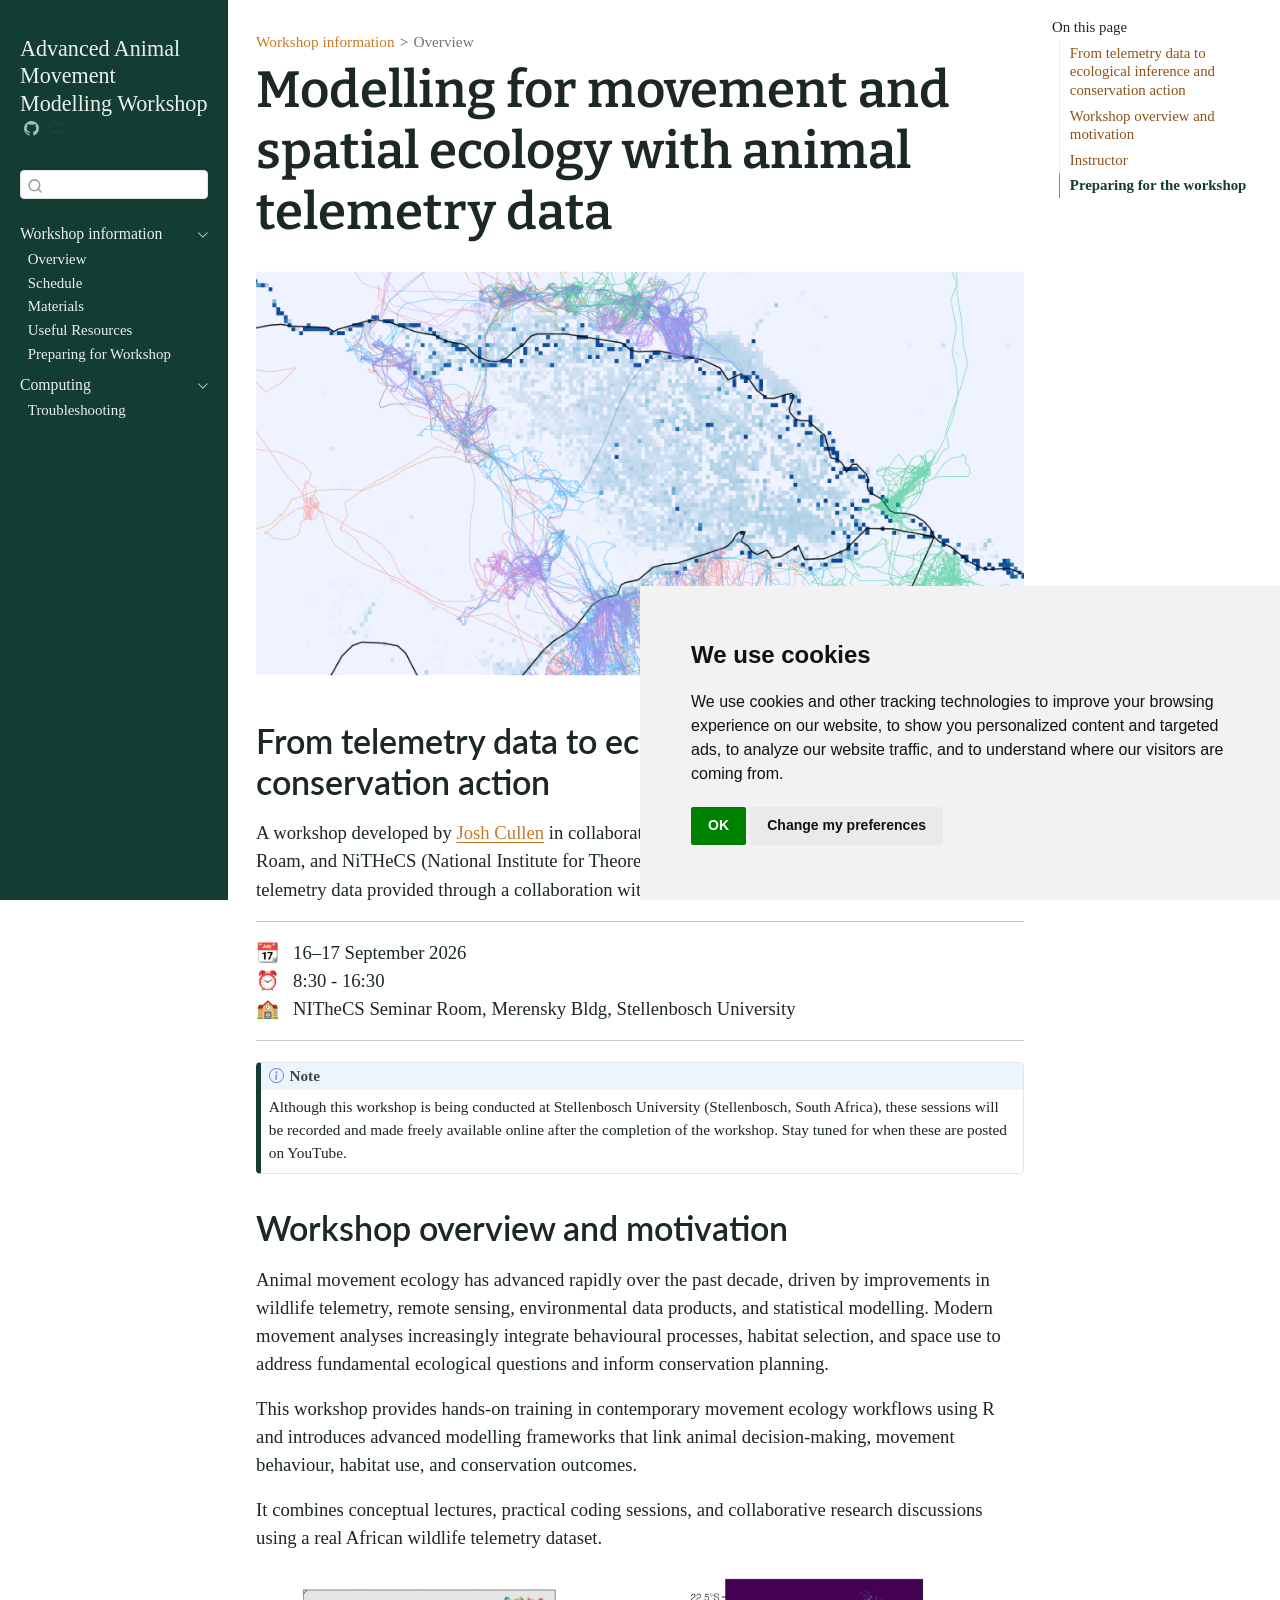
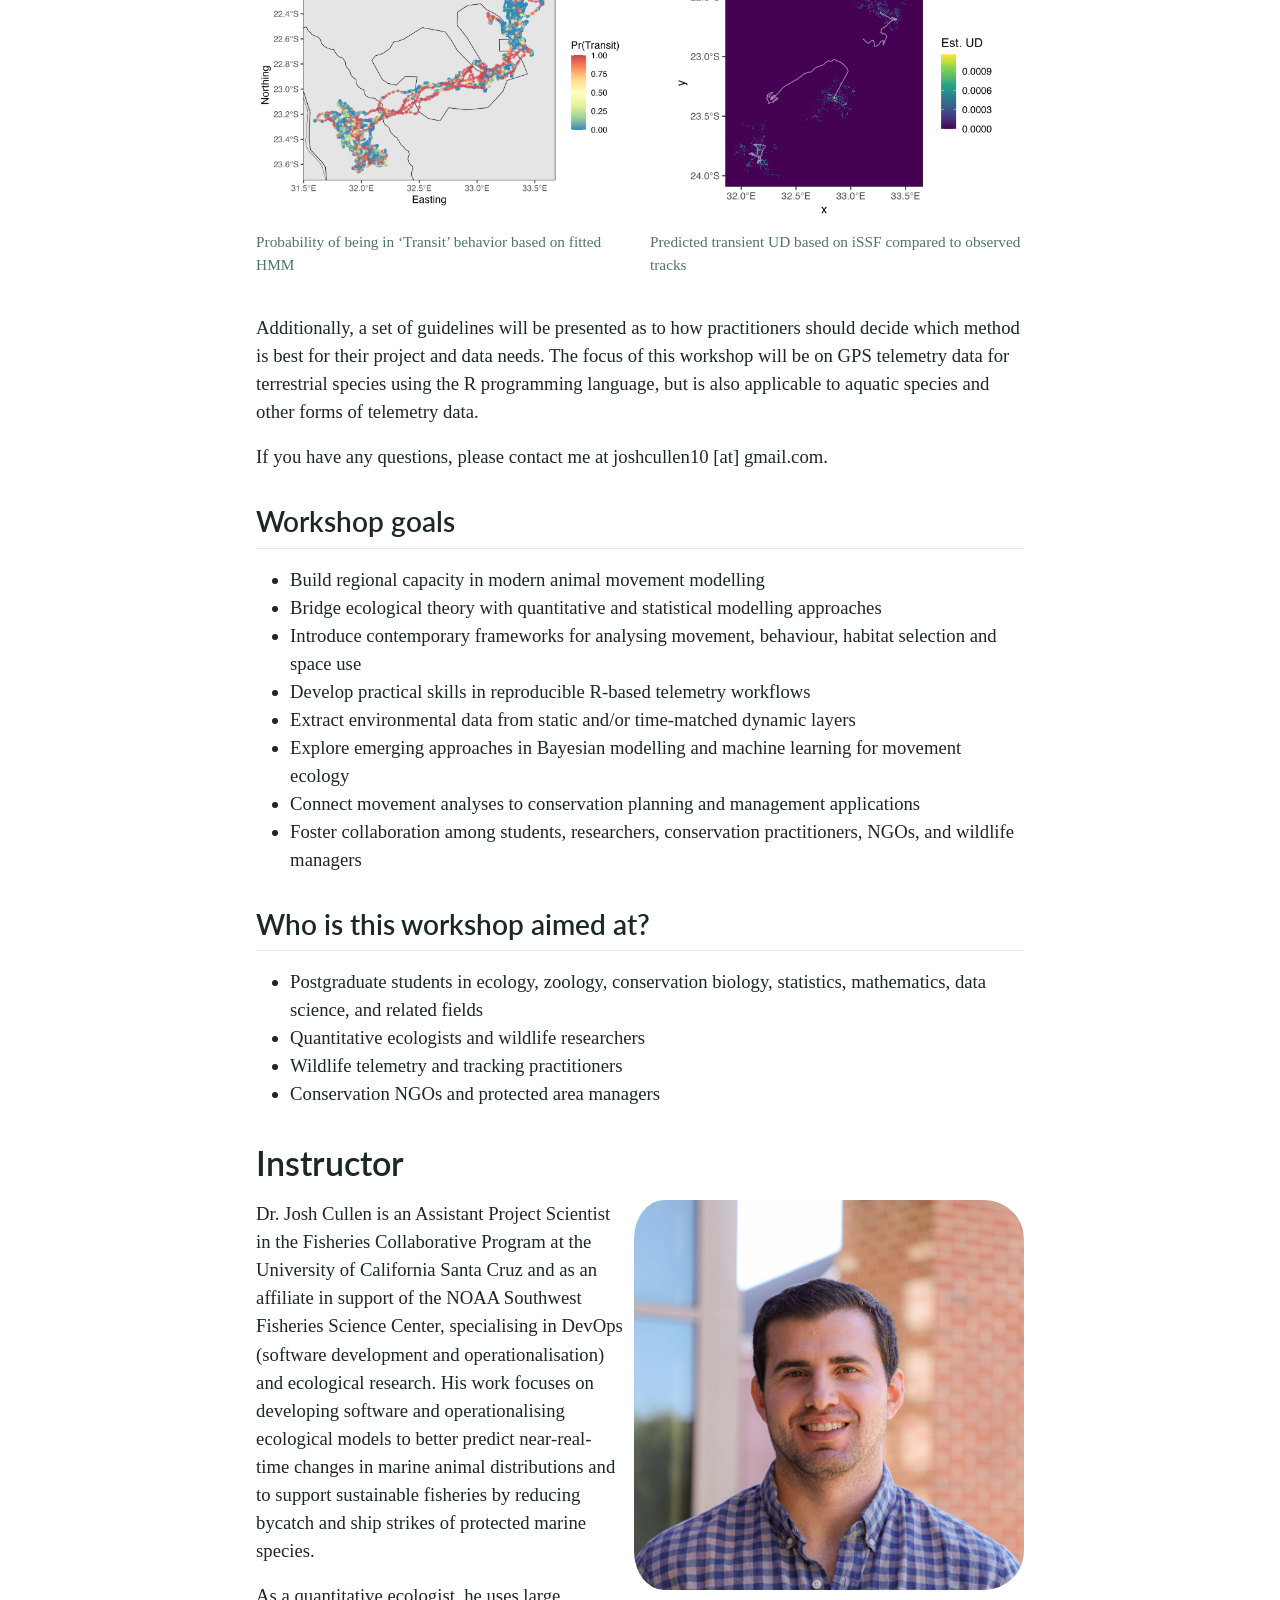
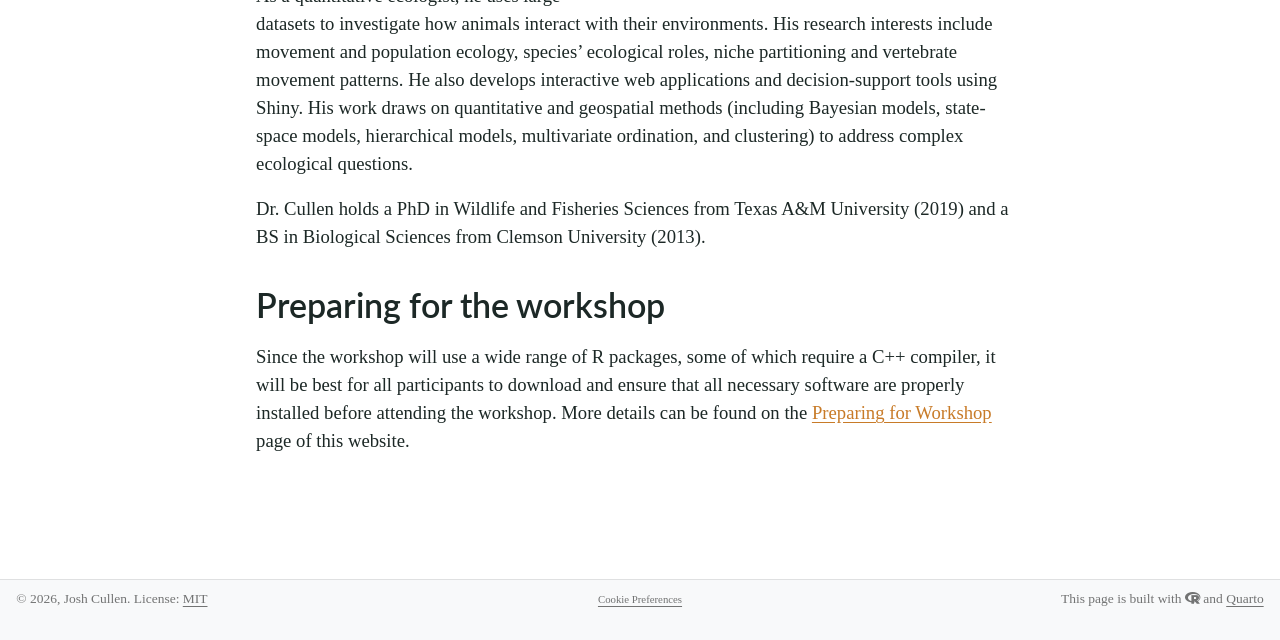
<file: index.html>
<!DOCTYPE html>
<html xmlns="http://www.w3.org/1999/xhtml" lang="en" xml:lang="en"><head>

<meta charset="utf-8">
<meta name="generator" content="quarto-1.9.37">

<meta name="viewport" content="width=device-width, initial-scale=1.0, user-scalable=yes">


<title>Modelling for movement and spatial ecology with animal telemetry data – Advanced Animal Movement Modelling Workshop</title>
<style>
/* Default styles provided by pandoc.
** See https://pandoc.org/MANUAL.html#variables-for-html for config info.
*/
code{white-space: pre-wrap;}
span.smallcaps{font-variant: small-caps;}
div.columns{display: flex; gap: min(4vw, 1.5em);}
div.column{flex: auto; overflow-x: auto;}
div.hanging-indent{margin-left: 1.5em; text-indent: -1.5em;}
ul.task-list{list-style: none;}
ul.task-list li input[type="checkbox"] {
  width: 0.8em;
  margin: 0 0.8em 0.2em -1em; /* quarto-specific, see https://github.com/quarto-dev/quarto-cli/issues/4556 */ 
  vertical-align: middle;
}
</style>


<script src="site_libs/quarto-nav/quarto-nav.js"></script>
<script src="site_libs/clipboard/clipboard.min.js"></script>
<script src="site_libs/quarto-search/autocomplete.umd.js"></script>
<script src="site_libs/quarto-search/fuse.min.js"></script>
<script src="site_libs/quarto-search/quarto-search.js"></script>
<meta name="quarto:offset" content="./">
<script src="site_libs/cookie-consent/cookie-consent.js"></script>
<link href="site_libs/cookie-consent/cookie-consent.css" rel="stylesheet">
<script src="site_libs/quarto-html/quarto.js" type="module"></script>
<script src="site_libs/quarto-html/tabsets/tabsets.js" type="module"></script>
<script src="site_libs/quarto-html/popper.min.js"></script>
<script src="site_libs/quarto-html/tippy.umd.min.js"></script>
<script src="site_libs/quarto-html/anchor.min.js"></script>
<link href="site_libs/quarto-html/tippy.css" rel="stylesheet">
<link href="site_libs/quarto-html/quarto-syntax-highlighting-7f8f88aac4f3542376d5c11b86a4c14d.css" rel="stylesheet" class="quarto-color-scheme" id="quarto-text-highlighting-styles">
<link href="site_libs/quarto-html/quarto-syntax-highlighting-dark-d0ae9245876894da5ac7e18953ecc5cc.css" rel="stylesheet" class="quarto-color-scheme quarto-color-alternate" id="quarto-text-highlighting-styles">
<link href="site_libs/quarto-html/quarto-syntax-highlighting-7f8f88aac4f3542376d5c11b86a4c14d.css" rel="stylesheet" class="quarto-color-scheme-extra" id="quarto-text-highlighting-styles">
<script src="site_libs/bootstrap/bootstrap.min.js"></script>
<link href="site_libs/bootstrap/bootstrap-icons.css" rel="stylesheet">
<link href="site_libs/bootstrap/bootstrap-4c6b800c0b29365fd100e1885ad86c78.min.css" rel="stylesheet" append-hash="true" class="quarto-color-scheme" id="quarto-bootstrap" data-mode="light">
<link href="site_libs/bootstrap/bootstrap-dark-bb8eefaf9987653784a242d0db694de2.min.css" rel="stylesheet" append-hash="true" class="quarto-color-scheme quarto-color-alternate" id="quarto-bootstrap" data-mode="dark">
<link href="site_libs/bootstrap/bootstrap-4c6b800c0b29365fd100e1885ad86c78.min.css" rel="stylesheet" append-hash="true" class="quarto-color-scheme-extra" id="quarto-bootstrap" data-mode="light">
<link href="site_libs/quarto-contrib/fontawesome6-6.7.2/all.min.css" rel="stylesheet">
<link href="site_libs/quarto-contrib/fontawesome6-6.7.2/latex-fontsize.css" rel="stylesheet">
<script id="quarto-search-options" type="application/json">{
  "location": "sidebar",
  "copy-button": false,
  "collapse-after": 3,
  "panel-placement": "start",
  "type": "textbox",
  "limit": 50,
  "keyboard-shortcut": [
    "f",
    "/",
    "s"
  ],
  "show-item-context": false,
  "language": {
    "search-no-results-text": "No results",
    "search-matching-documents-text": "matching documents",
    "search-copy-link-title": "Copy link to search",
    "search-hide-matches-text": "Hide additional matches",
    "search-more-match-text": "more match in this document",
    "search-more-matches-text": "more matches in this document",
    "search-clear-button-title": "Clear",
    "search-text-placeholder": "",
    "search-detached-cancel-button-title": "Cancel",
    "search-submit-button-title": "Submit",
    "search-label": "Search"
  }
}</script>
<script async="" src="https://www.googletagmanager.com/gtag/js?id=G-0DERJBQRLR"></script>

<script type="text/plain" cookie-consent="tracking">

window.dataLayer = window.dataLayer || [];
function gtag(){dataLayer.push(arguments);}
gtag('js', new Date());
gtag('config', 'G-0DERJBQRLR', { 'anonymize_ip': true});
</script>

<script type="text/javascript" charset="UTF-8">
document.addEventListener('DOMContentLoaded', function () {
cookieconsent.run({
  "notice_banner_type":"simple",
  "consent_type":"implied",
  "palette":"light",
  "language":"en",
  "page_load_consent_levels":["strictly-necessary","functionality","tracking","targeting"],
  "notice_banner_reject_button_hide":false,
  "preferences_center_close_button_hide":false,
  "website_name":""
  ,
"language":"en"
  });
});
</script> 
  


</head>

<body class="nav-sidebar docked quarto-light"><script id="quarto-html-before-body" type="application/javascript">
    const toggleBodyColorMode = (bsSheetEl) => {
      const mode = bsSheetEl.getAttribute("data-mode");
      const bodyEl = window.document.querySelector("body");
      if (mode === "dark") {
        bodyEl.classList.add("quarto-dark");
        bodyEl.classList.remove("quarto-light");
      } else {
        bodyEl.classList.add("quarto-light");
        bodyEl.classList.remove("quarto-dark");
      }
    }
    const toggleBodyColorPrimary = () => {
      const bsSheetEl = window.document.querySelector("link#quarto-bootstrap:not([rel=disabled-stylesheet])");
      if (bsSheetEl) {
        toggleBodyColorMode(bsSheetEl);
      }
    }
    const setColorSchemeToggle = (alternate) => {
      const toggles = window.document.querySelectorAll('.quarto-color-scheme-toggle');
      for (let i=0; i < toggles.length; i++) {
        const toggle = toggles[i];
        if (toggle) {
          if (alternate) {
            toggle.classList.add("alternate");
          } else {
            toggle.classList.remove("alternate");
          }
        }
      }
    };
    const toggleColorMode = (alternate) => {
      // Switch the stylesheets
      const primaryStylesheets = window.document.querySelectorAll('link.quarto-color-scheme:not(.quarto-color-alternate)');
      const alternateStylesheets = window.document.querySelectorAll('link.quarto-color-scheme.quarto-color-alternate');
      manageTransitions('#quarto-margin-sidebar .nav-link', false);
      if (alternate) {
        // note: dark is layered on light, we don't disable primary!
        enableStylesheet(alternateStylesheets);
        for (const sheetNode of alternateStylesheets) {
          if (sheetNode.id === "quarto-bootstrap") {
            toggleBodyColorMode(sheetNode);
          }
        }
      } else {
        disableStylesheet(alternateStylesheets);
        enableStylesheet(primaryStylesheets)
        toggleBodyColorPrimary();
      }
      manageTransitions('#quarto-margin-sidebar .nav-link', true);
      // Switch the toggles
      setColorSchemeToggle(alternate)
      // Hack to workaround the fact that safari doesn't
      // properly recolor the scrollbar when toggling (#1455)
      if (navigator.userAgent.indexOf('Safari') > 0 && navigator.userAgent.indexOf('Chrome') == -1) {
        manageTransitions("body", false);
        window.scrollTo(0, 1);
        setTimeout(() => {
          window.scrollTo(0, 0);
          manageTransitions("body", true);
        }, 40);
      }
    }
    const disableStylesheet = (stylesheets) => {
      for (let i=0; i < stylesheets.length; i++) {
        const stylesheet = stylesheets[i];
        stylesheet.rel = 'disabled-stylesheet';
      }
    }
    const enableStylesheet = (stylesheets) => {
      for (let i=0; i < stylesheets.length; i++) {
        const stylesheet = stylesheets[i];
        if(stylesheet.rel !== 'stylesheet') { // for Chrome, which will still FOUC without this check
          stylesheet.rel = 'stylesheet';
        }
      }
    }
    const manageTransitions = (selector, allowTransitions) => {
      const els = window.document.querySelectorAll(selector);
      for (let i=0; i < els.length; i++) {
        const el = els[i];
        if (allowTransitions) {
          el.classList.remove('notransition');
        } else {
          el.classList.add('notransition');
        }
      }
    }
    const isFileUrl = () => {
      return window.location.protocol === 'file:';
    }
    const hasAlternateSentinel = () => {
      let styleSentinel = getColorSchemeSentinel();
      if (styleSentinel !== null) {
        return styleSentinel === "alternate";
      } else {
        return false;
      }
    }
    const setStyleSentinel = (alternate) => {
      const value = alternate ? "alternate" : "default";
      if (!isFileUrl()) {
        window.localStorage.setItem("quarto-color-scheme", value);
      } else {
        localAlternateSentinel = value;
      }
    }
    const getColorSchemeSentinel = () => {
      if (!isFileUrl()) {
        const storageValue = window.localStorage.getItem("quarto-color-scheme");
        return storageValue != null ? storageValue : localAlternateSentinel;
      } else {
        return localAlternateSentinel;
      }
    }
    const toggleGiscusIfUsed = (isAlternate, darkModeDefault) => {
      const baseTheme = document.querySelector('#giscus-base-theme')?.value ?? 'light';
      const alternateTheme = document.querySelector('#giscus-alt-theme')?.value ?? 'dark';
      let newTheme = '';
      if(authorPrefersDark) {
        newTheme = isAlternate ? baseTheme : alternateTheme;
      } else {
        newTheme = isAlternate ? alternateTheme : baseTheme;
      }
      const changeGiscusTheme = () => {
        // From: https://github.com/giscus/giscus/issues/336
        const sendMessage = (message) => {
          const iframe = document.querySelector('iframe.giscus-frame');
          if (!iframe) return;
          iframe.contentWindow.postMessage({ giscus: message }, 'https://giscus.app');
        }
        sendMessage({
          setConfig: {
            theme: newTheme
          }
        });
      }
      const isGiscussLoaded = window.document.querySelector('iframe.giscus-frame') !== null;
      if (isGiscussLoaded) {
        changeGiscusTheme();
      }
    };
    const authorPrefersDark = false;
    const darkModeDefault = authorPrefersDark;
      document.querySelector('link#quarto-text-highlighting-styles.quarto-color-scheme-extra').rel = 'disabled-stylesheet';
      document.querySelector('link#quarto-bootstrap.quarto-color-scheme-extra').rel = 'disabled-stylesheet';
    let localAlternateSentinel = darkModeDefault ? 'alternate' : 'default';
    // Dark / light mode switch
    window.quartoToggleColorScheme = () => {
      // Read the current dark / light value
      let toAlternate = !hasAlternateSentinel();
      toggleColorMode(toAlternate);
      setStyleSentinel(toAlternate);
      toggleGiscusIfUsed(toAlternate, darkModeDefault);
      window.dispatchEvent(new Event('resize'));
    };
    // Switch to dark mode if need be
    if (hasAlternateSentinel()) {
      toggleColorMode(true);
    } else {
      toggleColorMode(false);
    }
  </script>

<div id="quarto-search-results"></div>
  <header id="quarto-header" class="headroom fixed-top">
  <nav class="quarto-secondary-nav">
    <div class="container-fluid d-flex">
      <button type="button" class="quarto-btn-toggle btn" data-bs-toggle="collapse" role="button" data-bs-target=".quarto-sidebar-collapse-item" aria-controls="quarto-sidebar" aria-expanded="false" aria-label="Toggle sidebar navigation" onclick="if (window.quartoToggleHeadroom) { window.quartoToggleHeadroom(); }">
        <i class="bi bi-layout-text-sidebar-reverse"></i>
      </button>
        <nav class="quarto-page-breadcrumbs" aria-label="breadcrumb"><ol class="breadcrumb"><li class="breadcrumb-item"><a href="./index.html">Workshop information</a></li><li class="breadcrumb-item"><a href="./index.html">Overview</a></li></ol></nav>
        <a class="flex-grow-1" role="navigation" data-bs-toggle="collapse" data-bs-target=".quarto-sidebar-collapse-item" aria-controls="quarto-sidebar" aria-expanded="false" aria-label="Toggle sidebar navigation" onclick="if (window.quartoToggleHeadroom) { window.quartoToggleHeadroom(); }">      
        </a>
      <button type="button" class="btn quarto-search-button" aria-label="Search" onclick="window.quartoOpenSearch();">
        <i class="bi bi-search"></i>
      </button>
    </div>
  </nav>
</header>
<!-- content -->
<div id="quarto-content" class="quarto-container page-columns page-rows-contents page-layout-article">
<!-- sidebar -->
  <nav id="quarto-sidebar" class="sidebar collapse collapse-horizontal quarto-sidebar-collapse-item sidebar-navigation docked overflow-auto">
    <div class="pt-lg-2 mt-2 text-left sidebar-header">
    <div class="sidebar-title mb-0 py-0">
      <a href="./">Advanced Animal Movement Modelling Workshop</a> 
        <div class="sidebar-tools-main">
    <a href="https://github.com/joshcullen/advanced_animal_movement_workshop" title="GitHub Repo" class="quarto-navigation-tool px-1" aria-label="GitHub Repo"><i class="bi bi-github"></i></a>
  <a href="" class="quarto-color-scheme-toggle quarto-navigation-tool  px-1" onclick="window.quartoToggleColorScheme(); return false;" title="Toggle dark mode"><i class="bi"></i></a>
</div>
    </div>
      </div>
        <div class="mt-2 flex-shrink-0 align-items-center">
        <div class="sidebar-search">
        <div id="quarto-search" class="" title="Search"></div>
        </div>
        </div>
    <div class="sidebar-menu-container"> 
    <ul class="list-unstyled mt-1">
        <li class="sidebar-item sidebar-item-section">
      <div class="sidebar-item-container"> 
            <a class="sidebar-item-text sidebar-link text-start" data-bs-toggle="collapse" data-bs-target="#quarto-sidebar-section-1" role="navigation" aria-expanded="true">
 <span class="menu-text">Workshop information</span></a>
          <a class="sidebar-item-toggle text-start" data-bs-toggle="collapse" data-bs-target="#quarto-sidebar-section-1" role="navigation" aria-expanded="true" aria-label="Toggle section">
            <i class="bi bi-chevron-right ms-2"></i>
          </a> 
      </div>
      <ul id="quarto-sidebar-section-1" class="collapse list-unstyled sidebar-section depth1 show">  
          <li class="sidebar-item">
  <div class="sidebar-item-container"> 
  <a href="./index.html" class="sidebar-item-text sidebar-link active">
 <span class="menu-text">Overview</span></a>
  </div>
</li>
          <li class="sidebar-item">
  <div class="sidebar-item-container"> 
  <a href="./workshop-schedule.html" class="sidebar-item-text sidebar-link">
 <span class="menu-text">Schedule</span></a>
  </div>
</li>
          <li class="sidebar-item">
  <div class="sidebar-item-container"> 
  <a href="./workshop-materials.html" class="sidebar-item-text sidebar-link">
 <span class="menu-text">Materials</span></a>
  </div>
</li>
          <li class="sidebar-item">
  <div class="sidebar-item-container"> 
  <a href="./workshop-resources.html" class="sidebar-item-text sidebar-link">
 <span class="menu-text">Useful Resources</span></a>
  </div>
</li>
          <li class="sidebar-item">
  <div class="sidebar-item-container"> 
  <a href="./workshop-prep.html" class="sidebar-item-text sidebar-link">
 <span class="menu-text">Preparing for Workshop</span></a>
  </div>
</li>
      </ul>
  </li>
        <li class="sidebar-item sidebar-item-section">
      <div class="sidebar-item-container"> 
            <a class="sidebar-item-text sidebar-link text-start" data-bs-toggle="collapse" data-bs-target="#quarto-sidebar-section-2" role="navigation" aria-expanded="true">
 <span class="menu-text">Computing</span></a>
          <a class="sidebar-item-toggle text-start" data-bs-toggle="collapse" data-bs-target="#quarto-sidebar-section-2" role="navigation" aria-expanded="true" aria-label="Toggle section">
            <i class="bi bi-chevron-right ms-2"></i>
          </a> 
      </div>
      <ul id="quarto-sidebar-section-2" class="collapse list-unstyled sidebar-section depth1 show">  
          <li class="sidebar-item">
  <div class="sidebar-item-container"> 
  <a href="./computing-troubleshooting.html" class="sidebar-item-text sidebar-link">
 <span class="menu-text">Troubleshooting</span></a>
  </div>
</li>
      </ul>
  </li>
    </ul>
    </div>
</nav>
<div id="quarto-sidebar-glass" class="quarto-sidebar-collapse-item" data-bs-toggle="collapse" data-bs-target=".quarto-sidebar-collapse-item"></div>
<!-- margin-sidebar -->
    <div id="quarto-margin-sidebar" class="sidebar margin-sidebar">
        <nav id="TOC" role="doc-toc" class="toc-active">
    <h2 id="toc-title">On this page</h2>
   
  <ul>
  <li><a href="#from-telemetry-data-to-ecological-inference-and-conservation-action" id="toc-from-telemetry-data-to-ecological-inference-and-conservation-action" class="nav-link active" data-scroll-target="#from-telemetry-data-to-ecological-inference-and-conservation-action">From telemetry data to ecological inference and conservation action</a></li>
  <li><a href="#workshop-overview-and-motivation" id="toc-workshop-overview-and-motivation" class="nav-link" data-scroll-target="#workshop-overview-and-motivation">Workshop overview and motivation</a>
  <ul class="collapse">
  <li><a href="#workshop-goals" id="toc-workshop-goals" class="nav-link" data-scroll-target="#workshop-goals">Workshop goals</a></li>
  <li><a href="#who-is-this-workshop-aimed-at" id="toc-who-is-this-workshop-aimed-at" class="nav-link" data-scroll-target="#who-is-this-workshop-aimed-at">Who is this workshop aimed at?</a></li>
  </ul></li>
  <li><a href="#instructor" id="toc-instructor" class="nav-link" data-scroll-target="#instructor">Instructor</a></li>
  <li><a href="#preparing-for-the-workshop" id="toc-preparing-for-the-workshop" class="nav-link" data-scroll-target="#preparing-for-the-workshop">Preparing for the workshop</a></li>
  </ul>
</nav>
    </div>
<!-- main -->
<main class="content" id="quarto-document-content">


<header id="title-block-header" class="quarto-title-block default"><nav class="quarto-page-breadcrumbs quarto-title-breadcrumbs d-none d-lg-block" aria-label="breadcrumb"><ol class="breadcrumb"><li class="breadcrumb-item"><a href="./index.html">Workshop information</a></li><li class="breadcrumb-item"><a href="./index.html">Overview</a></li></ol></nav>
<div class="quarto-title">
<h1 class="title">Modelling for movement and spatial ecology with animal telemetry data</h1>
</div>



<div class="quarto-title-meta">

    
  
    
  </div>
  


</header>


<p><img src="images/workshop_hero_img.png" class="img-fluid"></p>
<section id="from-telemetry-data-to-ecological-inference-and-conservation-action" class="level1">
<h1>From telemetry data to ecological inference and conservation action</h1>
<p>A workshop developed by <a href="https://joshcullen.github.io">Josh Cullen</a> in collaboration with Stellenbosch University, Wildlife Free to Roam, and NiTHeCS (National Institute for Theoretical and Computational Sciences). Elephant telemetry data provided through a collaboration with Peace Parks Foundation.</p>
<hr>
<p><span class="code">📆  16–17 September 2026</span><br>
<span class="code">⏰  8:30 - 16:30</span><br>
<span class="code">🏫  NITheCS Seminar Room, Merensky Bldg, Stellenbosch University</span><br>
</p>
<hr>
<div class="callout callout-style-default callout-note callout-titled">
<div class="callout-header d-flex align-content-center">
<div class="callout-icon-container">
<i class="callout-icon"></i>
</div>
<div class="callout-title-container flex-fill">
<span class="screen-reader-only">Note</span>Note
</div>
</div>
<div class="callout-body-container callout-body">
<p>Although this workshop is being conducted at Stellenbosch University (Stellenbosch, South Africa), these sessions will be recorded and made freely available online after the completion of the workshop. Stay tuned for when these are posted on YouTube.</p>
</div>
</div>
</section>
<section id="workshop-overview-and-motivation" class="level1">
<h1>Workshop overview and motivation</h1>
<p>Animal movement ecology has advanced rapidly over the past decade, driven by improvements in wildlife telemetry, remote sensing, environmental data products, and statistical modelling. Modern movement analyses increasingly integrate behavioural processes, habitat selection, and space use to address fundamental ecological questions and inform conservation planning.</p>
<p>This workshop provides hands-on training in contemporary movement ecology workflows using R and introduces advanced modelling frameworks that link animal decision-making, movement behaviour, habitat use, and conservation outcomes.</p>
<p>It combines conceptual lectures, practical coding sessions, and collaborative research discussions using a real African wildlife telemetry dataset.</p>
<div class="quarto-layout-panel" data-layout-ncol="2">
<div class="quarto-layout-row">
<div class="quarto-layout-cell" style="flex-basis: 50.0%;justify-content: flex-start;">
<div class="quarto-figure quarto-figure-center">
<figure class="figure">
<p><img src="images/HMM_6469_PrTransit_promo.png" class="img-fluid figure-img"></p>
<figcaption>Probability of being in ‘Transit’ behavior based on fitted HMM</figcaption>
</figure>
</div>
</div>
<div class="quarto-layout-cell" style="flex-basis: 50.0%;justify-content: flex-start;">
<div class="quarto-figure quarto-figure-center">
<figure class="figure">
<p><img src="images/iSSF_pred_UD.png" class="img-fluid figure-img"></p>
<figcaption>Predicted transient UD based on iSSF compared to observed tracks</figcaption>
</figure>
</div>
</div>
</div>
</div>
<p>Additionally, a set of guidelines will be presented as to how practitioners should decide which method is best for their project and data needs. The focus of this workshop will be on GPS telemetry data for terrestrial species using the R programming language, but is also applicable to aquatic species and other forms of telemetry data.</p>
<p>If you have any questions, please contact me at joshcullen10 [at] gmail.com.</p>
<section id="workshop-goals" class="level2">
<h2 class="anchored" data-anchor-id="workshop-goals">Workshop goals</h2>
<ul>
<li>Build regional capacity in modern animal movement modelling</li>
<li>Bridge ecological theory with quantitative and statistical modelling approaches</li>
<li>Introduce contemporary frameworks for analysing movement, behaviour, habitat selection and space use</li>
<li>Develop practical skills in reproducible R-based telemetry workflows</li>
<li>Extract environmental data from static and/or time-matched dynamic layers</li>
<li>Explore emerging approaches in Bayesian modelling and machine learning for movement ecology</li>
<li>Connect movement analyses to conservation planning and management applications</li>
<li>Foster collaboration among students, researchers, conservation practitioners, NGOs, and wildlife managers</li>
</ul>
</section>
<section id="who-is-this-workshop-aimed-at" class="level2">
<h2 class="anchored" data-anchor-id="who-is-this-workshop-aimed-at">Who is this workshop aimed at?</h2>
<ul>
<li>Postgraduate students in ecology, zoology, conservation biology, statistics, mathematics, data science, and related fields</li>
<li>Quantitative ecologists and wildlife researchers</li>
<li>Wildlife telemetry and tracking practitioners</li>
<li>Conservation NGOs and protected area managers</li>
</ul>
</section>
</section>
<section id="instructor" class="level1">
<h1>Instructor</h1>
<p><img src="images/Cullen_photo.jpeg" class="img-fluid" style="float:right;padding: 0 0 0 10px;border-radius: 10%;" alt="Headshot of Dr. Josh Cullen" width="400"></p>
<p>Dr.&nbsp;Josh Cullen is an Assistant Project Scientist in the Fisheries Collaborative Program at the University of California Santa Cruz and as an affiliate in support of the NOAA Southwest Fisheries Science Center, specialising in DevOps (software development and operationalisation) and ecological research. His work focuses on developing software and operationalising ecological models to better predict near-real-time changes in marine animal distributions and to support sustainable fisheries by reducing bycatch and ship strikes of protected marine species.</p>
<p>As a quantitative ecologist, he uses large datasets to investigate how animals interact with their environments. His research interests include movement and population ecology, species’ ecological roles, niche partitioning and vertebrate movement patterns. He also develops interactive web applications and decision-support tools using Shiny. His work draws on quantitative and geospatial methods (including Bayesian models, state-space models, hierarchical models, multivariate ordination, and clustering) to address complex ecological questions.</p>
<p>Dr.&nbsp;Cullen holds a PhD in Wildlife and Fisheries Sciences from Texas A&amp;M University (2019) and a BS in Biological Sciences from Clemson University (2013).</p>
</section>
<section id="preparing-for-the-workshop" class="level1">
<h1>Preparing for the workshop</h1>
<p>Since the workshop will use a wide range of R packages, some of which require a C++ compiler, it will be best for all participants to download and ensure that all necessary software are properly installed before attending the workshop. More details can be found on the <a href="./workshop-prep.html">Preparing for Workshop</a> page of this website. <br> <br></p>


</section>

</main> <!-- /main -->
<script id="quarto-html-after-body" type="application/javascript">
  window.document.addEventListener("DOMContentLoaded", function (event) {
    // Ensure there is a toggle, if there isn't float one in the top right
    if (window.document.querySelector('.quarto-color-scheme-toggle') === null) {
      const a = window.document.createElement('a');
      a.classList.add('top-right');
      a.classList.add('quarto-color-scheme-toggle');
      a.href = "";
      a.onclick = function() { try { window.quartoToggleColorScheme(); } catch {} return false; };
      const i = window.document.createElement("i");
      i.classList.add('bi');
      a.appendChild(i);
      window.document.body.appendChild(a);
    }
    setColorSchemeToggle(hasAlternateSentinel())
    const icon = "";
    const anchorJS = new window.AnchorJS();
    anchorJS.options = {
      placement: 'right',
      icon: icon
    };
    anchorJS.add('.anchored');
    const isCodeAnnotation = (el) => {
      for (const clz of el.classList) {
        if (clz.startsWith('code-annotation-')) {                     
          return true;
        }
      }
      return false;
    }
    const onCopySuccess = function(e) {
      // button target
      const button = e.trigger;
      // don't keep focus
      button.blur();
      // flash "checked"
      button.classList.add('code-copy-button-checked');
      var currentTitle = button.getAttribute("title");
      button.setAttribute("title", "Copied!");
      let tooltip;
      if (window.bootstrap) {
        button.setAttribute("data-bs-toggle", "tooltip");
        button.setAttribute("data-bs-placement", "left");
        button.setAttribute("data-bs-title", "Copied!");
        tooltip = new bootstrap.Tooltip(button, 
          { trigger: "manual", 
            customClass: "code-copy-button-tooltip",
            offset: [0, -8]});
        tooltip.show();    
      }
      setTimeout(function() {
        if (tooltip) {
          tooltip.hide();
          button.removeAttribute("data-bs-title");
          button.removeAttribute("data-bs-toggle");
          button.removeAttribute("data-bs-placement");
        }
        button.setAttribute("title", currentTitle);
        button.classList.remove('code-copy-button-checked');
      }, 1000);
      // clear code selection
      e.clearSelection();
    }
    const getTextToCopy = function(trigger) {
      const outerScaffold = trigger.parentElement.cloneNode(true);
      const codeEl = outerScaffold.querySelector('code');
      for (const childEl of codeEl.children) {
        if (isCodeAnnotation(childEl)) {
          childEl.remove();
        }
      }
      return codeEl.innerText;
    }
    const clipboard = new window.ClipboardJS('.code-copy-button:not([data-in-quarto-modal])', {
      text: getTextToCopy
    });
    clipboard.on('success', onCopySuccess);
    if (window.document.getElementById('quarto-embedded-source-code-modal')) {
      const clipboardModal = new window.ClipboardJS('.code-copy-button[data-in-quarto-modal]', {
        text: getTextToCopy,
        container: window.document.getElementById('quarto-embedded-source-code-modal')
      });
      clipboardModal.on('success', onCopySuccess);
    }
      var localhostRegex = new RegExp(/^(?:http|https):\/\/localhost\:?[0-9]*\//);
      var mailtoRegex = new RegExp(/^mailto:/);
        var filterRegex = new RegExp("https:\/\/joshcullen\.github\.io\/advanced_animal_movement_workshop\/");
      var isInternal = (href) => {
          return filterRegex.test(href) || localhostRegex.test(href) || mailtoRegex.test(href);
      }
      // Inspect non-navigation links and adorn them if external
     var links = window.document.querySelectorAll('a[href]:not(.nav-link):not(.navbar-brand):not(.toc-action):not(.sidebar-link):not(.sidebar-item-toggle):not(.pagination-link):not(.no-external):not([aria-hidden]):not(.dropdown-item):not(.quarto-navigation-tool):not(.about-link)');
      for (var i=0; i<links.length; i++) {
        const link = links[i];
        if (!isInternal(link.href)) {
          // undo the damage that might have been done by quarto-nav.js in the case of
          // links that we want to consider external
          if (link.dataset.originalHref !== undefined) {
            link.href = link.dataset.originalHref;
          }
        }
      }
    function tippyHover(el, contentFn, onTriggerFn, onUntriggerFn) {
      const config = {
        allowHTML: true,
        maxWidth: 500,
        delay: 100,
        arrow: false,
        appendTo: function(el) {
            return el.parentElement;
        },
        interactive: true,
        interactiveBorder: 10,
        theme: 'quarto',
        placement: 'bottom-start',
      };
      if (contentFn) {
        config.content = contentFn;
      }
      if (onTriggerFn) {
        config.onTrigger = onTriggerFn;
      }
      if (onUntriggerFn) {
        config.onUntrigger = onUntriggerFn;
      }
      window.tippy(el, config); 
    }
    const noterefs = window.document.querySelectorAll('a[role="doc-noteref"]');
    for (var i=0; i<noterefs.length; i++) {
      const ref = noterefs[i];
      tippyHover(ref, function() {
        // use id or data attribute instead here
        let href = ref.getAttribute('data-footnote-href') || ref.getAttribute('href');
        try { href = new URL(href).hash; } catch {}
        const id = href.replace(/^#\/?/, "");
        const note = window.document.getElementById(id);
        if (note) {
          return note.innerHTML;
        } else {
          return "";
        }
      });
    }
    const xrefs = window.document.querySelectorAll('a.quarto-xref');
    const processXRef = (id, note) => {
      // Strip column container classes
      const stripColumnClz = (el) => {
        el.classList.remove("page-full", "page-columns");
        if (el.children) {
          for (const child of el.children) {
            stripColumnClz(child);
          }
        }
      }
      stripColumnClz(note)
      if (id === null || id.startsWith('sec-')) {
        // Special case sections, only their first couple elements
        const container = document.createElement("div");
        if (note.children && note.children.length > 2) {
          container.appendChild(note.children[0].cloneNode(true));
          for (let i = 1; i < note.children.length; i++) {
            const child = note.children[i];
            if (child.tagName === "P" && child.innerText === "") {
              continue;
            } else {
              container.appendChild(child.cloneNode(true));
              break;
            }
          }
          if (window.Quarto?.typesetMath) {
            window.Quarto.typesetMath(container);
          }
          return container.innerHTML
        } else {
          if (window.Quarto?.typesetMath) {
            window.Quarto.typesetMath(note);
          }
          return note.innerHTML;
        }
      } else {
        // Remove any anchor links if they are present
        const anchorLink = note.querySelector('a.anchorjs-link');
        if (anchorLink) {
          anchorLink.remove();
        }
        if (window.Quarto?.typesetMath) {
          window.Quarto.typesetMath(note);
        }
        if (note.classList.contains("callout")) {
          return note.outerHTML;
        } else {
          return note.innerHTML;
        }
      }
    }
    for (var i=0; i<xrefs.length; i++) {
      const xref = xrefs[i];
      tippyHover(xref, undefined, function(instance) {
        instance.disable();
        let url = xref.getAttribute('href');
        let hash = undefined; 
        if (url.startsWith('#')) {
          hash = url;
        } else {
          try { hash = new URL(url).hash; } catch {}
        }
        if (hash) {
          const id = hash.replace(/^#\/?/, "");
          const note = window.document.getElementById(id);
          if (note !== null) {
            try {
              const html = processXRef(id, note.cloneNode(true));
              instance.setContent(html);
            } finally {
              instance.enable();
              instance.show();
            }
          } else {
            // See if we can fetch this
            fetch(url.split('#')[0])
            .then(res => res.text())
            .then(html => {
              const parser = new DOMParser();
              const htmlDoc = parser.parseFromString(html, "text/html");
              const note = htmlDoc.getElementById(id);
              if (note !== null) {
                const html = processXRef(id, note);
                instance.setContent(html);
              } 
            }).finally(() => {
              instance.enable();
              instance.show();
            });
          }
        } else {
          // See if we can fetch a full url (with no hash to target)
          // This is a special case and we should probably do some content thinning / targeting
          fetch(url)
          .then(res => res.text())
          .then(html => {
            const parser = new DOMParser();
            const htmlDoc = parser.parseFromString(html, "text/html");
            const note = htmlDoc.querySelector('main.content');
            if (note !== null) {
              // This should only happen for chapter cross references
              // (since there is no id in the URL)
              // remove the first header
              if (note.children.length > 0 && note.children[0].tagName === "HEADER") {
                note.children[0].remove();
              }
              const html = processXRef(null, note);
              instance.setContent(html);
            } 
          }).finally(() => {
            instance.enable();
            instance.show();
          });
        }
      }, function(instance) {
      });
    }
        let selectedAnnoteEl;
        const selectorForAnnotation = ( cell, annotation) => {
          let cellAttr = 'data-code-cell="' + cell + '"';
          let lineAttr = 'data-code-annotation="' +  annotation + '"';
          const selector = 'span[' + cellAttr + '][' + lineAttr + ']';
          return selector;
        }
        const selectCodeLines = (annoteEl) => {
          const doc = window.document;
          const targetCell = annoteEl.getAttribute("data-target-cell");
          const targetAnnotation = annoteEl.getAttribute("data-target-annotation");
          const annoteSpan = window.document.querySelector(selectorForAnnotation(targetCell, targetAnnotation));
          const lines = annoteSpan.getAttribute("data-code-lines").split(",");
          const lineIds = lines.map((line) => {
            return targetCell + "-" + line;
          })
          let top = null;
          let height = null;
          let parent = null;
          if (lineIds.length > 0) {
              //compute the position of the single el (top and bottom and make a div)
              const el = window.document.getElementById(lineIds[0]);
              top = el.offsetTop;
              height = el.offsetHeight;
              parent = el.parentElement.parentElement;
            if (lineIds.length > 1) {
              const lastEl = window.document.getElementById(lineIds[lineIds.length - 1]);
              const bottom = lastEl.offsetTop + lastEl.offsetHeight;
              height = bottom - top;
            }
            if (top !== null && height !== null && parent !== null) {
              // cook up a div (if necessary) and position it 
              let div = window.document.getElementById("code-annotation-line-highlight");
              if (div === null) {
                div = window.document.createElement("div");
                div.setAttribute("id", "code-annotation-line-highlight");
                div.style.position = 'absolute';
                parent.appendChild(div);
              }
              div.style.top = top - 2 + "px";
              div.style.height = height + 4 + "px";
              div.style.left = 0;
              let gutterDiv = window.document.getElementById("code-annotation-line-highlight-gutter");
              if (gutterDiv === null) {
                gutterDiv = window.document.createElement("div");
                gutterDiv.setAttribute("id", "code-annotation-line-highlight-gutter");
                gutterDiv.style.position = 'absolute';
                const codeCell = window.document.getElementById(targetCell);
                const gutter = codeCell.querySelector('.code-annotation-gutter');
                gutter.appendChild(gutterDiv);
              }
              gutterDiv.style.top = top - 2 + "px";
              gutterDiv.style.height = height + 4 + "px";
            }
            selectedAnnoteEl = annoteEl;
          }
        };
        const unselectCodeLines = () => {
          const elementsIds = ["code-annotation-line-highlight", "code-annotation-line-highlight-gutter"];
          elementsIds.forEach((elId) => {
            const div = window.document.getElementById(elId);
            if (div) {
              div.remove();
            }
          });
          selectedAnnoteEl = undefined;
        };
          // Handle positioning of the toggle
      window.addEventListener(
        "resize",
        throttle(() => {
          elRect = undefined;
          if (selectedAnnoteEl) {
            selectCodeLines(selectedAnnoteEl);
          }
        }, 10)
      );
      function throttle(fn, ms) {
      let throttle = false;
      let timer;
        return (...args) => {
          if(!throttle) { // first call gets through
              fn.apply(this, args);
              throttle = true;
          } else { // all the others get throttled
              if(timer) clearTimeout(timer); // cancel #2
              timer = setTimeout(() => {
                fn.apply(this, args);
                timer = throttle = false;
              }, ms);
          }
        };
      }
        // Attach click handler to the DT
        const annoteDls = window.document.querySelectorAll('dt[data-target-cell]');
        for (const annoteDlNode of annoteDls) {
          annoteDlNode.addEventListener('click', (event) => {
            const clickedEl = event.target;
            if (clickedEl !== selectedAnnoteEl) {
              unselectCodeLines();
              const activeEl = window.document.querySelector('dt[data-target-cell].code-annotation-active');
              if (activeEl) {
                activeEl.classList.remove('code-annotation-active');
              }
              selectCodeLines(clickedEl);
              clickedEl.classList.add('code-annotation-active');
            } else {
              // Unselect the line
              unselectCodeLines();
              clickedEl.classList.remove('code-annotation-active');
            }
          });
        }
    const findCites = (el) => {
      const parentEl = el.parentElement;
      if (parentEl) {
        const cites = parentEl.dataset.cites;
        if (cites) {
          return {
            el,
            cites: cites.split(' ')
          };
        } else {
          return findCites(el.parentElement)
        }
      } else {
        return undefined;
      }
    };
    var bibliorefs = window.document.querySelectorAll('a[role="doc-biblioref"]');
    for (var i=0; i<bibliorefs.length; i++) {
      const ref = bibliorefs[i];
      const citeInfo = findCites(ref);
      if (citeInfo) {
        tippyHover(citeInfo.el, function() {
          var popup = window.document.createElement('div');
          citeInfo.cites.forEach(function(cite) {
            var citeDiv = window.document.createElement('div');
            citeDiv.classList.add('hanging-indent');
            citeDiv.classList.add('csl-entry');
            var biblioDiv = window.document.getElementById('ref-' + cite);
            if (biblioDiv) {
              citeDiv.innerHTML = biblioDiv.innerHTML;
            }
            popup.appendChild(citeDiv);
          });
          return popup.innerHTML;
        });
      }
    }
  });
  </script>
</div> <!-- /content -->
<footer class="footer">
  <div class="nav-footer">
    <div class="nav-footer-left">
<p>© 2026, Josh Cullen. License: <a href="https://github.com/joshcullen/advanced_animal_movement_workshop/blob/main/LICENSE">MIT</a></p>
</div>   
    <div class="nav-footer-center">

<div class="cookie-consent-footer"><a href="#" id="open_preferences_center">Cookie Preferences</a></div></div>
    <div class="nav-footer-right">
<p>This page is built with <i class="fa-brands fa-r-project" aria-label="r-project"></i> and <a href="https://quarto.org/">Quarto</a></p>
</div>
  </div>
</footer>




</body></html>
</file>
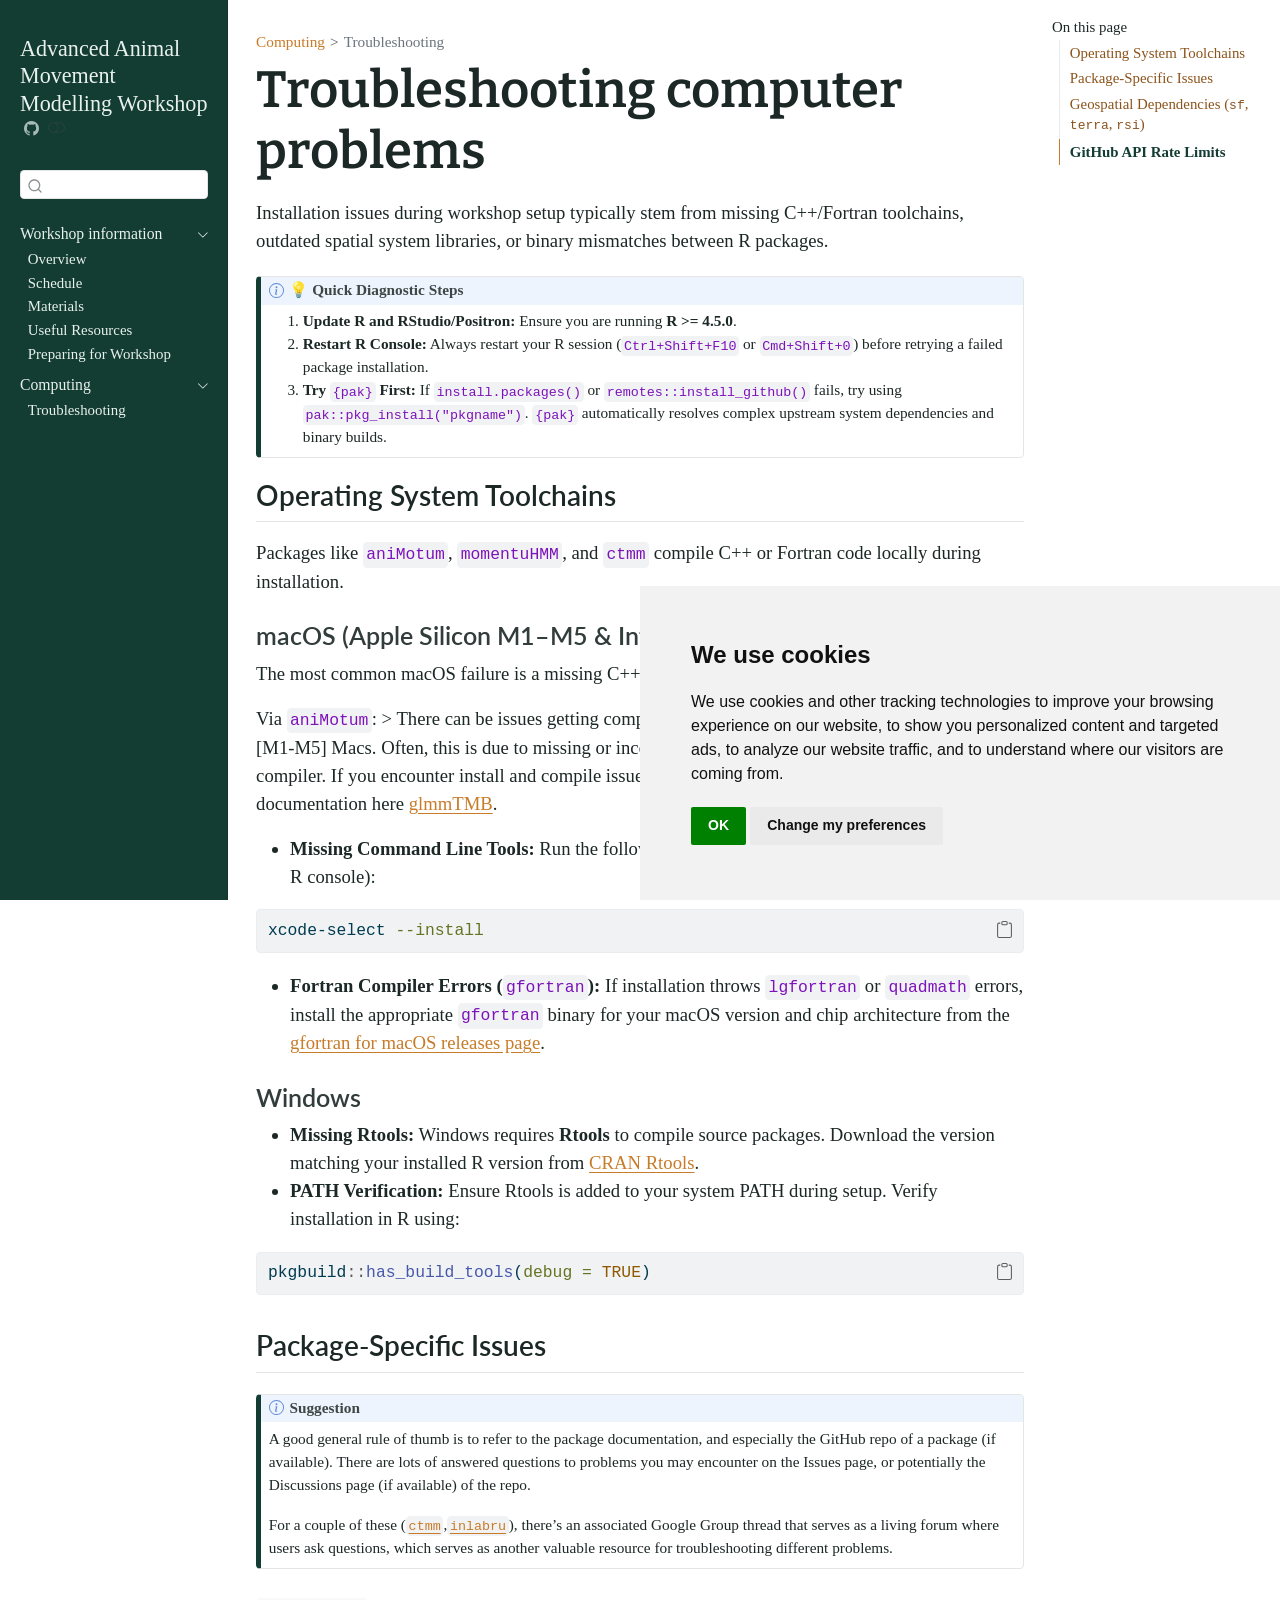
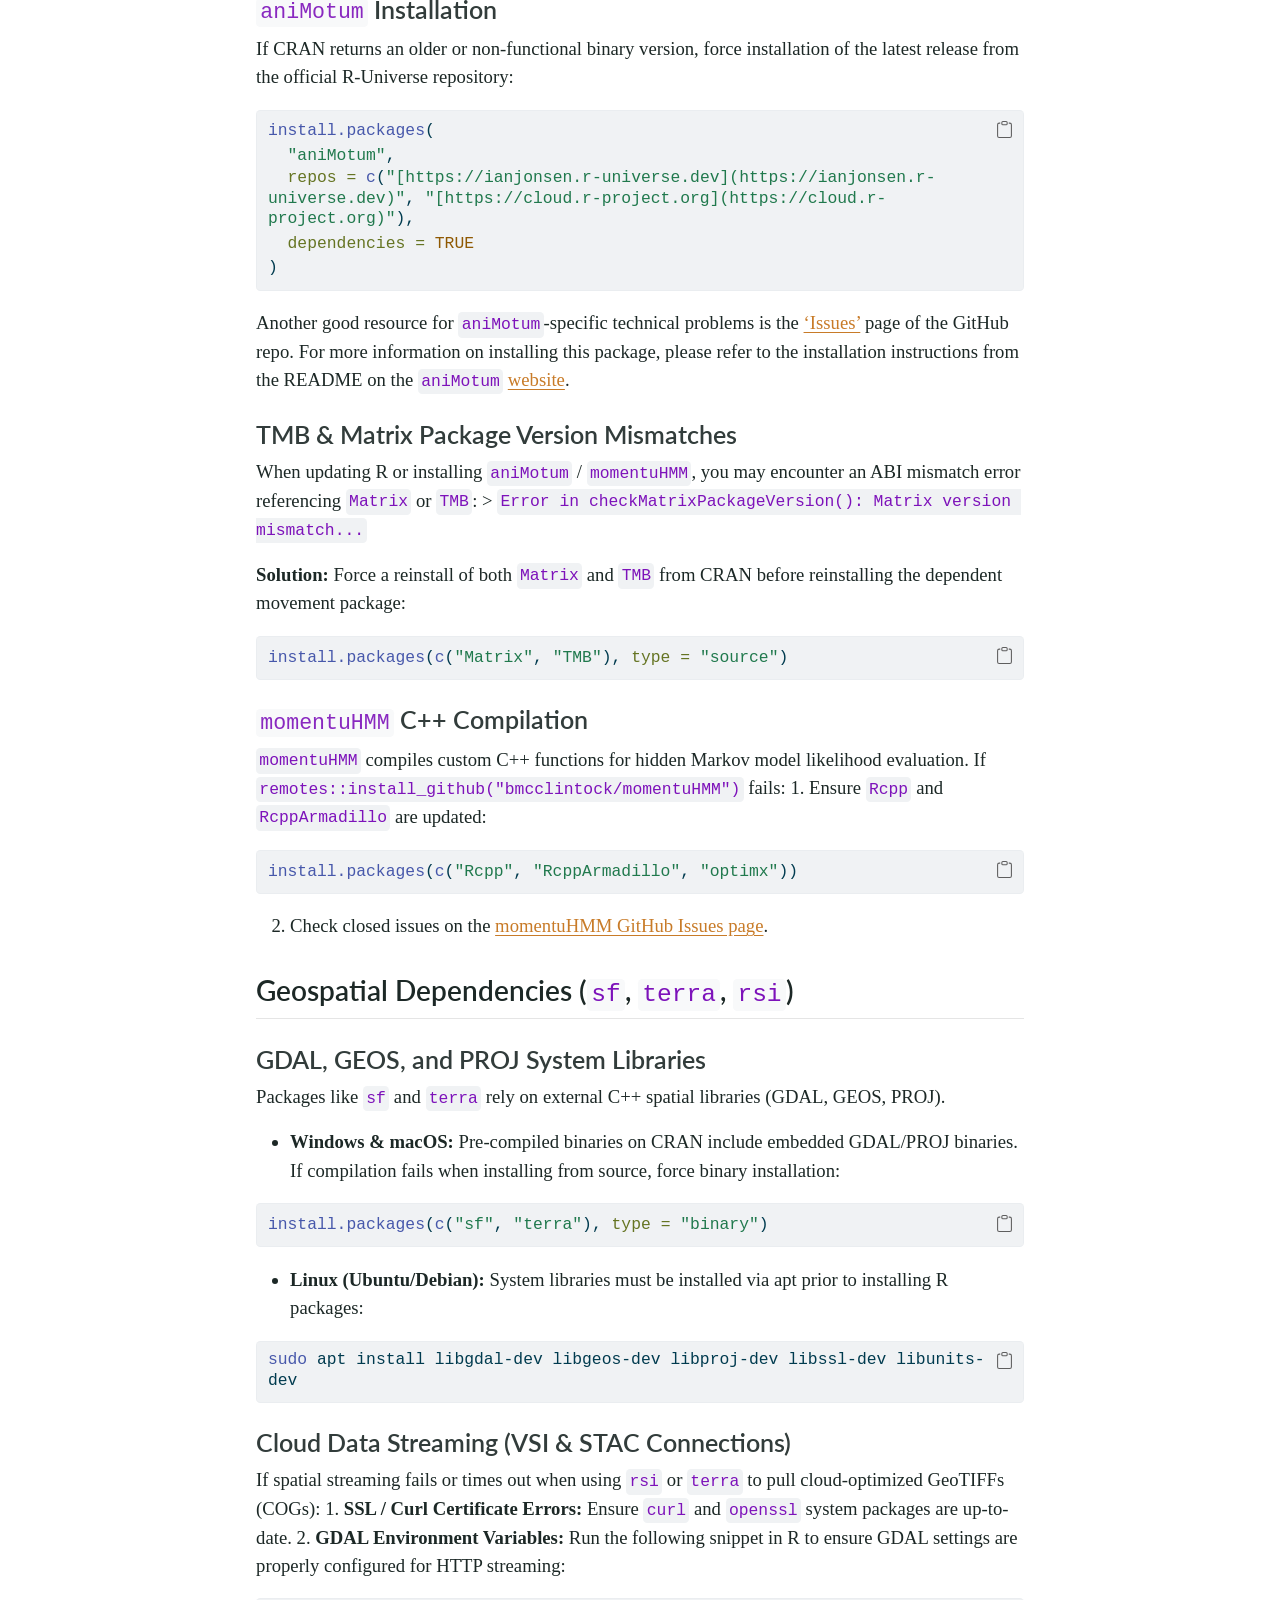
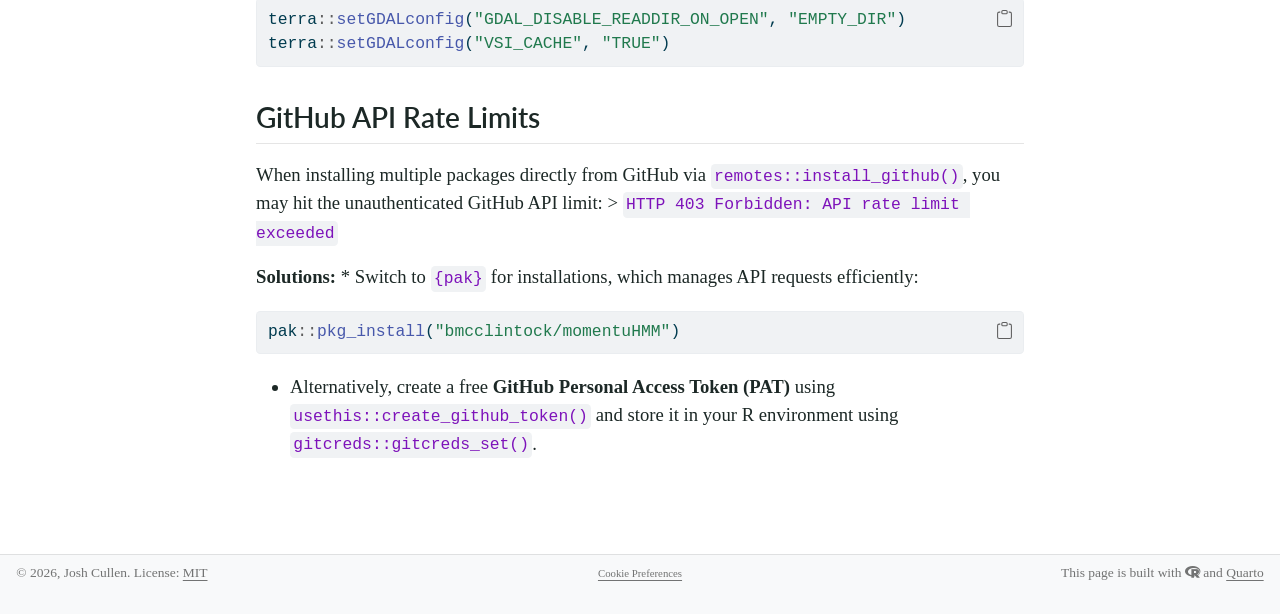
<file: computing-troubleshooting.html>
<!DOCTYPE html>
<html xmlns="http://www.w3.org/1999/xhtml" lang="en" xml:lang="en"><head>

<meta charset="utf-8">
<meta name="generator" content="quarto-1.9.37">

<meta name="viewport" content="width=device-width, initial-scale=1.0, user-scalable=yes">


<title>Troubleshooting computer problems – Advanced Animal Movement Modelling Workshop</title>
<style>
/* Default styles provided by pandoc.
** See https://pandoc.org/MANUAL.html#variables-for-html for config info.
*/
code{white-space: pre-wrap;}
span.smallcaps{font-variant: small-caps;}
div.columns{display: flex; gap: min(4vw, 1.5em);}
div.column{flex: auto; overflow-x: auto;}
div.hanging-indent{margin-left: 1.5em; text-indent: -1.5em;}
ul.task-list{list-style: none;}
ul.task-list li input[type="checkbox"] {
  width: 0.8em;
  margin: 0 0.8em 0.2em -1em; /* quarto-specific, see https://github.com/quarto-dev/quarto-cli/issues/4556 */ 
  vertical-align: middle;
}
/* CSS for syntax highlighting */
html { -webkit-text-size-adjust: 100%; }
pre > code.sourceCode { white-space: pre; position: relative; }
pre > code.sourceCode > span { display: inline-block; line-height: 1.25; }
pre > code.sourceCode > span:empty { height: 1.2em; }
.sourceCode { overflow: visible; }
code.sourceCode > span { color: inherit; text-decoration: inherit; }
div.sourceCode { margin: 1em 0; }
pre.sourceCode { margin: 0; }
@media screen {
div.sourceCode { overflow: auto; }
}
@media print {
pre > code.sourceCode { white-space: pre-wrap; }
pre > code.sourceCode > span { text-indent: -5em; padding-left: 5em; }
}
pre.numberSource code
  { counter-reset: source-line 0; }
pre.numberSource code > span
  { position: relative; left: -4em; counter-increment: source-line; }
pre.numberSource code > span > a:first-child::before
  { content: counter(source-line);
    position: relative; left: -1em; text-align: right; vertical-align: baseline;
    border: none; display: inline-block;
    -webkit-touch-callout: none; -webkit-user-select: none;
    -khtml-user-select: none; -moz-user-select: none;
    -ms-user-select: none; user-select: none;
    padding: 0 4px; width: 4em;
  }
pre.numberSource { margin-left: 3em;  padding-left: 4px; }
div.sourceCode
  {   }
@media screen {
pre > code.sourceCode > span > a:first-child::before { text-decoration: underline; }
}
</style>


<script src="site_libs/quarto-nav/quarto-nav.js"></script>
<script src="site_libs/clipboard/clipboard.min.js"></script>
<script src="site_libs/quarto-search/autocomplete.umd.js"></script>
<script src="site_libs/quarto-search/fuse.min.js"></script>
<script src="site_libs/quarto-search/quarto-search.js"></script>
<meta name="quarto:offset" content="./">
<script src="site_libs/cookie-consent/cookie-consent.js"></script>
<link href="site_libs/cookie-consent/cookie-consent.css" rel="stylesheet">
<script src="site_libs/quarto-html/quarto.js" type="module"></script>
<script src="site_libs/quarto-html/tabsets/tabsets.js" type="module"></script>
<script src="site_libs/quarto-html/popper.min.js"></script>
<script src="site_libs/quarto-html/tippy.umd.min.js"></script>
<script src="site_libs/quarto-html/anchor.min.js"></script>
<link href="site_libs/quarto-html/tippy.css" rel="stylesheet">
<link href="site_libs/quarto-html/quarto-syntax-highlighting-7f8f88aac4f3542376d5c11b86a4c14d.css" rel="stylesheet" class="quarto-color-scheme" id="quarto-text-highlighting-styles">
<link href="site_libs/quarto-html/quarto-syntax-highlighting-dark-d0ae9245876894da5ac7e18953ecc5cc.css" rel="stylesheet" class="quarto-color-scheme quarto-color-alternate" id="quarto-text-highlighting-styles">
<link href="site_libs/quarto-html/quarto-syntax-highlighting-7f8f88aac4f3542376d5c11b86a4c14d.css" rel="stylesheet" class="quarto-color-scheme-extra" id="quarto-text-highlighting-styles">
<script src="site_libs/bootstrap/bootstrap.min.js"></script>
<link href="site_libs/bootstrap/bootstrap-icons.css" rel="stylesheet">
<link href="site_libs/bootstrap/bootstrap-4c6b800c0b29365fd100e1885ad86c78.min.css" rel="stylesheet" append-hash="true" class="quarto-color-scheme" id="quarto-bootstrap" data-mode="light">
<link href="site_libs/bootstrap/bootstrap-dark-bb8eefaf9987653784a242d0db694de2.min.css" rel="stylesheet" append-hash="true" class="quarto-color-scheme quarto-color-alternate" id="quarto-bootstrap" data-mode="dark">
<link href="site_libs/bootstrap/bootstrap-4c6b800c0b29365fd100e1885ad86c78.min.css" rel="stylesheet" append-hash="true" class="quarto-color-scheme-extra" id="quarto-bootstrap" data-mode="light">
<link href="site_libs/quarto-contrib/fontawesome6-6.7.2/all.min.css" rel="stylesheet">
<link href="site_libs/quarto-contrib/fontawesome6-6.7.2/latex-fontsize.css" rel="stylesheet">
<script id="quarto-search-options" type="application/json">{
  "location": "sidebar",
  "copy-button": false,
  "collapse-after": 3,
  "panel-placement": "start",
  "type": "textbox",
  "limit": 50,
  "keyboard-shortcut": [
    "f",
    "/",
    "s"
  ],
  "show-item-context": false,
  "language": {
    "search-no-results-text": "No results",
    "search-matching-documents-text": "matching documents",
    "search-copy-link-title": "Copy link to search",
    "search-hide-matches-text": "Hide additional matches",
    "search-more-match-text": "more match in this document",
    "search-more-matches-text": "more matches in this document",
    "search-clear-button-title": "Clear",
    "search-text-placeholder": "",
    "search-detached-cancel-button-title": "Cancel",
    "search-submit-button-title": "Submit",
    "search-label": "Search"
  }
}</script>
<script async="" src="https://www.googletagmanager.com/gtag/js?id=G-0DERJBQRLR"></script>

<script type="text/plain" cookie-consent="tracking">

window.dataLayer = window.dataLayer || [];
function gtag(){dataLayer.push(arguments);}
gtag('js', new Date());
gtag('config', 'G-0DERJBQRLR', { 'anonymize_ip': true});
</script>

<script type="text/javascript" charset="UTF-8">
document.addEventListener('DOMContentLoaded', function () {
cookieconsent.run({
  "notice_banner_type":"simple",
  "consent_type":"implied",
  "palette":"light",
  "language":"en",
  "page_load_consent_levels":["strictly-necessary","functionality","tracking","targeting"],
  "notice_banner_reject_button_hide":false,
  "preferences_center_close_button_hide":false,
  "website_name":""
  ,
"language":"en"
  });
});
</script> 
  


</head>

<body class="nav-sidebar docked quarto-light"><script id="quarto-html-before-body" type="application/javascript">
    const toggleBodyColorMode = (bsSheetEl) => {
      const mode = bsSheetEl.getAttribute("data-mode");
      const bodyEl = window.document.querySelector("body");
      if (mode === "dark") {
        bodyEl.classList.add("quarto-dark");
        bodyEl.classList.remove("quarto-light");
      } else {
        bodyEl.classList.add("quarto-light");
        bodyEl.classList.remove("quarto-dark");
      }
    }
    const toggleBodyColorPrimary = () => {
      const bsSheetEl = window.document.querySelector("link#quarto-bootstrap:not([rel=disabled-stylesheet])");
      if (bsSheetEl) {
        toggleBodyColorMode(bsSheetEl);
      }
    }
    const setColorSchemeToggle = (alternate) => {
      const toggles = window.document.querySelectorAll('.quarto-color-scheme-toggle');
      for (let i=0; i < toggles.length; i++) {
        const toggle = toggles[i];
        if (toggle) {
          if (alternate) {
            toggle.classList.add("alternate");
          } else {
            toggle.classList.remove("alternate");
          }
        }
      }
    };
    const toggleColorMode = (alternate) => {
      // Switch the stylesheets
      const primaryStylesheets = window.document.querySelectorAll('link.quarto-color-scheme:not(.quarto-color-alternate)');
      const alternateStylesheets = window.document.querySelectorAll('link.quarto-color-scheme.quarto-color-alternate');
      manageTransitions('#quarto-margin-sidebar .nav-link', false);
      if (alternate) {
        // note: dark is layered on light, we don't disable primary!
        enableStylesheet(alternateStylesheets);
        for (const sheetNode of alternateStylesheets) {
          if (sheetNode.id === "quarto-bootstrap") {
            toggleBodyColorMode(sheetNode);
          }
        }
      } else {
        disableStylesheet(alternateStylesheets);
        enableStylesheet(primaryStylesheets)
        toggleBodyColorPrimary();
      }
      manageTransitions('#quarto-margin-sidebar .nav-link', true);
      // Switch the toggles
      setColorSchemeToggle(alternate)
      // Hack to workaround the fact that safari doesn't
      // properly recolor the scrollbar when toggling (#1455)
      if (navigator.userAgent.indexOf('Safari') > 0 && navigator.userAgent.indexOf('Chrome') == -1) {
        manageTransitions("body", false);
        window.scrollTo(0, 1);
        setTimeout(() => {
          window.scrollTo(0, 0);
          manageTransitions("body", true);
        }, 40);
      }
    }
    const disableStylesheet = (stylesheets) => {
      for (let i=0; i < stylesheets.length; i++) {
        const stylesheet = stylesheets[i];
        stylesheet.rel = 'disabled-stylesheet';
      }
    }
    const enableStylesheet = (stylesheets) => {
      for (let i=0; i < stylesheets.length; i++) {
        const stylesheet = stylesheets[i];
        if(stylesheet.rel !== 'stylesheet') { // for Chrome, which will still FOUC without this check
          stylesheet.rel = 'stylesheet';
        }
      }
    }
    const manageTransitions = (selector, allowTransitions) => {
      const els = window.document.querySelectorAll(selector);
      for (let i=0; i < els.length; i++) {
        const el = els[i];
        if (allowTransitions) {
          el.classList.remove('notransition');
        } else {
          el.classList.add('notransition');
        }
      }
    }
    const isFileUrl = () => {
      return window.location.protocol === 'file:';
    }
    const hasAlternateSentinel = () => {
      let styleSentinel = getColorSchemeSentinel();
      if (styleSentinel !== null) {
        return styleSentinel === "alternate";
      } else {
        return false;
      }
    }
    const setStyleSentinel = (alternate) => {
      const value = alternate ? "alternate" : "default";
      if (!isFileUrl()) {
        window.localStorage.setItem("quarto-color-scheme", value);
      } else {
        localAlternateSentinel = value;
      }
    }
    const getColorSchemeSentinel = () => {
      if (!isFileUrl()) {
        const storageValue = window.localStorage.getItem("quarto-color-scheme");
        return storageValue != null ? storageValue : localAlternateSentinel;
      } else {
        return localAlternateSentinel;
      }
    }
    const toggleGiscusIfUsed = (isAlternate, darkModeDefault) => {
      const baseTheme = document.querySelector('#giscus-base-theme')?.value ?? 'light';
      const alternateTheme = document.querySelector('#giscus-alt-theme')?.value ?? 'dark';
      let newTheme = '';
      if(authorPrefersDark) {
        newTheme = isAlternate ? baseTheme : alternateTheme;
      } else {
        newTheme = isAlternate ? alternateTheme : baseTheme;
      }
      const changeGiscusTheme = () => {
        // From: https://github.com/giscus/giscus/issues/336
        const sendMessage = (message) => {
          const iframe = document.querySelector('iframe.giscus-frame');
          if (!iframe) return;
          iframe.contentWindow.postMessage({ giscus: message }, 'https://giscus.app');
        }
        sendMessage({
          setConfig: {
            theme: newTheme
          }
        });
      }
      const isGiscussLoaded = window.document.querySelector('iframe.giscus-frame') !== null;
      if (isGiscussLoaded) {
        changeGiscusTheme();
      }
    };
    const authorPrefersDark = false;
    const darkModeDefault = authorPrefersDark;
      document.querySelector('link#quarto-text-highlighting-styles.quarto-color-scheme-extra').rel = 'disabled-stylesheet';
      document.querySelector('link#quarto-bootstrap.quarto-color-scheme-extra').rel = 'disabled-stylesheet';
    let localAlternateSentinel = darkModeDefault ? 'alternate' : 'default';
    // Dark / light mode switch
    window.quartoToggleColorScheme = () => {
      // Read the current dark / light value
      let toAlternate = !hasAlternateSentinel();
      toggleColorMode(toAlternate);
      setStyleSentinel(toAlternate);
      toggleGiscusIfUsed(toAlternate, darkModeDefault);
      window.dispatchEvent(new Event('resize'));
    };
    // Switch to dark mode if need be
    if (hasAlternateSentinel()) {
      toggleColorMode(true);
    } else {
      toggleColorMode(false);
    }
  </script>

<div id="quarto-search-results"></div>
  <header id="quarto-header" class="headroom fixed-top">
  <nav class="quarto-secondary-nav">
    <div class="container-fluid d-flex">
      <button type="button" class="quarto-btn-toggle btn" data-bs-toggle="collapse" role="button" data-bs-target=".quarto-sidebar-collapse-item" aria-controls="quarto-sidebar" aria-expanded="false" aria-label="Toggle sidebar navigation" onclick="if (window.quartoToggleHeadroom) { window.quartoToggleHeadroom(); }">
        <i class="bi bi-layout-text-sidebar-reverse"></i>
      </button>
        <nav class="quarto-page-breadcrumbs" aria-label="breadcrumb"><ol class="breadcrumb"><li class="breadcrumb-item"><a href="./computing-troubleshooting.html">Computing</a></li><li class="breadcrumb-item"><a href="./computing-troubleshooting.html">Troubleshooting</a></li></ol></nav>
        <a class="flex-grow-1" role="navigation" data-bs-toggle="collapse" data-bs-target=".quarto-sidebar-collapse-item" aria-controls="quarto-sidebar" aria-expanded="false" aria-label="Toggle sidebar navigation" onclick="if (window.quartoToggleHeadroom) { window.quartoToggleHeadroom(); }">      
        </a>
      <button type="button" class="btn quarto-search-button" aria-label="Search" onclick="window.quartoOpenSearch();">
        <i class="bi bi-search"></i>
      </button>
    </div>
  </nav>
</header>
<!-- content -->
<div id="quarto-content" class="quarto-container page-columns page-rows-contents page-layout-article">
<!-- sidebar -->
  <nav id="quarto-sidebar" class="sidebar collapse collapse-horizontal quarto-sidebar-collapse-item sidebar-navigation docked overflow-auto">
    <div class="pt-lg-2 mt-2 text-left sidebar-header">
    <div class="sidebar-title mb-0 py-0">
      <a href="./">Advanced Animal Movement Modelling Workshop</a> 
        <div class="sidebar-tools-main">
    <a href="https://github.com/joshcullen/advanced_animal_movement_workshop" title="GitHub Repo" class="quarto-navigation-tool px-1" aria-label="GitHub Repo"><i class="bi bi-github"></i></a>
  <a href="" class="quarto-color-scheme-toggle quarto-navigation-tool  px-1" onclick="window.quartoToggleColorScheme(); return false;" title="Toggle dark mode"><i class="bi"></i></a>
</div>
    </div>
      </div>
        <div class="mt-2 flex-shrink-0 align-items-center">
        <div class="sidebar-search">
        <div id="quarto-search" class="" title="Search"></div>
        </div>
        </div>
    <div class="sidebar-menu-container"> 
    <ul class="list-unstyled mt-1">
        <li class="sidebar-item sidebar-item-section">
      <div class="sidebar-item-container"> 
            <a class="sidebar-item-text sidebar-link text-start" data-bs-toggle="collapse" data-bs-target="#quarto-sidebar-section-1" role="navigation" aria-expanded="true">
 <span class="menu-text">Workshop information</span></a>
          <a class="sidebar-item-toggle text-start" data-bs-toggle="collapse" data-bs-target="#quarto-sidebar-section-1" role="navigation" aria-expanded="true" aria-label="Toggle section">
            <i class="bi bi-chevron-right ms-2"></i>
          </a> 
      </div>
      <ul id="quarto-sidebar-section-1" class="collapse list-unstyled sidebar-section depth1 show">  
          <li class="sidebar-item">
  <div class="sidebar-item-container"> 
  <a href="./index.html" class="sidebar-item-text sidebar-link">
 <span class="menu-text">Overview</span></a>
  </div>
</li>
          <li class="sidebar-item">
  <div class="sidebar-item-container"> 
  <a href="./workshop-schedule.html" class="sidebar-item-text sidebar-link">
 <span class="menu-text">Schedule</span></a>
  </div>
</li>
          <li class="sidebar-item">
  <div class="sidebar-item-container"> 
  <a href="./workshop-materials.html" class="sidebar-item-text sidebar-link">
 <span class="menu-text">Materials</span></a>
  </div>
</li>
          <li class="sidebar-item">
  <div class="sidebar-item-container"> 
  <a href="./workshop-resources.html" class="sidebar-item-text sidebar-link">
 <span class="menu-text">Useful Resources</span></a>
  </div>
</li>
          <li class="sidebar-item">
  <div class="sidebar-item-container"> 
  <a href="./workshop-prep.html" class="sidebar-item-text sidebar-link">
 <span class="menu-text">Preparing for Workshop</span></a>
  </div>
</li>
      </ul>
  </li>
        <li class="sidebar-item sidebar-item-section">
      <div class="sidebar-item-container"> 
            <a class="sidebar-item-text sidebar-link text-start" data-bs-toggle="collapse" data-bs-target="#quarto-sidebar-section-2" role="navigation" aria-expanded="true">
 <span class="menu-text">Computing</span></a>
          <a class="sidebar-item-toggle text-start" data-bs-toggle="collapse" data-bs-target="#quarto-sidebar-section-2" role="navigation" aria-expanded="true" aria-label="Toggle section">
            <i class="bi bi-chevron-right ms-2"></i>
          </a> 
      </div>
      <ul id="quarto-sidebar-section-2" class="collapse list-unstyled sidebar-section depth1 show">  
          <li class="sidebar-item">
  <div class="sidebar-item-container"> 
  <a href="./computing-troubleshooting.html" class="sidebar-item-text sidebar-link active">
 <span class="menu-text">Troubleshooting</span></a>
  </div>
</li>
      </ul>
  </li>
    </ul>
    </div>
</nav>
<div id="quarto-sidebar-glass" class="quarto-sidebar-collapse-item" data-bs-toggle="collapse" data-bs-target=".quarto-sidebar-collapse-item"></div>
<!-- margin-sidebar -->
    <div id="quarto-margin-sidebar" class="sidebar margin-sidebar">
        <nav id="TOC" role="doc-toc" class="toc-active">
    <h2 id="toc-title">On this page</h2>
   
  <ul>
  <li><a href="#operating-system-toolchains" id="toc-operating-system-toolchains" class="nav-link active" data-scroll-target="#operating-system-toolchains">Operating System Toolchains</a>
  <ul class="collapse">
  <li><a href="#macos-apple-silicon-m1m5-intel" id="toc-macos-apple-silicon-m1m5-intel" class="nav-link" data-scroll-target="#macos-apple-silicon-m1m5-intel">macOS (Apple Silicon M1–M5 &amp; Intel)</a></li>
  <li><a href="#windows" id="toc-windows" class="nav-link" data-scroll-target="#windows">Windows</a></li>
  </ul></li>
  <li><a href="#package-specific-issues" id="toc-package-specific-issues" class="nav-link" data-scroll-target="#package-specific-issues">Package-Specific Issues</a>
  <ul class="collapse">
  <li><a href="#animotum-installation" id="toc-animotum-installation" class="nav-link" data-scroll-target="#animotum-installation"><code>aniMotum</code> Installation</a></li>
  <li><a href="#tmb-matrix-package-version-mismatches" id="toc-tmb-matrix-package-version-mismatches" class="nav-link" data-scroll-target="#tmb-matrix-package-version-mismatches">TMB &amp; Matrix Package Version Mismatches</a></li>
  <li><a href="#momentuhmm-c-compilation" id="toc-momentuhmm-c-compilation" class="nav-link" data-scroll-target="#momentuhmm-c-compilation"><code>momentuHMM</code> C++ Compilation</a></li>
  </ul></li>
  <li><a href="#geospatial-dependencies-sf-terra-rsi" id="toc-geospatial-dependencies-sf-terra-rsi" class="nav-link" data-scroll-target="#geospatial-dependencies-sf-terra-rsi">Geospatial Dependencies (<code>sf</code>, <code>terra</code>, <code>rsi</code>)</a>
  <ul class="collapse">
  <li><a href="#gdal-geos-and-proj-system-libraries" id="toc-gdal-geos-and-proj-system-libraries" class="nav-link" data-scroll-target="#gdal-geos-and-proj-system-libraries">GDAL, GEOS, and PROJ System Libraries</a></li>
  <li><a href="#cloud-data-streaming-vsi-stac-connections" id="toc-cloud-data-streaming-vsi-stac-connections" class="nav-link" data-scroll-target="#cloud-data-streaming-vsi-stac-connections">Cloud Data Streaming (VSI &amp; STAC Connections)</a></li>
  </ul></li>
  <li><a href="#github-api-rate-limits" id="toc-github-api-rate-limits" class="nav-link" data-scroll-target="#github-api-rate-limits">GitHub API Rate Limits</a></li>
  </ul>
</nav>
    </div>
<!-- main -->
<main class="content" id="quarto-document-content">


<header id="title-block-header" class="quarto-title-block default"><nav class="quarto-page-breadcrumbs quarto-title-breadcrumbs d-none d-lg-block" aria-label="breadcrumb"><ol class="breadcrumb"><li class="breadcrumb-item"><a href="./computing-troubleshooting.html">Computing</a></li><li class="breadcrumb-item"><a href="./computing-troubleshooting.html">Troubleshooting</a></li></ol></nav>
<div class="quarto-title">
<h1 class="title">Troubleshooting computer problems</h1>
</div>



<div class="quarto-title-meta">

    
  
    
  </div>
  


</header>


<p>Installation issues during workshop setup typically stem from missing C++/Fortran toolchains, outdated spatial system libraries, or binary mismatches between R packages.</p>
<div class="callout callout-style-default callout-note callout-titled">
<div class="callout-header d-flex align-content-center">
<div class="callout-icon-container">
<i class="callout-icon"></i>
</div>
<div class="callout-title-container flex-fill">
<span class="screen-reader-only">Note</span>💡 Quick Diagnostic Steps
</div>
</div>
<div class="callout-body-container callout-body">
<ol type="1">
<li><strong>Update R and RStudio/Positron:</strong> Ensure you are running <strong>R &gt;= 4.5.0</strong>.</li>
<li><strong>Restart R Console:</strong> Always restart your R session (<code>Ctrl+Shift+F10</code> or <code>Cmd+Shift+0</code>) before retrying a failed package installation.</li>
<li><strong>Try <code>{pak}</code> First:</strong> If <code>install.packages()</code> or <code>remotes::install_github()</code> fails, try using <code>pak::pkg_install("pkgname")</code>. <code>{pak}</code> automatically resolves complex upstream system dependencies and binary builds.</li>
</ol>
</div>
</div>
<section id="operating-system-toolchains" class="level2">
<h2 class="anchored" data-anchor-id="operating-system-toolchains">Operating System Toolchains</h2>
<p>Packages like <code>aniMotum</code>, <code>momentuHMM</code>, and <code>ctmm</code> compile C++ or Fortran code locally during installation.</p>
<section id="macos-apple-silicon-m1m5-intel" class="level3">
<h3 class="anchored" data-anchor-id="macos-apple-silicon-m1m5-intel">macOS (Apple Silicon M1–M5 &amp; Intel)</h3>
<p>The most common macOS failure is a missing C++/Fortran compiler required by <code>TMB</code> or <code>Rcpp</code>.</p>
<p>Via <code>aniMotum</code>: &gt; There can be issues getting compilers to work properly, especially on silicon chip [M1-M5] Macs. Often, this is due to missing or incorrect Xcode Command Line Tools and/or Fortran compiler. If you encounter install and compile issues, you may find a solution in the excellent documentation here <a href="https://github.com/glmmTMB/glmmTMB/wiki/macOS-Troubleshooting">glmmTMB</a>.</p>
<ul>
<li><strong>Missing Command Line Tools:</strong> Run the following command in your macOS <strong>Terminal</strong> (not the R console):</li>
</ul>
<div class="code-copy-outer-scaffold"><div class="sourceCode" id="cb1"><pre class="sourceCode bash code-with-copy"><code class="sourceCode bash"><span id="cb1-1"><a href="#cb1-1" aria-hidden="true" tabindex="-1"></a><span class="ex">xcode-select</span> <span class="at">--install</span></span></code></pre></div><button title="Copy to Clipboard" class="code-copy-button"><i class="bi"></i></button></div>
<ul>
<li><strong>Fortran Compiler Errors (<code>gfortran</code>):</strong> If installation throws <code>lgfortran</code> or <code>quadmath</code> errors, install the appropriate <code>gfortran</code> binary for your macOS version and chip architecture from the <a href="https://github.com/fxcoudert/gfortran-for-macOS/releases">gfortran for macOS releases page</a>.</li>
</ul>
</section>
<section id="windows" class="level3">
<h3 class="anchored" data-anchor-id="windows">Windows</h3>
<ul>
<li><strong>Missing Rtools:</strong> Windows requires <strong>Rtools</strong> to compile source packages. Download the version matching your installed R version from <a href="https://cran.r-project.org/bin/windows/Rtools/">CRAN Rtools</a>.</li>
<li><strong>PATH Verification:</strong> Ensure Rtools is added to your system PATH during setup. Verify installation in R using:</li>
</ul>
<div class="code-copy-outer-scaffold"><div class="sourceCode" id="cb2"><pre class="sourceCode r code-with-copy"><code class="sourceCode r"><span id="cb2-1"><a href="#cb2-1" aria-hidden="true" tabindex="-1"></a>pkgbuild<span class="sc">::</span><span class="fu">has_build_tools</span>(<span class="at">debug =</span> <span class="cn">TRUE</span>)</span></code></pre></div><button title="Copy to Clipboard" class="code-copy-button"><i class="bi"></i></button></div>
</section>
</section>
<section id="package-specific-issues" class="level2">
<h2 class="anchored" data-anchor-id="package-specific-issues">Package-Specific Issues</h2>
<div class="callout callout-style-default callout-note callout-titled">
<div class="callout-header d-flex align-content-center">
<div class="callout-icon-container">
<i class="callout-icon"></i>
</div>
<div class="callout-title-container flex-fill">
<span class="screen-reader-only">Note</span>Suggestion
</div>
</div>
<div class="callout-body-container callout-body">
<p>A good general rule of thumb is to refer to the package documentation, and especially the GitHub repo of a package (if available). There are lots of answered questions to problems you may encounter on the Issues page, or potentially the Discussions page (if available) of the repo.</p>
<p>For a couple of these (<a href="https://groups.google.com/g/ctmm-user"><code>ctmm</code></a>,<a href="https://groups.google.com/g/r-inla-discussion-group?pli=1"><code>inlabru</code></a>), there’s an associated Google Group thread that serves as a living forum where users ask questions, which serves as another valuable resource for troubleshooting different problems.</p>
</div>
</div>
<section id="animotum-installation" class="level3">
<h3 class="anchored" data-anchor-id="animotum-installation"><code>aniMotum</code> Installation</h3>
<p>If CRAN returns an older or non-functional binary version, force installation of the latest release from the official R-Universe repository:</p>
<div class="code-copy-outer-scaffold"><div class="sourceCode" id="cb3"><pre class="sourceCode r code-with-copy"><code class="sourceCode r"><span id="cb3-1"><a href="#cb3-1" aria-hidden="true" tabindex="-1"></a><span class="fu">install.packages</span>(</span>
<span id="cb3-2"><a href="#cb3-2" aria-hidden="true" tabindex="-1"></a>  <span class="st">"aniMotum"</span>, </span>
<span id="cb3-3"><a href="#cb3-3" aria-hidden="true" tabindex="-1"></a>  <span class="at">repos =</span> <span class="fu">c</span>(<span class="st">"[https://ianjonsen.r-universe.dev](https://ianjonsen.r-universe.dev)"</span>, <span class="st">"[https://cloud.r-project.org](https://cloud.r-project.org)"</span>),</span>
<span id="cb3-4"><a href="#cb3-4" aria-hidden="true" tabindex="-1"></a>  <span class="at">dependencies =</span> <span class="cn">TRUE</span></span>
<span id="cb3-5"><a href="#cb3-5" aria-hidden="true" tabindex="-1"></a>)</span></code></pre></div><button title="Copy to Clipboard" class="code-copy-button"><i class="bi"></i></button></div>
<p>Another good resource for <code>aniMotum</code>-specific technical problems is the <a href="https://github.com/ianjonsen/aniMotum/issues?q=is%3Aissue+is%3Aclosed">‘Issues’</a> page of the GitHub repo. For more information on installing this package, please refer to the installation instructions from the README on the <code>aniMotum</code> <a href="https://ianjonsen.github.io/aniMotum/">website</a>.</p>
</section>
<section id="tmb-matrix-package-version-mismatches" class="level3">
<h3 class="anchored" data-anchor-id="tmb-matrix-package-version-mismatches">TMB &amp; Matrix Package Version Mismatches</h3>
<p>When updating R or installing <code>aniMotum</code> / <code>momentuHMM</code>, you may encounter an ABI mismatch error referencing <code>Matrix</code> or <code>TMB</code>: &gt; <code>Error in checkMatrixPackageVersion(): Matrix version mismatch...</code></p>
<p><strong>Solution:</strong> Force a reinstall of both <code>Matrix</code> and <code>TMB</code> from CRAN before reinstalling the dependent movement package:</p>
<div class="code-copy-outer-scaffold"><div class="sourceCode" id="cb4"><pre class="sourceCode r code-with-copy"><code class="sourceCode r"><span id="cb4-1"><a href="#cb4-1" aria-hidden="true" tabindex="-1"></a><span class="fu">install.packages</span>(<span class="fu">c</span>(<span class="st">"Matrix"</span>, <span class="st">"TMB"</span>), <span class="at">type =</span> <span class="st">"source"</span>)</span></code></pre></div><button title="Copy to Clipboard" class="code-copy-button"><i class="bi"></i></button></div>
</section>
<section id="momentuhmm-c-compilation" class="level3">
<h3 class="anchored" data-anchor-id="momentuhmm-c-compilation"><code>momentuHMM</code> C++ Compilation</h3>
<p><code>momentuHMM</code> compiles custom C++ functions for hidden Markov model likelihood evaluation. If <code>remotes::install_github("bmcclintock/momentuHMM")</code> fails: 1. Ensure <code>Rcpp</code> and <code>RcppArmadillo</code> are updated:</p>
<div class="code-copy-outer-scaffold"><div class="sourceCode" id="cb5"><pre class="sourceCode r code-with-copy"><code class="sourceCode r"><span id="cb5-1"><a href="#cb5-1" aria-hidden="true" tabindex="-1"></a><span class="fu">install.packages</span>(<span class="fu">c</span>(<span class="st">"Rcpp"</span>, <span class="st">"RcppArmadillo"</span>, <span class="st">"optimx"</span>))</span></code></pre></div><button title="Copy to Clipboard" class="code-copy-button"><i class="bi"></i></button></div>
<ol start="2" type="1">
<li>Check closed issues on the <a href="https://github.com/bmcclintock/momentuHMM/issues?q=is%3Aissue%20state%3Aclosed">momentuHMM GitHub Issues page</a>.</li>
</ol>
</section>
</section>
<section id="geospatial-dependencies-sf-terra-rsi" class="level2">
<h2 class="anchored" data-anchor-id="geospatial-dependencies-sf-terra-rsi">Geospatial Dependencies (<code>sf</code>, <code>terra</code>, <code>rsi</code>)</h2>
<section id="gdal-geos-and-proj-system-libraries" class="level3">
<h3 class="anchored" data-anchor-id="gdal-geos-and-proj-system-libraries">GDAL, GEOS, and PROJ System Libraries</h3>
<p>Packages like <code>sf</code> and <code>terra</code> rely on external C++ spatial libraries (GDAL, GEOS, PROJ).</p>
<ul>
<li><strong>Windows &amp; macOS:</strong> Pre-compiled binaries on CRAN include embedded GDAL/PROJ binaries. If compilation fails when installing from source, force binary installation:</li>
</ul>
<div class="code-copy-outer-scaffold"><div class="sourceCode" id="cb6"><pre class="sourceCode r code-with-copy"><code class="sourceCode r"><span id="cb6-1"><a href="#cb6-1" aria-hidden="true" tabindex="-1"></a><span class="fu">install.packages</span>(<span class="fu">c</span>(<span class="st">"sf"</span>, <span class="st">"terra"</span>), <span class="at">type =</span> <span class="st">"binary"</span>)</span></code></pre></div><button title="Copy to Clipboard" class="code-copy-button"><i class="bi"></i></button></div>
<ul>
<li><strong>Linux (Ubuntu/Debian):</strong> System libraries must be installed via apt prior to installing R packages:</li>
</ul>
<div class="code-copy-outer-scaffold"><div class="sourceCode" id="cb7"><pre class="sourceCode bash code-with-copy"><code class="sourceCode bash"><span id="cb7-1"><a href="#cb7-1" aria-hidden="true" tabindex="-1"></a><span class="fu">sudo</span> apt install libgdal-dev libgeos-dev libproj-dev libssl-dev libunits-dev</span></code></pre></div><button title="Copy to Clipboard" class="code-copy-button"><i class="bi"></i></button></div>
</section>
<section id="cloud-data-streaming-vsi-stac-connections" class="level3">
<h3 class="anchored" data-anchor-id="cloud-data-streaming-vsi-stac-connections">Cloud Data Streaming (VSI &amp; STAC Connections)</h3>
<p>If spatial streaming fails or times out when using <code>rsi</code> or <code>terra</code> to pull cloud-optimized GeoTIFFs (COGs): 1. <strong>SSL / Curl Certificate Errors:</strong> Ensure <code>curl</code> and <code>openssl</code> system packages are up-to-date. 2. <strong>GDAL Environment Variables:</strong> Run the following snippet in R to ensure GDAL settings are properly configured for HTTP streaming:</p>
<div class="code-copy-outer-scaffold"><div class="sourceCode" id="cb8"><pre class="sourceCode r code-with-copy"><code class="sourceCode r"><span id="cb8-1"><a href="#cb8-1" aria-hidden="true" tabindex="-1"></a>terra<span class="sc">::</span><span class="fu">setGDALconfig</span>(<span class="st">"GDAL_DISABLE_READDIR_ON_OPEN"</span>, <span class="st">"EMPTY_DIR"</span>)</span>
<span id="cb8-2"><a href="#cb8-2" aria-hidden="true" tabindex="-1"></a>terra<span class="sc">::</span><span class="fu">setGDALconfig</span>(<span class="st">"VSI_CACHE"</span>, <span class="st">"TRUE"</span>)</span></code></pre></div><button title="Copy to Clipboard" class="code-copy-button"><i class="bi"></i></button></div>
</section>
</section>
<section id="github-api-rate-limits" class="level2">
<h2 class="anchored" data-anchor-id="github-api-rate-limits">GitHub API Rate Limits</h2>
<p>When installing multiple packages directly from GitHub via <code>remotes::install_github()</code>, you may hit the unauthenticated GitHub API limit: &gt; <code>HTTP 403 Forbidden: API rate limit exceeded</code></p>
<p><strong>Solutions:</strong> * Switch to <code>{pak}</code> for installations, which manages API requests efficiently:</p>
<div class="code-copy-outer-scaffold"><div class="sourceCode" id="cb9"><pre class="sourceCode r code-with-copy"><code class="sourceCode r"><span id="cb9-1"><a href="#cb9-1" aria-hidden="true" tabindex="-1"></a>pak<span class="sc">::</span><span class="fu">pkg_install</span>(<span class="st">"bmcclintock/momentuHMM"</span>)</span></code></pre></div><button title="Copy to Clipboard" class="code-copy-button"><i class="bi"></i></button></div>
<ul>
<li>Alternatively, create a free <strong>GitHub Personal Access Token (PAT)</strong> using <code>usethis::create_github_token()</code> and store it in your R environment using <code>gitcreds::gitcreds_set()</code>.</li>
</ul>


</section>

</main> <!-- /main -->
<script id="quarto-html-after-body" type="application/javascript">
  window.document.addEventListener("DOMContentLoaded", function (event) {
    // Ensure there is a toggle, if there isn't float one in the top right
    if (window.document.querySelector('.quarto-color-scheme-toggle') === null) {
      const a = window.document.createElement('a');
      a.classList.add('top-right');
      a.classList.add('quarto-color-scheme-toggle');
      a.href = "";
      a.onclick = function() { try { window.quartoToggleColorScheme(); } catch {} return false; };
      const i = window.document.createElement("i");
      i.classList.add('bi');
      a.appendChild(i);
      window.document.body.appendChild(a);
    }
    setColorSchemeToggle(hasAlternateSentinel())
    const icon = "";
    const anchorJS = new window.AnchorJS();
    anchorJS.options = {
      placement: 'right',
      icon: icon
    };
    anchorJS.add('.anchored');
    const isCodeAnnotation = (el) => {
      for (const clz of el.classList) {
        if (clz.startsWith('code-annotation-')) {                     
          return true;
        }
      }
      return false;
    }
    const onCopySuccess = function(e) {
      // button target
      const button = e.trigger;
      // don't keep focus
      button.blur();
      // flash "checked"
      button.classList.add('code-copy-button-checked');
      var currentTitle = button.getAttribute("title");
      button.setAttribute("title", "Copied!");
      let tooltip;
      if (window.bootstrap) {
        button.setAttribute("data-bs-toggle", "tooltip");
        button.setAttribute("data-bs-placement", "left");
        button.setAttribute("data-bs-title", "Copied!");
        tooltip = new bootstrap.Tooltip(button, 
          { trigger: "manual", 
            customClass: "code-copy-button-tooltip",
            offset: [0, -8]});
        tooltip.show();    
      }
      setTimeout(function() {
        if (tooltip) {
          tooltip.hide();
          button.removeAttribute("data-bs-title");
          button.removeAttribute("data-bs-toggle");
          button.removeAttribute("data-bs-placement");
        }
        button.setAttribute("title", currentTitle);
        button.classList.remove('code-copy-button-checked');
      }, 1000);
      // clear code selection
      e.clearSelection();
    }
    const getTextToCopy = function(trigger) {
      const outerScaffold = trigger.parentElement.cloneNode(true);
      const codeEl = outerScaffold.querySelector('code');
      for (const childEl of codeEl.children) {
        if (isCodeAnnotation(childEl)) {
          childEl.remove();
        }
      }
      return codeEl.innerText;
    }
    const clipboard = new window.ClipboardJS('.code-copy-button:not([data-in-quarto-modal])', {
      text: getTextToCopy
    });
    clipboard.on('success', onCopySuccess);
    if (window.document.getElementById('quarto-embedded-source-code-modal')) {
      const clipboardModal = new window.ClipboardJS('.code-copy-button[data-in-quarto-modal]', {
        text: getTextToCopy,
        container: window.document.getElementById('quarto-embedded-source-code-modal')
      });
      clipboardModal.on('success', onCopySuccess);
    }
      var localhostRegex = new RegExp(/^(?:http|https):\/\/localhost\:?[0-9]*\//);
      var mailtoRegex = new RegExp(/^mailto:/);
        var filterRegex = new RegExp("https:\/\/joshcullen\.github\.io\/advanced_animal_movement_workshop\/");
      var isInternal = (href) => {
          return filterRegex.test(href) || localhostRegex.test(href) || mailtoRegex.test(href);
      }
      // Inspect non-navigation links and adorn them if external
     var links = window.document.querySelectorAll('a[href]:not(.nav-link):not(.navbar-brand):not(.toc-action):not(.sidebar-link):not(.sidebar-item-toggle):not(.pagination-link):not(.no-external):not([aria-hidden]):not(.dropdown-item):not(.quarto-navigation-tool):not(.about-link)');
      for (var i=0; i<links.length; i++) {
        const link = links[i];
        if (!isInternal(link.href)) {
          // undo the damage that might have been done by quarto-nav.js in the case of
          // links that we want to consider external
          if (link.dataset.originalHref !== undefined) {
            link.href = link.dataset.originalHref;
          }
        }
      }
    function tippyHover(el, contentFn, onTriggerFn, onUntriggerFn) {
      const config = {
        allowHTML: true,
        maxWidth: 500,
        delay: 100,
        arrow: false,
        appendTo: function(el) {
            return el.parentElement;
        },
        interactive: true,
        interactiveBorder: 10,
        theme: 'quarto',
        placement: 'bottom-start',
      };
      if (contentFn) {
        config.content = contentFn;
      }
      if (onTriggerFn) {
        config.onTrigger = onTriggerFn;
      }
      if (onUntriggerFn) {
        config.onUntrigger = onUntriggerFn;
      }
      window.tippy(el, config); 
    }
    const noterefs = window.document.querySelectorAll('a[role="doc-noteref"]');
    for (var i=0; i<noterefs.length; i++) {
      const ref = noterefs[i];
      tippyHover(ref, function() {
        // use id or data attribute instead here
        let href = ref.getAttribute('data-footnote-href') || ref.getAttribute('href');
        try { href = new URL(href).hash; } catch {}
        const id = href.replace(/^#\/?/, "");
        const note = window.document.getElementById(id);
        if (note) {
          return note.innerHTML;
        } else {
          return "";
        }
      });
    }
    const xrefs = window.document.querySelectorAll('a.quarto-xref');
    const processXRef = (id, note) => {
      // Strip column container classes
      const stripColumnClz = (el) => {
        el.classList.remove("page-full", "page-columns");
        if (el.children) {
          for (const child of el.children) {
            stripColumnClz(child);
          }
        }
      }
      stripColumnClz(note)
      if (id === null || id.startsWith('sec-')) {
        // Special case sections, only their first couple elements
        const container = document.createElement("div");
        if (note.children && note.children.length > 2) {
          container.appendChild(note.children[0].cloneNode(true));
          for (let i = 1; i < note.children.length; i++) {
            const child = note.children[i];
            if (child.tagName === "P" && child.innerText === "") {
              continue;
            } else {
              container.appendChild(child.cloneNode(true));
              break;
            }
          }
          if (window.Quarto?.typesetMath) {
            window.Quarto.typesetMath(container);
          }
          return container.innerHTML
        } else {
          if (window.Quarto?.typesetMath) {
            window.Quarto.typesetMath(note);
          }
          return note.innerHTML;
        }
      } else {
        // Remove any anchor links if they are present
        const anchorLink = note.querySelector('a.anchorjs-link');
        if (anchorLink) {
          anchorLink.remove();
        }
        if (window.Quarto?.typesetMath) {
          window.Quarto.typesetMath(note);
        }
        if (note.classList.contains("callout")) {
          return note.outerHTML;
        } else {
          return note.innerHTML;
        }
      }
    }
    for (var i=0; i<xrefs.length; i++) {
      const xref = xrefs[i];
      tippyHover(xref, undefined, function(instance) {
        instance.disable();
        let url = xref.getAttribute('href');
        let hash = undefined; 
        if (url.startsWith('#')) {
          hash = url;
        } else {
          try { hash = new URL(url).hash; } catch {}
        }
        if (hash) {
          const id = hash.replace(/^#\/?/, "");
          const note = window.document.getElementById(id);
          if (note !== null) {
            try {
              const html = processXRef(id, note.cloneNode(true));
              instance.setContent(html);
            } finally {
              instance.enable();
              instance.show();
            }
          } else {
            // See if we can fetch this
            fetch(url.split('#')[0])
            .then(res => res.text())
            .then(html => {
              const parser = new DOMParser();
              const htmlDoc = parser.parseFromString(html, "text/html");
              const note = htmlDoc.getElementById(id);
              if (note !== null) {
                const html = processXRef(id, note);
                instance.setContent(html);
              } 
            }).finally(() => {
              instance.enable();
              instance.show();
            });
          }
        } else {
          // See if we can fetch a full url (with no hash to target)
          // This is a special case and we should probably do some content thinning / targeting
          fetch(url)
          .then(res => res.text())
          .then(html => {
            const parser = new DOMParser();
            const htmlDoc = parser.parseFromString(html, "text/html");
            const note = htmlDoc.querySelector('main.content');
            if (note !== null) {
              // This should only happen for chapter cross references
              // (since there is no id in the URL)
              // remove the first header
              if (note.children.length > 0 && note.children[0].tagName === "HEADER") {
                note.children[0].remove();
              }
              const html = processXRef(null, note);
              instance.setContent(html);
            } 
          }).finally(() => {
            instance.enable();
            instance.show();
          });
        }
      }, function(instance) {
      });
    }
        let selectedAnnoteEl;
        const selectorForAnnotation = ( cell, annotation) => {
          let cellAttr = 'data-code-cell="' + cell + '"';
          let lineAttr = 'data-code-annotation="' +  annotation + '"';
          const selector = 'span[' + cellAttr + '][' + lineAttr + ']';
          return selector;
        }
        const selectCodeLines = (annoteEl) => {
          const doc = window.document;
          const targetCell = annoteEl.getAttribute("data-target-cell");
          const targetAnnotation = annoteEl.getAttribute("data-target-annotation");
          const annoteSpan = window.document.querySelector(selectorForAnnotation(targetCell, targetAnnotation));
          const lines = annoteSpan.getAttribute("data-code-lines").split(",");
          const lineIds = lines.map((line) => {
            return targetCell + "-" + line;
          })
          let top = null;
          let height = null;
          let parent = null;
          if (lineIds.length > 0) {
              //compute the position of the single el (top and bottom and make a div)
              const el = window.document.getElementById(lineIds[0]);
              top = el.offsetTop;
              height = el.offsetHeight;
              parent = el.parentElement.parentElement;
            if (lineIds.length > 1) {
              const lastEl = window.document.getElementById(lineIds[lineIds.length - 1]);
              const bottom = lastEl.offsetTop + lastEl.offsetHeight;
              height = bottom - top;
            }
            if (top !== null && height !== null && parent !== null) {
              // cook up a div (if necessary) and position it 
              let div = window.document.getElementById("code-annotation-line-highlight");
              if (div === null) {
                div = window.document.createElement("div");
                div.setAttribute("id", "code-annotation-line-highlight");
                div.style.position = 'absolute';
                parent.appendChild(div);
              }
              div.style.top = top - 2 + "px";
              div.style.height = height + 4 + "px";
              div.style.left = 0;
              let gutterDiv = window.document.getElementById("code-annotation-line-highlight-gutter");
              if (gutterDiv === null) {
                gutterDiv = window.document.createElement("div");
                gutterDiv.setAttribute("id", "code-annotation-line-highlight-gutter");
                gutterDiv.style.position = 'absolute';
                const codeCell = window.document.getElementById(targetCell);
                const gutter = codeCell.querySelector('.code-annotation-gutter');
                gutter.appendChild(gutterDiv);
              }
              gutterDiv.style.top = top - 2 + "px";
              gutterDiv.style.height = height + 4 + "px";
            }
            selectedAnnoteEl = annoteEl;
          }
        };
        const unselectCodeLines = () => {
          const elementsIds = ["code-annotation-line-highlight", "code-annotation-line-highlight-gutter"];
          elementsIds.forEach((elId) => {
            const div = window.document.getElementById(elId);
            if (div) {
              div.remove();
            }
          });
          selectedAnnoteEl = undefined;
        };
          // Handle positioning of the toggle
      window.addEventListener(
        "resize",
        throttle(() => {
          elRect = undefined;
          if (selectedAnnoteEl) {
            selectCodeLines(selectedAnnoteEl);
          }
        }, 10)
      );
      function throttle(fn, ms) {
      let throttle = false;
      let timer;
        return (...args) => {
          if(!throttle) { // first call gets through
              fn.apply(this, args);
              throttle = true;
          } else { // all the others get throttled
              if(timer) clearTimeout(timer); // cancel #2
              timer = setTimeout(() => {
                fn.apply(this, args);
                timer = throttle = false;
              }, ms);
          }
        };
      }
        // Attach click handler to the DT
        const annoteDls = window.document.querySelectorAll('dt[data-target-cell]');
        for (const annoteDlNode of annoteDls) {
          annoteDlNode.addEventListener('click', (event) => {
            const clickedEl = event.target;
            if (clickedEl !== selectedAnnoteEl) {
              unselectCodeLines();
              const activeEl = window.document.querySelector('dt[data-target-cell].code-annotation-active');
              if (activeEl) {
                activeEl.classList.remove('code-annotation-active');
              }
              selectCodeLines(clickedEl);
              clickedEl.classList.add('code-annotation-active');
            } else {
              // Unselect the line
              unselectCodeLines();
              clickedEl.classList.remove('code-annotation-active');
            }
          });
        }
    const findCites = (el) => {
      const parentEl = el.parentElement;
      if (parentEl) {
        const cites = parentEl.dataset.cites;
        if (cites) {
          return {
            el,
            cites: cites.split(' ')
          };
        } else {
          return findCites(el.parentElement)
        }
      } else {
        return undefined;
      }
    };
    var bibliorefs = window.document.querySelectorAll('a[role="doc-biblioref"]');
    for (var i=0; i<bibliorefs.length; i++) {
      const ref = bibliorefs[i];
      const citeInfo = findCites(ref);
      if (citeInfo) {
        tippyHover(citeInfo.el, function() {
          var popup = window.document.createElement('div');
          citeInfo.cites.forEach(function(cite) {
            var citeDiv = window.document.createElement('div');
            citeDiv.classList.add('hanging-indent');
            citeDiv.classList.add('csl-entry');
            var biblioDiv = window.document.getElementById('ref-' + cite);
            if (biblioDiv) {
              citeDiv.innerHTML = biblioDiv.innerHTML;
            }
            popup.appendChild(citeDiv);
          });
          return popup.innerHTML;
        });
      }
    }
  });
  </script>
</div> <!-- /content -->
<footer class="footer">
  <div class="nav-footer">
    <div class="nav-footer-left">
<p>© 2026, Josh Cullen. License: <a href="https://github.com/joshcullen/advanced_animal_movement_workshop/blob/main/LICENSE">MIT</a></p>
</div>   
    <div class="nav-footer-center">

<div class="cookie-consent-footer"><a href="#" id="open_preferences_center">Cookie Preferences</a></div></div>
    <div class="nav-footer-right">
<p>This page is built with <i class="fa-brands fa-r-project" aria-label="r-project"></i> and <a href="https://quarto.org/">Quarto</a></p>
</div>
  </div>
</footer>




</body></html>
</file>
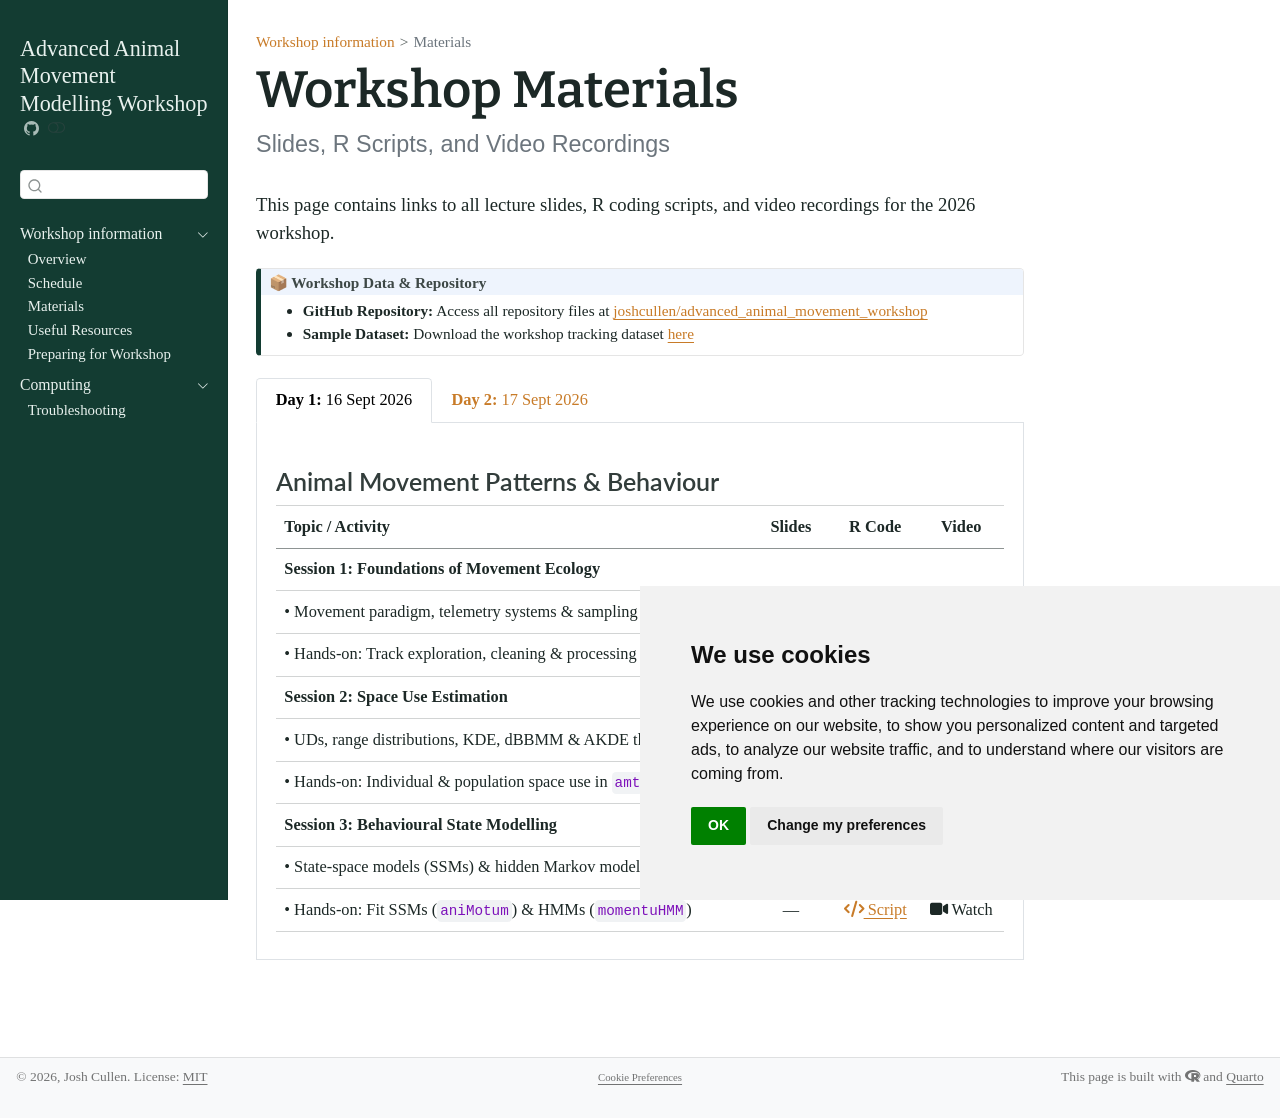
<file: workshop-materials.html>
<!DOCTYPE html>
<html xmlns="http://www.w3.org/1999/xhtml" lang="en" xml:lang="en"><head>

<meta charset="utf-8">
<meta name="generator" content="quarto-1.9.37">

<meta name="viewport" content="width=device-width, initial-scale=1.0, user-scalable=yes">


<title>Workshop Materials – Advanced Animal Movement Modelling Workshop</title>
<style>
/* Default styles provided by pandoc.
** See https://pandoc.org/MANUAL.html#variables-for-html for config info.
*/
code{white-space: pre-wrap;}
span.smallcaps{font-variant: small-caps;}
div.columns{display: flex; gap: min(4vw, 1.5em);}
div.column{flex: auto; overflow-x: auto;}
div.hanging-indent{margin-left: 1.5em; text-indent: -1.5em;}
ul.task-list{list-style: none;}
ul.task-list li input[type="checkbox"] {
  width: 0.8em;
  margin: 0 0.8em 0.2em -1em; /* quarto-specific, see https://github.com/quarto-dev/quarto-cli/issues/4556 */ 
  vertical-align: middle;
}
</style>


<script src="site_libs/quarto-nav/quarto-nav.js"></script>
<script src="site_libs/clipboard/clipboard.min.js"></script>
<script src="site_libs/quarto-search/autocomplete.umd.js"></script>
<script src="site_libs/quarto-search/fuse.min.js"></script>
<script src="site_libs/quarto-search/quarto-search.js"></script>
<meta name="quarto:offset" content="./">
<script src="site_libs/cookie-consent/cookie-consent.js"></script>
<link href="site_libs/cookie-consent/cookie-consent.css" rel="stylesheet">
<script src="site_libs/quarto-html/quarto.js" type="module"></script>
<script src="site_libs/quarto-html/tabsets/tabsets.js" type="module"></script>
<script src="site_libs/quarto-html/popper.min.js"></script>
<script src="site_libs/quarto-html/tippy.umd.min.js"></script>
<script src="site_libs/quarto-html/anchor.min.js"></script>
<link href="site_libs/quarto-html/tippy.css" rel="stylesheet">
<link href="site_libs/quarto-html/quarto-syntax-highlighting-7f8f88aac4f3542376d5c11b86a4c14d.css" rel="stylesheet" class="quarto-color-scheme" id="quarto-text-highlighting-styles">
<link href="site_libs/quarto-html/quarto-syntax-highlighting-dark-d0ae9245876894da5ac7e18953ecc5cc.css" rel="stylesheet" class="quarto-color-scheme quarto-color-alternate" id="quarto-text-highlighting-styles">
<link href="site_libs/quarto-html/quarto-syntax-highlighting-7f8f88aac4f3542376d5c11b86a4c14d.css" rel="stylesheet" class="quarto-color-scheme-extra" id="quarto-text-highlighting-styles">
<script src="site_libs/bootstrap/bootstrap.min.js"></script>
<link href="site_libs/bootstrap/bootstrap-icons.css" rel="stylesheet">
<link href="site_libs/bootstrap/bootstrap-4c6b800c0b29365fd100e1885ad86c78.min.css" rel="stylesheet" append-hash="true" class="quarto-color-scheme" id="quarto-bootstrap" data-mode="light">
<link href="site_libs/bootstrap/bootstrap-dark-bb8eefaf9987653784a242d0db694de2.min.css" rel="stylesheet" append-hash="true" class="quarto-color-scheme quarto-color-alternate" id="quarto-bootstrap" data-mode="dark">
<link href="site_libs/bootstrap/bootstrap-4c6b800c0b29365fd100e1885ad86c78.min.css" rel="stylesheet" append-hash="true" class="quarto-color-scheme-extra" id="quarto-bootstrap" data-mode="light">
<link href="site_libs/quarto-contrib/fontawesome6-6.7.2/all.min.css" rel="stylesheet">
<link href="site_libs/quarto-contrib/fontawesome6-6.7.2/latex-fontsize.css" rel="stylesheet">
<script id="quarto-search-options" type="application/json">{
  "location": "sidebar",
  "copy-button": false,
  "collapse-after": 3,
  "panel-placement": "start",
  "type": "textbox",
  "limit": 50,
  "keyboard-shortcut": [
    "f",
    "/",
    "s"
  ],
  "show-item-context": false,
  "language": {
    "search-no-results-text": "No results",
    "search-matching-documents-text": "matching documents",
    "search-copy-link-title": "Copy link to search",
    "search-hide-matches-text": "Hide additional matches",
    "search-more-match-text": "more match in this document",
    "search-more-matches-text": "more matches in this document",
    "search-clear-button-title": "Clear",
    "search-text-placeholder": "",
    "search-detached-cancel-button-title": "Cancel",
    "search-submit-button-title": "Submit",
    "search-label": "Search"
  }
}</script>
<script async="" src="https://www.googletagmanager.com/gtag/js?id=G-0DERJBQRLR"></script>

<script type="text/plain" cookie-consent="tracking">

window.dataLayer = window.dataLayer || [];
function gtag(){dataLayer.push(arguments);}
gtag('js', new Date());
gtag('config', 'G-0DERJBQRLR', { 'anonymize_ip': true});
</script>

<script type="text/javascript" charset="UTF-8">
document.addEventListener('DOMContentLoaded', function () {
cookieconsent.run({
  "notice_banner_type":"simple",
  "consent_type":"implied",
  "palette":"light",
  "language":"en",
  "page_load_consent_levels":["strictly-necessary","functionality","tracking","targeting"],
  "notice_banner_reject_button_hide":false,
  "preferences_center_close_button_hide":false,
  "website_name":""
  ,
"language":"en"
  });
});
</script> 
  


</head>

<body class="nav-sidebar docked quarto-light"><script id="quarto-html-before-body" type="application/javascript">
    const toggleBodyColorMode = (bsSheetEl) => {
      const mode = bsSheetEl.getAttribute("data-mode");
      const bodyEl = window.document.querySelector("body");
      if (mode === "dark") {
        bodyEl.classList.add("quarto-dark");
        bodyEl.classList.remove("quarto-light");
      } else {
        bodyEl.classList.add("quarto-light");
        bodyEl.classList.remove("quarto-dark");
      }
    }
    const toggleBodyColorPrimary = () => {
      const bsSheetEl = window.document.querySelector("link#quarto-bootstrap:not([rel=disabled-stylesheet])");
      if (bsSheetEl) {
        toggleBodyColorMode(bsSheetEl);
      }
    }
    const setColorSchemeToggle = (alternate) => {
      const toggles = window.document.querySelectorAll('.quarto-color-scheme-toggle');
      for (let i=0; i < toggles.length; i++) {
        const toggle = toggles[i];
        if (toggle) {
          if (alternate) {
            toggle.classList.add("alternate");
          } else {
            toggle.classList.remove("alternate");
          }
        }
      }
    };
    const toggleColorMode = (alternate) => {
      // Switch the stylesheets
      const primaryStylesheets = window.document.querySelectorAll('link.quarto-color-scheme:not(.quarto-color-alternate)');
      const alternateStylesheets = window.document.querySelectorAll('link.quarto-color-scheme.quarto-color-alternate');
      manageTransitions('#quarto-margin-sidebar .nav-link', false);
      if (alternate) {
        // note: dark is layered on light, we don't disable primary!
        enableStylesheet(alternateStylesheets);
        for (const sheetNode of alternateStylesheets) {
          if (sheetNode.id === "quarto-bootstrap") {
            toggleBodyColorMode(sheetNode);
          }
        }
      } else {
        disableStylesheet(alternateStylesheets);
        enableStylesheet(primaryStylesheets)
        toggleBodyColorPrimary();
      }
      manageTransitions('#quarto-margin-sidebar .nav-link', true);
      // Switch the toggles
      setColorSchemeToggle(alternate)
      // Hack to workaround the fact that safari doesn't
      // properly recolor the scrollbar when toggling (#1455)
      if (navigator.userAgent.indexOf('Safari') > 0 && navigator.userAgent.indexOf('Chrome') == -1) {
        manageTransitions("body", false);
        window.scrollTo(0, 1);
        setTimeout(() => {
          window.scrollTo(0, 0);
          manageTransitions("body", true);
        }, 40);
      }
    }
    const disableStylesheet = (stylesheets) => {
      for (let i=0; i < stylesheets.length; i++) {
        const stylesheet = stylesheets[i];
        stylesheet.rel = 'disabled-stylesheet';
      }
    }
    const enableStylesheet = (stylesheets) => {
      for (let i=0; i < stylesheets.length; i++) {
        const stylesheet = stylesheets[i];
        if(stylesheet.rel !== 'stylesheet') { // for Chrome, which will still FOUC without this check
          stylesheet.rel = 'stylesheet';
        }
      }
    }
    const manageTransitions = (selector, allowTransitions) => {
      const els = window.document.querySelectorAll(selector);
      for (let i=0; i < els.length; i++) {
        const el = els[i];
        if (allowTransitions) {
          el.classList.remove('notransition');
        } else {
          el.classList.add('notransition');
        }
      }
    }
    const isFileUrl = () => {
      return window.location.protocol === 'file:';
    }
    const hasAlternateSentinel = () => {
      let styleSentinel = getColorSchemeSentinel();
      if (styleSentinel !== null) {
        return styleSentinel === "alternate";
      } else {
        return false;
      }
    }
    const setStyleSentinel = (alternate) => {
      const value = alternate ? "alternate" : "default";
      if (!isFileUrl()) {
        window.localStorage.setItem("quarto-color-scheme", value);
      } else {
        localAlternateSentinel = value;
      }
    }
    const getColorSchemeSentinel = () => {
      if (!isFileUrl()) {
        const storageValue = window.localStorage.getItem("quarto-color-scheme");
        return storageValue != null ? storageValue : localAlternateSentinel;
      } else {
        return localAlternateSentinel;
      }
    }
    const toggleGiscusIfUsed = (isAlternate, darkModeDefault) => {
      const baseTheme = document.querySelector('#giscus-base-theme')?.value ?? 'light';
      const alternateTheme = document.querySelector('#giscus-alt-theme')?.value ?? 'dark';
      let newTheme = '';
      if(authorPrefersDark) {
        newTheme = isAlternate ? baseTheme : alternateTheme;
      } else {
        newTheme = isAlternate ? alternateTheme : baseTheme;
      }
      const changeGiscusTheme = () => {
        // From: https://github.com/giscus/giscus/issues/336
        const sendMessage = (message) => {
          const iframe = document.querySelector('iframe.giscus-frame');
          if (!iframe) return;
          iframe.contentWindow.postMessage({ giscus: message }, 'https://giscus.app');
        }
        sendMessage({
          setConfig: {
            theme: newTheme
          }
        });
      }
      const isGiscussLoaded = window.document.querySelector('iframe.giscus-frame') !== null;
      if (isGiscussLoaded) {
        changeGiscusTheme();
      }
    };
    const authorPrefersDark = false;
    const darkModeDefault = authorPrefersDark;
      document.querySelector('link#quarto-text-highlighting-styles.quarto-color-scheme-extra').rel = 'disabled-stylesheet';
      document.querySelector('link#quarto-bootstrap.quarto-color-scheme-extra').rel = 'disabled-stylesheet';
    let localAlternateSentinel = darkModeDefault ? 'alternate' : 'default';
    // Dark / light mode switch
    window.quartoToggleColorScheme = () => {
      // Read the current dark / light value
      let toAlternate = !hasAlternateSentinel();
      toggleColorMode(toAlternate);
      setStyleSentinel(toAlternate);
      toggleGiscusIfUsed(toAlternate, darkModeDefault);
      window.dispatchEvent(new Event('resize'));
    };
    // Switch to dark mode if need be
    if (hasAlternateSentinel()) {
      toggleColorMode(true);
    } else {
      toggleColorMode(false);
    }
  </script>

<div id="quarto-search-results"></div>
  <header id="quarto-header" class="headroom fixed-top">
  <nav class="quarto-secondary-nav">
    <div class="container-fluid d-flex">
      <button type="button" class="quarto-btn-toggle btn" data-bs-toggle="collapse" role="button" data-bs-target=".quarto-sidebar-collapse-item" aria-controls="quarto-sidebar" aria-expanded="false" aria-label="Toggle sidebar navigation" onclick="if (window.quartoToggleHeadroom) { window.quartoToggleHeadroom(); }">
        <i class="bi bi-layout-text-sidebar-reverse"></i>
      </button>
        <nav class="quarto-page-breadcrumbs" aria-label="breadcrumb"><ol class="breadcrumb"><li class="breadcrumb-item"><a href="./index.html">Workshop information</a></li><li class="breadcrumb-item"><a href="./workshop-materials.html">Materials</a></li></ol></nav>
        <a class="flex-grow-1" role="navigation" data-bs-toggle="collapse" data-bs-target=".quarto-sidebar-collapse-item" aria-controls="quarto-sidebar" aria-expanded="false" aria-label="Toggle sidebar navigation" onclick="if (window.quartoToggleHeadroom) { window.quartoToggleHeadroom(); }">      
        </a>
      <button type="button" class="btn quarto-search-button" aria-label="Search" onclick="window.quartoOpenSearch();">
        <i class="bi bi-search"></i>
      </button>
    </div>
  </nav>
</header>
<!-- content -->
<div id="quarto-content" class="quarto-container page-columns page-rows-contents page-layout-article">
<!-- sidebar -->
  <nav id="quarto-sidebar" class="sidebar collapse collapse-horizontal quarto-sidebar-collapse-item sidebar-navigation docked overflow-auto">
    <div class="pt-lg-2 mt-2 text-left sidebar-header">
    <div class="sidebar-title mb-0 py-0">
      <a href="./">Advanced Animal Movement Modelling Workshop</a> 
        <div class="sidebar-tools-main">
    <a href="https://github.com/joshcullen/advanced_animal_movement_workshop" title="GitHub Repo" class="quarto-navigation-tool px-1" aria-label="GitHub Repo"><i class="bi bi-github"></i></a>
  <a href="" class="quarto-color-scheme-toggle quarto-navigation-tool  px-1" onclick="window.quartoToggleColorScheme(); return false;" title="Toggle dark mode"><i class="bi"></i></a>
</div>
    </div>
      </div>
        <div class="mt-2 flex-shrink-0 align-items-center">
        <div class="sidebar-search">
        <div id="quarto-search" class="" title="Search"></div>
        </div>
        </div>
    <div class="sidebar-menu-container"> 
    <ul class="list-unstyled mt-1">
        <li class="sidebar-item sidebar-item-section">
      <div class="sidebar-item-container"> 
            <a class="sidebar-item-text sidebar-link text-start" data-bs-toggle="collapse" data-bs-target="#quarto-sidebar-section-1" role="navigation" aria-expanded="true">
 <span class="menu-text">Workshop information</span></a>
          <a class="sidebar-item-toggle text-start" data-bs-toggle="collapse" data-bs-target="#quarto-sidebar-section-1" role="navigation" aria-expanded="true" aria-label="Toggle section">
            <i class="bi bi-chevron-right ms-2"></i>
          </a> 
      </div>
      <ul id="quarto-sidebar-section-1" class="collapse list-unstyled sidebar-section depth1 show">  
          <li class="sidebar-item">
  <div class="sidebar-item-container"> 
  <a href="./index.html" class="sidebar-item-text sidebar-link">
 <span class="menu-text">Overview</span></a>
  </div>
</li>
          <li class="sidebar-item">
  <div class="sidebar-item-container"> 
  <a href="./workshop-schedule.html" class="sidebar-item-text sidebar-link">
 <span class="menu-text">Schedule</span></a>
  </div>
</li>
          <li class="sidebar-item">
  <div class="sidebar-item-container"> 
  <a href="./workshop-materials.html" class="sidebar-item-text sidebar-link active">
 <span class="menu-text">Materials</span></a>
  </div>
</li>
          <li class="sidebar-item">
  <div class="sidebar-item-container"> 
  <a href="./workshop-resources.html" class="sidebar-item-text sidebar-link">
 <span class="menu-text">Useful Resources</span></a>
  </div>
</li>
          <li class="sidebar-item">
  <div class="sidebar-item-container"> 
  <a href="./workshop-prep.html" class="sidebar-item-text sidebar-link">
 <span class="menu-text">Preparing for Workshop</span></a>
  </div>
</li>
      </ul>
  </li>
        <li class="sidebar-item sidebar-item-section">
      <div class="sidebar-item-container"> 
            <a class="sidebar-item-text sidebar-link text-start" data-bs-toggle="collapse" data-bs-target="#quarto-sidebar-section-2" role="navigation" aria-expanded="true">
 <span class="menu-text">Computing</span></a>
          <a class="sidebar-item-toggle text-start" data-bs-toggle="collapse" data-bs-target="#quarto-sidebar-section-2" role="navigation" aria-expanded="true" aria-label="Toggle section">
            <i class="bi bi-chevron-right ms-2"></i>
          </a> 
      </div>
      <ul id="quarto-sidebar-section-2" class="collapse list-unstyled sidebar-section depth1 show">  
          <li class="sidebar-item">
  <div class="sidebar-item-container"> 
  <a href="./computing-troubleshooting.html" class="sidebar-item-text sidebar-link">
 <span class="menu-text">Troubleshooting</span></a>
  </div>
</li>
      </ul>
  </li>
    </ul>
    </div>
</nav>
<div id="quarto-sidebar-glass" class="quarto-sidebar-collapse-item" data-bs-toggle="collapse" data-bs-target=".quarto-sidebar-collapse-item"></div>
<!-- margin-sidebar -->
    <div id="quarto-margin-sidebar" class="sidebar margin-sidebar zindex-bottom">
        
    </div>
<!-- main -->
<main class="content" id="quarto-document-content">


<header id="title-block-header" class="quarto-title-block default"><nav class="quarto-page-breadcrumbs quarto-title-breadcrumbs d-none d-lg-block" aria-label="breadcrumb"><ol class="breadcrumb"><li class="breadcrumb-item"><a href="./index.html">Workshop information</a></li><li class="breadcrumb-item"><a href="./workshop-materials.html">Materials</a></li></ol></nav>
<div class="quarto-title">
<h1 class="title">Workshop Materials</h1>
<p class="subtitle lead">Slides, R Scripts, and Video Recordings</p>
</div>



<div class="quarto-title-meta">

    
  
    
  </div>
  


</header>


<p>This page contains links to all lecture slides, R coding scripts, and video recordings for the 2026 workshop.</p>
<div class="callout callout-style-default callout-note no-icon callout-titled">
<div class="callout-header d-flex align-content-center">
<div class="callout-icon-container">
<i class="callout-icon no-icon"></i>
</div>
<div class="callout-title-container flex-fill">
<span class="screen-reader-only">Note</span>📦 Workshop Data &amp; Repository
</div>
</div>
<div class="callout-body-container callout-body">
<ul>
<li><strong>GitHub Repository:</strong> Access all repository files at <a href="https://github.com/joshcullen/advanced_animal_movement_workshop">joshcullen/advanced_animal_movement_workshop</a></li>
<li><strong>Sample Dataset:</strong> Download the workshop tracking dataset <a href="https://github.com/joshcullen/advanced_animal_movement_workshop/tree/main/raw_data">here</a></li>
</ul>
</div>
</div>
<div class="tabset-margin-container"></div><div class="panel-tabset">
<ul class="nav nav-tabs" role="tablist"><li class="nav-item" role="presentation"><a class="nav-link active" id="tabset-1-1-tab" data-bs-toggle="tab" data-bs-target="#tabset-1-1" role="tab" aria-controls="tabset-1-1" aria-selected="true" href="" aria-current="page"><strong>Day 1:</strong> 16 Sept 2026</a></li><li class="nav-item" role="presentation"><a class="nav-link" id="tabset-1-2-tab" data-bs-toggle="tab" data-bs-target="#tabset-1-2" role="tab" aria-controls="tabset-1-2" aria-selected="false" href=""><strong>Day 2:</strong> 17 Sept 2026</a></li></ul>
<div class="tab-content">
<div id="tabset-1-1" class="tab-pane active" role="tabpanel" aria-labelledby="tabset-1-1-tab">
<section id="animal-movement-patterns-behaviour" class="level3">
<h3 class="anchored" data-anchor-id="animal-movement-patterns-behaviour">Animal Movement Patterns &amp; Behaviour</h3>
<table class="caption-top table">
<thead>
<tr class="header">
<th style="text-align: left;">Topic / Activity</th>
<th style="text-align: center;">Slides</th>
<th style="text-align: center;">R Code</th>
<th style="text-align: center;">Video</th>
</tr>
</thead>
<tbody>
<tr class="odd">
<td style="text-align: left;"><strong>Session 1: Foundations of Movement Ecology</strong></td>
<td style="text-align: center;"></td>
<td style="text-align: center;"></td>
<td style="text-align: center;"></td>
</tr>
<tr class="even">
<td style="text-align: left;">• Movement paradigm, telemetry systems &amp; sampling design</td>
<td style="text-align: center;"><a href="https://github.com/joshcullen/advanced_animal_movement_workshop/blob/main/slides/01_Foundations%20of%20Movement%20Ecology.pdf"><i class="fa-solid fa-file-pdf" aria-label="file-pdf"></i> Slides</a></td>
<td style="text-align: center;">—</td>
<td style="text-align: center;"><i class="fa-solid fa-video" aria-label="video"></i> Watch</td>
</tr>
<tr class="odd">
<td style="text-align: left;">• Hands-on: Track exploration, cleaning &amp; processing</td>
<td style="text-align: center;">—</td>
<td style="text-align: center;"><a href="https://github.com/joshcullen/advanced_animal_movement_workshop/tree/main/R/Session_1"><i class="fa-solid fa-code" aria-label="code"></i> Script</a></td>
<td style="text-align: center;"><i class="fa-solid fa-video" aria-label="video"></i> Watch</td>
</tr>
<tr class="even">
<td style="text-align: left;"><strong>Session 2: Space Use Estimation</strong></td>
<td style="text-align: center;"></td>
<td style="text-align: center;"></td>
<td style="text-align: center;"></td>
</tr>
<tr class="odd">
<td style="text-align: left;">• UDs, range distributions, KDE, dBBMM &amp; AKDE theory</td>
<td style="text-align: center;"><a href="https://github.com/joshcullen/advanced_animal_movement_workshop/blob/main/slides/02_Space%20Use%20Estimation.pdf"><i class="fa-solid fa-file-pdf" aria-label="file-pdf"></i> Slides</a></td>
<td style="text-align: center;">—</td>
<td style="text-align: center;"><i class="fa-solid fa-video" aria-label="video"></i> Watch</td>
</tr>
<tr class="even">
<td style="text-align: left;">• Hands-on: Individual &amp; population space use in <code>amt</code> / <code>ctmm</code></td>
<td style="text-align: center;">—</td>
<td style="text-align: center;"><a href="https://github.com/joshcullen/advanced_animal_movement_workshop/tree/main/R/Session_2"><i class="fa-solid fa-code" aria-label="code"></i> Script</a></td>
<td style="text-align: center;"><i class="fa-solid fa-video" aria-label="video"></i> Watch</td>
</tr>
<tr class="odd">
<td style="text-align: left;"><strong>Session 3: Behavioural State Modelling</strong></td>
<td style="text-align: center;"></td>
<td style="text-align: center;"></td>
<td style="text-align: center;"></td>
</tr>
<tr class="even">
<td style="text-align: left;">• State-space models (SSMs) &amp; hidden Markov models (HMMs)</td>
<td style="text-align: center;"><a href="https://github.com/joshcullen/advanced_animal_movement_workshop/blob/main/slides/03_Behavioural%20State%20Modelling.pdf"><i class="fa-solid fa-file-pdf" aria-label="file-pdf"></i> Slides</a></td>
<td style="text-align: center;">—</td>
<td style="text-align: center;"><i class="fa-solid fa-video" aria-label="video"></i> Watch</td>
</tr>
<tr class="odd">
<td style="text-align: left;">• Hands-on: Fit SSMs (<code>aniMotum</code>) &amp; HMMs (<code>momentuHMM</code>)</td>
<td style="text-align: center;">—</td>
<td style="text-align: center;"><a href="https://github.com/joshcullen/advanced_animal_movement_workshop/tree/main/R/Session_3"><i class="fa-solid fa-code" aria-label="code"></i> Script</a></td>
<td style="text-align: center;"><i class="fa-solid fa-video" aria-label="video"></i> Watch</td>
</tr>
</tbody>
</table>
</section>
</div>
<div id="tabset-1-2" class="tab-pane" role="tabpanel" aria-labelledby="tabset-1-2-tab">
<section id="habitat-selection-bayesian-inference-machine-learning" class="level3">
<h3 class="anchored" data-anchor-id="habitat-selection-bayesian-inference-machine-learning">Habitat Selection, Bayesian Inference &amp; Machine Learning</h3>
<table class="caption-top table">
<thead>
<tr class="header">
<th style="text-align: left;">Topic / Activity</th>
<th style="text-align: center;">Slides</th>
<th style="text-align: center;">R Code</th>
<th style="text-align: center;">Video</th>
</tr>
</thead>
<tbody>
<tr class="odd">
<td style="text-align: left;"><strong>Session 4: Environmental Data Access &amp; Extraction</strong></td>
<td style="text-align: center;"></td>
<td style="text-align: center;"></td>
<td style="text-align: center;"></td>
</tr>
<tr class="even">
<td style="text-align: left;">• Remote sensing, GEE &amp; time-matched track annotation</td>
<td style="text-align: center;"><a href="https://github.com/joshcullen/advanced_animal_movement_workshop/blob/main/slides/04_Environmental%20data%20access%20and%20extraction.pdf"><i class="fa-solid fa-file-pdf" aria-label="file-pdf"></i> Slides</a></td>
<td style="text-align: center;">—</td>
<td style="text-align: center;"><i class="fa-solid fa-video" aria-label="video"></i> Watch</td>
</tr>
<tr class="odd">
<td style="text-align: left;">• Hands-on: Extract environmental covariates (<code>terra</code> / GEE)</td>
<td style="text-align: center;">—</td>
<td style="text-align: center;"><a href="https://github.com/joshcullen/advanced_animal_movement_workshop/tree/main/R/Session_4"><i class="fa-solid fa-code" aria-label="code"></i> Script</a></td>
<td style="text-align: center;"><i class="fa-solid fa-video" aria-label="video"></i> Watch</td>
</tr>
<tr class="even">
<td style="text-align: left;"><strong>Session 5: Species-Habitat Associations</strong></td>
<td style="text-align: center;"></td>
<td style="text-align: center;"></td>
<td style="text-align: center;"></td>
</tr>
<tr class="odd">
<td style="text-align: left;">• Theory of RSFs, SSFs, and integrated SSFs (iSSFs)</td>
<td style="text-align: center;"><a href="https://github.com/joshcullen/advanced_animal_movement_workshop/blob/main/slides/05_Species-Habitat%20Associations.pdf"><i class="fa-solid fa-file-pdf" aria-label="file-pdf"></i> Slides</a></td>
<td style="text-align: center;">—</td>
<td style="text-align: center;"><i class="fa-solid fa-video" aria-label="video"></i> Watch</td>
</tr>
<tr class="even">
<td style="text-align: left;">• Hands-on: Fit RSF/SSF/iSSF models in <code>amt</code> &amp; <code>glmmTMB</code></td>
<td style="text-align: center;">—</td>
<td style="text-align: center;"><a href="https://github.com/joshcullen/advanced_animal_movement_workshop/tree/main/R/Session_5"><i class="fa-solid fa-code" aria-label="code"></i> Script</a></td>
<td style="text-align: center;"><i class="fa-solid fa-video" aria-label="video"></i> Watch</td>
</tr>
<tr class="odd">
<td style="text-align: left;"><strong>Session 6: Bayesian Modelling for Inference</strong></td>
<td style="text-align: center;"></td>
<td style="text-align: center;"></td>
<td style="text-align: center;"></td>
</tr>
<tr class="even">
<td style="text-align: left;">• Bayesian workflows, <code>brms</code>, Stan, and INLA/inlabru</td>
<td style="text-align: center;"><a href="https://github.com/joshcullen/advanced_animal_movement_workshop/blob/main/slides/06_Bayesian%20modelling%20for%20ecological%20inference.pdf"><i class="fa-solid fa-file-pdf" aria-label="file-pdf"></i> Slides</a></td>
<td style="text-align: center;">—</td>
<td style="text-align: center;"><i class="fa-solid fa-video" aria-label="video"></i> Watch</td>
</tr>
<tr class="odd">
<td style="text-align: left;">• Hands-on: Hierarchical &amp; spatial RSFs using <code>inlabru</code></td>
<td style="text-align: center;">—</td>
<td style="text-align: center;"><a href="https://github.com/joshcullen/advanced_animal_movement_workshop/tree/main/R/Session_6"><i class="fa-solid fa-code" aria-label="code"></i> Script</a></td>
<td style="text-align: center;"><i class="fa-solid fa-video" aria-label="video"></i> Watch</td>
</tr>
<tr class="even">
<td style="text-align: left;"><strong>Session 7: Machine Learning &amp; Emerging Directions</strong></td>
<td style="text-align: center;"></td>
<td style="text-align: center;"></td>
<td style="text-align: center;"></td>
</tr>
<tr class="odd">
<td style="text-align: left;">• ML state classification, Random Forests &amp; deep learning</td>
<td style="text-align: center;"><a href="https://github.com/joshcullen/advanced_animal_movement_workshop/blob/main/slides/07_Machine%20learning%20and%20emerging%20directions.pdf"><i class="fa-solid fa-file-pdf" aria-label="file-pdf"></i> Slides</a></td>
<td style="text-align: center;">—</td>
<td style="text-align: center;"><i class="fa-solid fa-video" aria-label="video"></i> Watch</td>
</tr>
</tbody>
</table>
</section>
</div>
</div>
</div>
<!-- ======================================================================= -->
<!-- LINK PLACEHOLDERS                                                       -->
<!-- Replace '#' below with actual GitHub or YouTube URLs when ready          -->
<!-- ======================================================================= -->



</main> <!-- /main -->
<script id="quarto-html-after-body" type="application/javascript">
  window.document.addEventListener("DOMContentLoaded", function (event) {
    // Ensure there is a toggle, if there isn't float one in the top right
    if (window.document.querySelector('.quarto-color-scheme-toggle') === null) {
      const a = window.document.createElement('a');
      a.classList.add('top-right');
      a.classList.add('quarto-color-scheme-toggle');
      a.href = "";
      a.onclick = function() { try { window.quartoToggleColorScheme(); } catch {} return false; };
      const i = window.document.createElement("i");
      i.classList.add('bi');
      a.appendChild(i);
      window.document.body.appendChild(a);
    }
    setColorSchemeToggle(hasAlternateSentinel())
    const icon = "";
    const anchorJS = new window.AnchorJS();
    anchorJS.options = {
      placement: 'right',
      icon: icon
    };
    anchorJS.add('.anchored');
    const isCodeAnnotation = (el) => {
      for (const clz of el.classList) {
        if (clz.startsWith('code-annotation-')) {                     
          return true;
        }
      }
      return false;
    }
    const onCopySuccess = function(e) {
      // button target
      const button = e.trigger;
      // don't keep focus
      button.blur();
      // flash "checked"
      button.classList.add('code-copy-button-checked');
      var currentTitle = button.getAttribute("title");
      button.setAttribute("title", "Copied!");
      let tooltip;
      if (window.bootstrap) {
        button.setAttribute("data-bs-toggle", "tooltip");
        button.setAttribute("data-bs-placement", "left");
        button.setAttribute("data-bs-title", "Copied!");
        tooltip = new bootstrap.Tooltip(button, 
          { trigger: "manual", 
            customClass: "code-copy-button-tooltip",
            offset: [0, -8]});
        tooltip.show();    
      }
      setTimeout(function() {
        if (tooltip) {
          tooltip.hide();
          button.removeAttribute("data-bs-title");
          button.removeAttribute("data-bs-toggle");
          button.removeAttribute("data-bs-placement");
        }
        button.setAttribute("title", currentTitle);
        button.classList.remove('code-copy-button-checked');
      }, 1000);
      // clear code selection
      e.clearSelection();
    }
    const getTextToCopy = function(trigger) {
      const outerScaffold = trigger.parentElement.cloneNode(true);
      const codeEl = outerScaffold.querySelector('code');
      for (const childEl of codeEl.children) {
        if (isCodeAnnotation(childEl)) {
          childEl.remove();
        }
      }
      return codeEl.innerText;
    }
    const clipboard = new window.ClipboardJS('.code-copy-button:not([data-in-quarto-modal])', {
      text: getTextToCopy
    });
    clipboard.on('success', onCopySuccess);
    if (window.document.getElementById('quarto-embedded-source-code-modal')) {
      const clipboardModal = new window.ClipboardJS('.code-copy-button[data-in-quarto-modal]', {
        text: getTextToCopy,
        container: window.document.getElementById('quarto-embedded-source-code-modal')
      });
      clipboardModal.on('success', onCopySuccess);
    }
      var localhostRegex = new RegExp(/^(?:http|https):\/\/localhost\:?[0-9]*\//);
      var mailtoRegex = new RegExp(/^mailto:/);
        var filterRegex = new RegExp("https:\/\/joshcullen\.github\.io\/advanced_animal_movement_workshop\/");
      var isInternal = (href) => {
          return filterRegex.test(href) || localhostRegex.test(href) || mailtoRegex.test(href);
      }
      // Inspect non-navigation links and adorn them if external
     var links = window.document.querySelectorAll('a[href]:not(.nav-link):not(.navbar-brand):not(.toc-action):not(.sidebar-link):not(.sidebar-item-toggle):not(.pagination-link):not(.no-external):not([aria-hidden]):not(.dropdown-item):not(.quarto-navigation-tool):not(.about-link)');
      for (var i=0; i<links.length; i++) {
        const link = links[i];
        if (!isInternal(link.href)) {
          // undo the damage that might have been done by quarto-nav.js in the case of
          // links that we want to consider external
          if (link.dataset.originalHref !== undefined) {
            link.href = link.dataset.originalHref;
          }
        }
      }
    function tippyHover(el, contentFn, onTriggerFn, onUntriggerFn) {
      const config = {
        allowHTML: true,
        maxWidth: 500,
        delay: 100,
        arrow: false,
        appendTo: function(el) {
            return el.parentElement;
        },
        interactive: true,
        interactiveBorder: 10,
        theme: 'quarto',
        placement: 'bottom-start',
      };
      if (contentFn) {
        config.content = contentFn;
      }
      if (onTriggerFn) {
        config.onTrigger = onTriggerFn;
      }
      if (onUntriggerFn) {
        config.onUntrigger = onUntriggerFn;
      }
      window.tippy(el, config); 
    }
    const noterefs = window.document.querySelectorAll('a[role="doc-noteref"]');
    for (var i=0; i<noterefs.length; i++) {
      const ref = noterefs[i];
      tippyHover(ref, function() {
        // use id or data attribute instead here
        let href = ref.getAttribute('data-footnote-href') || ref.getAttribute('href');
        try { href = new URL(href).hash; } catch {}
        const id = href.replace(/^#\/?/, "");
        const note = window.document.getElementById(id);
        if (note) {
          return note.innerHTML;
        } else {
          return "";
        }
      });
    }
    const xrefs = window.document.querySelectorAll('a.quarto-xref');
    const processXRef = (id, note) => {
      // Strip column container classes
      const stripColumnClz = (el) => {
        el.classList.remove("page-full", "page-columns");
        if (el.children) {
          for (const child of el.children) {
            stripColumnClz(child);
          }
        }
      }
      stripColumnClz(note)
      if (id === null || id.startsWith('sec-')) {
        // Special case sections, only their first couple elements
        const container = document.createElement("div");
        if (note.children && note.children.length > 2) {
          container.appendChild(note.children[0].cloneNode(true));
          for (let i = 1; i < note.children.length; i++) {
            const child = note.children[i];
            if (child.tagName === "P" && child.innerText === "") {
              continue;
            } else {
              container.appendChild(child.cloneNode(true));
              break;
            }
          }
          if (window.Quarto?.typesetMath) {
            window.Quarto.typesetMath(container);
          }
          return container.innerHTML
        } else {
          if (window.Quarto?.typesetMath) {
            window.Quarto.typesetMath(note);
          }
          return note.innerHTML;
        }
      } else {
        // Remove any anchor links if they are present
        const anchorLink = note.querySelector('a.anchorjs-link');
        if (anchorLink) {
          anchorLink.remove();
        }
        if (window.Quarto?.typesetMath) {
          window.Quarto.typesetMath(note);
        }
        if (note.classList.contains("callout")) {
          return note.outerHTML;
        } else {
          return note.innerHTML;
        }
      }
    }
    for (var i=0; i<xrefs.length; i++) {
      const xref = xrefs[i];
      tippyHover(xref, undefined, function(instance) {
        instance.disable();
        let url = xref.getAttribute('href');
        let hash = undefined; 
        if (url.startsWith('#')) {
          hash = url;
        } else {
          try { hash = new URL(url).hash; } catch {}
        }
        if (hash) {
          const id = hash.replace(/^#\/?/, "");
          const note = window.document.getElementById(id);
          if (note !== null) {
            try {
              const html = processXRef(id, note.cloneNode(true));
              instance.setContent(html);
            } finally {
              instance.enable();
              instance.show();
            }
          } else {
            // See if we can fetch this
            fetch(url.split('#')[0])
            .then(res => res.text())
            .then(html => {
              const parser = new DOMParser();
              const htmlDoc = parser.parseFromString(html, "text/html");
              const note = htmlDoc.getElementById(id);
              if (note !== null) {
                const html = processXRef(id, note);
                instance.setContent(html);
              } 
            }).finally(() => {
              instance.enable();
              instance.show();
            });
          }
        } else {
          // See if we can fetch a full url (with no hash to target)
          // This is a special case and we should probably do some content thinning / targeting
          fetch(url)
          .then(res => res.text())
          .then(html => {
            const parser = new DOMParser();
            const htmlDoc = parser.parseFromString(html, "text/html");
            const note = htmlDoc.querySelector('main.content');
            if (note !== null) {
              // This should only happen for chapter cross references
              // (since there is no id in the URL)
              // remove the first header
              if (note.children.length > 0 && note.children[0].tagName === "HEADER") {
                note.children[0].remove();
              }
              const html = processXRef(null, note);
              instance.setContent(html);
            } 
          }).finally(() => {
            instance.enable();
            instance.show();
          });
        }
      }, function(instance) {
      });
    }
        let selectedAnnoteEl;
        const selectorForAnnotation = ( cell, annotation) => {
          let cellAttr = 'data-code-cell="' + cell + '"';
          let lineAttr = 'data-code-annotation="' +  annotation + '"';
          const selector = 'span[' + cellAttr + '][' + lineAttr + ']';
          return selector;
        }
        const selectCodeLines = (annoteEl) => {
          const doc = window.document;
          const targetCell = annoteEl.getAttribute("data-target-cell");
          const targetAnnotation = annoteEl.getAttribute("data-target-annotation");
          const annoteSpan = window.document.querySelector(selectorForAnnotation(targetCell, targetAnnotation));
          const lines = annoteSpan.getAttribute("data-code-lines").split(",");
          const lineIds = lines.map((line) => {
            return targetCell + "-" + line;
          })
          let top = null;
          let height = null;
          let parent = null;
          if (lineIds.length > 0) {
              //compute the position of the single el (top and bottom and make a div)
              const el = window.document.getElementById(lineIds[0]);
              top = el.offsetTop;
              height = el.offsetHeight;
              parent = el.parentElement.parentElement;
            if (lineIds.length > 1) {
              const lastEl = window.document.getElementById(lineIds[lineIds.length - 1]);
              const bottom = lastEl.offsetTop + lastEl.offsetHeight;
              height = bottom - top;
            }
            if (top !== null && height !== null && parent !== null) {
              // cook up a div (if necessary) and position it 
              let div = window.document.getElementById("code-annotation-line-highlight");
              if (div === null) {
                div = window.document.createElement("div");
                div.setAttribute("id", "code-annotation-line-highlight");
                div.style.position = 'absolute';
                parent.appendChild(div);
              }
              div.style.top = top - 2 + "px";
              div.style.height = height + 4 + "px";
              div.style.left = 0;
              let gutterDiv = window.document.getElementById("code-annotation-line-highlight-gutter");
              if (gutterDiv === null) {
                gutterDiv = window.document.createElement("div");
                gutterDiv.setAttribute("id", "code-annotation-line-highlight-gutter");
                gutterDiv.style.position = 'absolute';
                const codeCell = window.document.getElementById(targetCell);
                const gutter = codeCell.querySelector('.code-annotation-gutter');
                gutter.appendChild(gutterDiv);
              }
              gutterDiv.style.top = top - 2 + "px";
              gutterDiv.style.height = height + 4 + "px";
            }
            selectedAnnoteEl = annoteEl;
          }
        };
        const unselectCodeLines = () => {
          const elementsIds = ["code-annotation-line-highlight", "code-annotation-line-highlight-gutter"];
          elementsIds.forEach((elId) => {
            const div = window.document.getElementById(elId);
            if (div) {
              div.remove();
            }
          });
          selectedAnnoteEl = undefined;
        };
          // Handle positioning of the toggle
      window.addEventListener(
        "resize",
        throttle(() => {
          elRect = undefined;
          if (selectedAnnoteEl) {
            selectCodeLines(selectedAnnoteEl);
          }
        }, 10)
      );
      function throttle(fn, ms) {
      let throttle = false;
      let timer;
        return (...args) => {
          if(!throttle) { // first call gets through
              fn.apply(this, args);
              throttle = true;
          } else { // all the others get throttled
              if(timer) clearTimeout(timer); // cancel #2
              timer = setTimeout(() => {
                fn.apply(this, args);
                timer = throttle = false;
              }, ms);
          }
        };
      }
        // Attach click handler to the DT
        const annoteDls = window.document.querySelectorAll('dt[data-target-cell]');
        for (const annoteDlNode of annoteDls) {
          annoteDlNode.addEventListener('click', (event) => {
            const clickedEl = event.target;
            if (clickedEl !== selectedAnnoteEl) {
              unselectCodeLines();
              const activeEl = window.document.querySelector('dt[data-target-cell].code-annotation-active');
              if (activeEl) {
                activeEl.classList.remove('code-annotation-active');
              }
              selectCodeLines(clickedEl);
              clickedEl.classList.add('code-annotation-active');
            } else {
              // Unselect the line
              unselectCodeLines();
              clickedEl.classList.remove('code-annotation-active');
            }
          });
        }
    const findCites = (el) => {
      const parentEl = el.parentElement;
      if (parentEl) {
        const cites = parentEl.dataset.cites;
        if (cites) {
          return {
            el,
            cites: cites.split(' ')
          };
        } else {
          return findCites(el.parentElement)
        }
      } else {
        return undefined;
      }
    };
    var bibliorefs = window.document.querySelectorAll('a[role="doc-biblioref"]');
    for (var i=0; i<bibliorefs.length; i++) {
      const ref = bibliorefs[i];
      const citeInfo = findCites(ref);
      if (citeInfo) {
        tippyHover(citeInfo.el, function() {
          var popup = window.document.createElement('div');
          citeInfo.cites.forEach(function(cite) {
            var citeDiv = window.document.createElement('div');
            citeDiv.classList.add('hanging-indent');
            citeDiv.classList.add('csl-entry');
            var biblioDiv = window.document.getElementById('ref-' + cite);
            if (biblioDiv) {
              citeDiv.innerHTML = biblioDiv.innerHTML;
            }
            popup.appendChild(citeDiv);
          });
          return popup.innerHTML;
        });
      }
    }
  });
  </script>
</div> <!-- /content -->
<footer class="footer">
  <div class="nav-footer">
    <div class="nav-footer-left">
<p>© 2026, Josh Cullen. License: <a href="https://github.com/joshcullen/advanced_animal_movement_workshop/blob/main/LICENSE">MIT</a></p>
</div>   
    <div class="nav-footer-center">

<div class="cookie-consent-footer"><a href="#" id="open_preferences_center">Cookie Preferences</a></div></div>
    <div class="nav-footer-right">
<p>This page is built with <i class="fa-brands fa-r-project" aria-label="r-project"></i> and <a href="https://quarto.org/">Quarto</a></p>
</div>
  </div>
</footer>




</body></html>
</file>
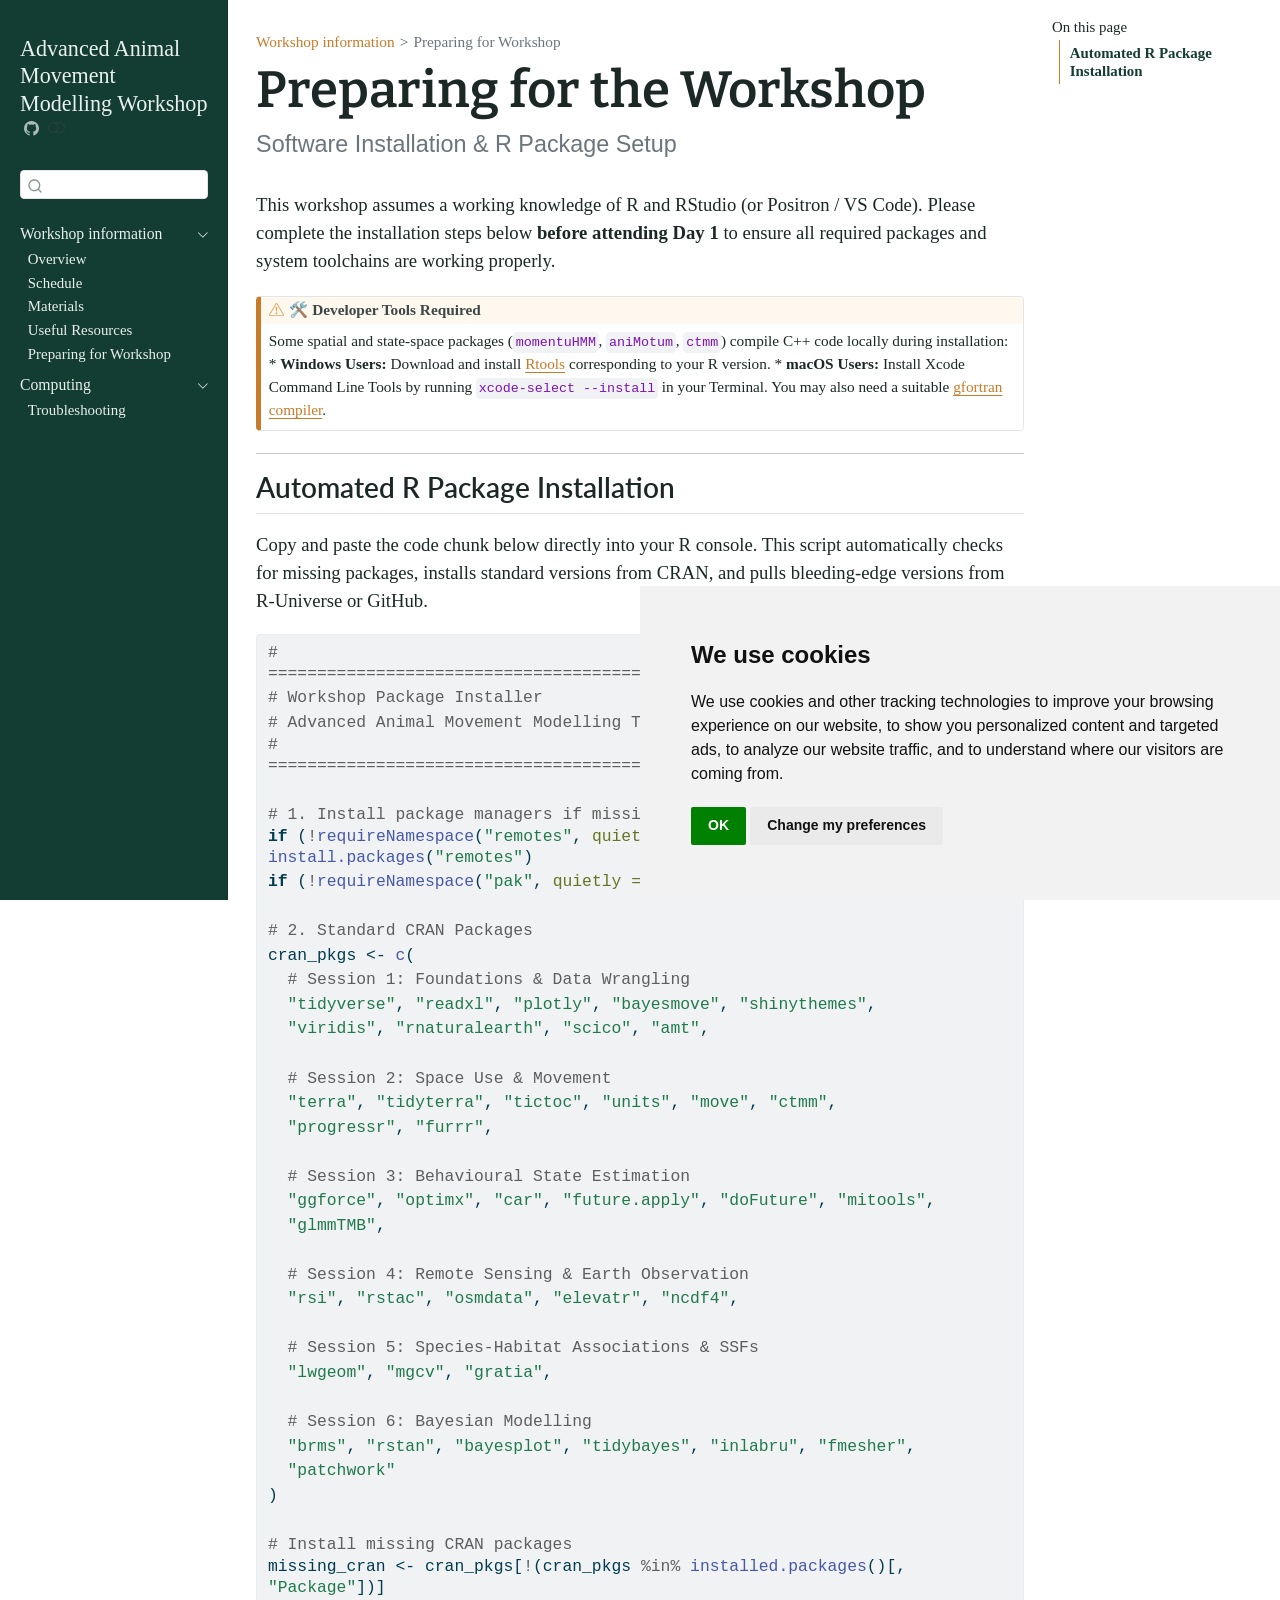
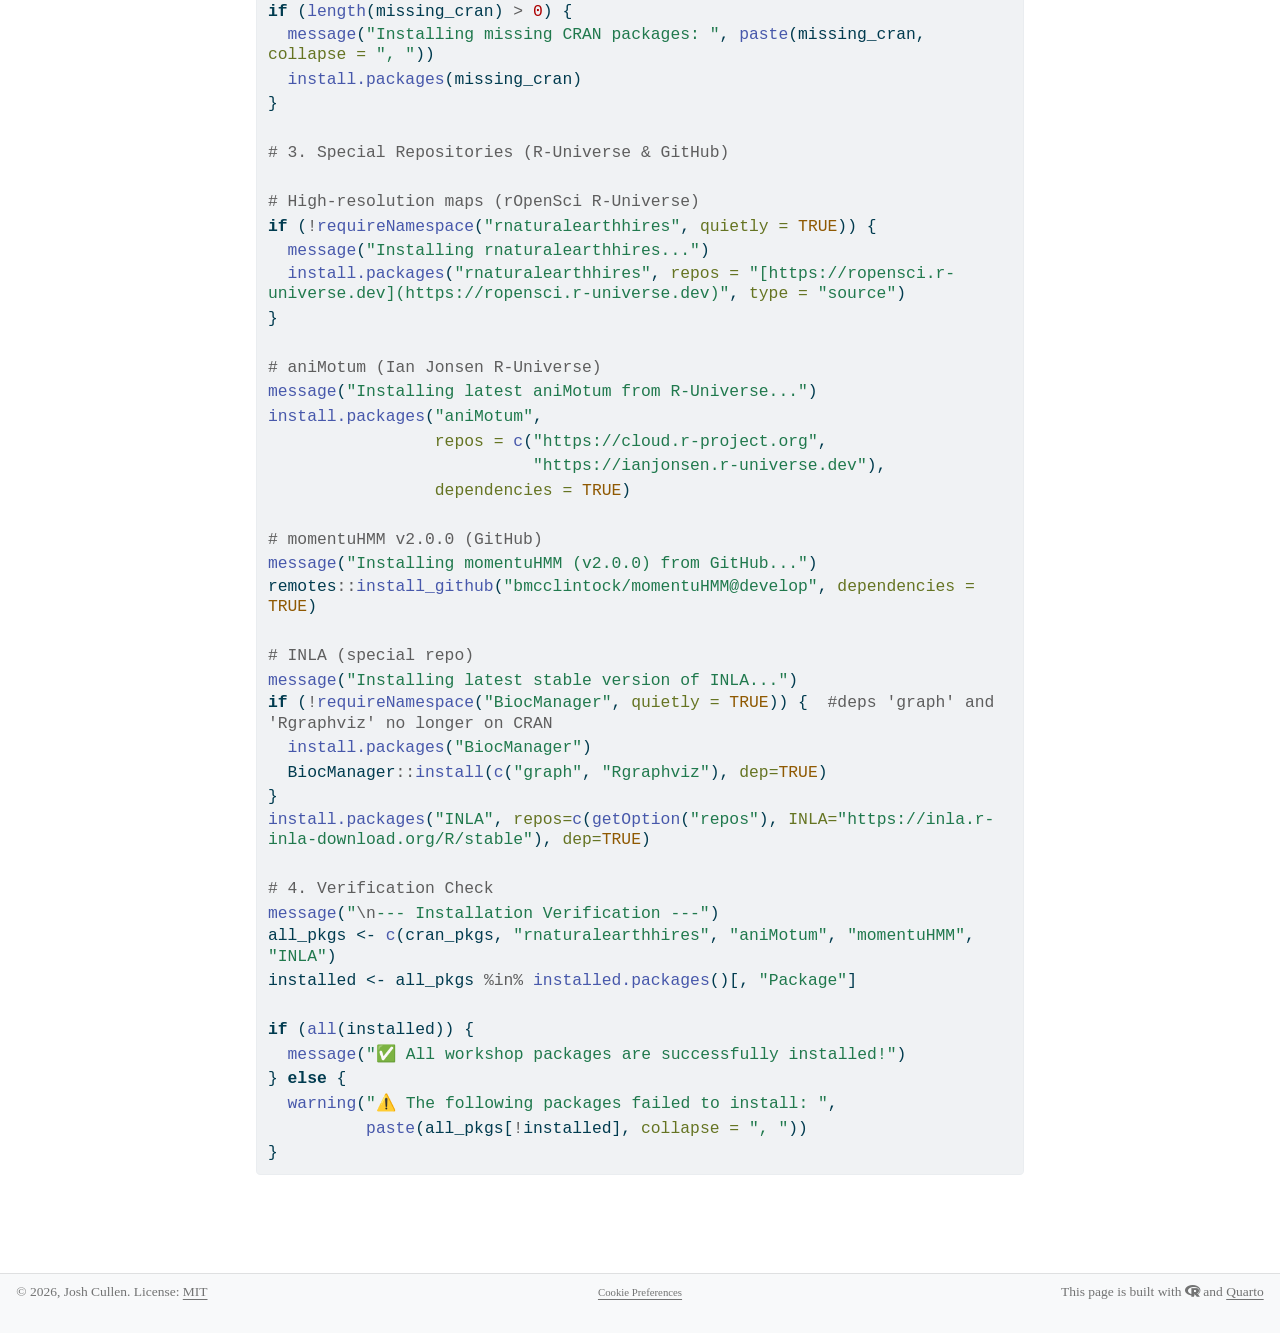
<file: workshop-prep.html>
<!DOCTYPE html>
<html xmlns="http://www.w3.org/1999/xhtml" lang="en" xml:lang="en"><head>

<meta charset="utf-8">
<meta name="generator" content="quarto-1.9.37">

<meta name="viewport" content="width=device-width, initial-scale=1.0, user-scalable=yes">


<title>Preparing for the Workshop – Advanced Animal Movement Modelling Workshop</title>
<style>
/* Default styles provided by pandoc.
** See https://pandoc.org/MANUAL.html#variables-for-html for config info.
*/
code{white-space: pre-wrap;}
span.smallcaps{font-variant: small-caps;}
div.columns{display: flex; gap: min(4vw, 1.5em);}
div.column{flex: auto; overflow-x: auto;}
div.hanging-indent{margin-left: 1.5em; text-indent: -1.5em;}
ul.task-list{list-style: none;}
ul.task-list li input[type="checkbox"] {
  width: 0.8em;
  margin: 0 0.8em 0.2em -1em; /* quarto-specific, see https://github.com/quarto-dev/quarto-cli/issues/4556 */ 
  vertical-align: middle;
}
/* CSS for syntax highlighting */
html { -webkit-text-size-adjust: 100%; }
pre > code.sourceCode { white-space: pre; position: relative; }
pre > code.sourceCode > span { display: inline-block; line-height: 1.25; }
pre > code.sourceCode > span:empty { height: 1.2em; }
.sourceCode { overflow: visible; }
code.sourceCode > span { color: inherit; text-decoration: inherit; }
div.sourceCode { margin: 1em 0; }
pre.sourceCode { margin: 0; }
@media screen {
div.sourceCode { overflow: auto; }
}
@media print {
pre > code.sourceCode { white-space: pre-wrap; }
pre > code.sourceCode > span { text-indent: -5em; padding-left: 5em; }
}
pre.numberSource code
  { counter-reset: source-line 0; }
pre.numberSource code > span
  { position: relative; left: -4em; counter-increment: source-line; }
pre.numberSource code > span > a:first-child::before
  { content: counter(source-line);
    position: relative; left: -1em; text-align: right; vertical-align: baseline;
    border: none; display: inline-block;
    -webkit-touch-callout: none; -webkit-user-select: none;
    -khtml-user-select: none; -moz-user-select: none;
    -ms-user-select: none; user-select: none;
    padding: 0 4px; width: 4em;
  }
pre.numberSource { margin-left: 3em;  padding-left: 4px; }
div.sourceCode
  {   }
@media screen {
pre > code.sourceCode > span > a:first-child::before { text-decoration: underline; }
}
</style>


<script src="site_libs/quarto-nav/quarto-nav.js"></script>
<script src="site_libs/clipboard/clipboard.min.js"></script>
<script src="site_libs/quarto-search/autocomplete.umd.js"></script>
<script src="site_libs/quarto-search/fuse.min.js"></script>
<script src="site_libs/quarto-search/quarto-search.js"></script>
<meta name="quarto:offset" content="./">
<script src="site_libs/cookie-consent/cookie-consent.js"></script>
<link href="site_libs/cookie-consent/cookie-consent.css" rel="stylesheet">
<script src="site_libs/quarto-html/quarto.js" type="module"></script>
<script src="site_libs/quarto-html/tabsets/tabsets.js" type="module"></script>
<script src="site_libs/quarto-html/popper.min.js"></script>
<script src="site_libs/quarto-html/tippy.umd.min.js"></script>
<script src="site_libs/quarto-html/anchor.min.js"></script>
<link href="site_libs/quarto-html/tippy.css" rel="stylesheet">
<link href="site_libs/quarto-html/quarto-syntax-highlighting-7f8f88aac4f3542376d5c11b86a4c14d.css" rel="stylesheet" class="quarto-color-scheme" id="quarto-text-highlighting-styles">
<link href="site_libs/quarto-html/quarto-syntax-highlighting-dark-d0ae9245876894da5ac7e18953ecc5cc.css" rel="stylesheet" class="quarto-color-scheme quarto-color-alternate" id="quarto-text-highlighting-styles">
<link href="site_libs/quarto-html/quarto-syntax-highlighting-7f8f88aac4f3542376d5c11b86a4c14d.css" rel="stylesheet" class="quarto-color-scheme-extra" id="quarto-text-highlighting-styles">
<script src="site_libs/bootstrap/bootstrap.min.js"></script>
<link href="site_libs/bootstrap/bootstrap-icons.css" rel="stylesheet">
<link href="site_libs/bootstrap/bootstrap-4c6b800c0b29365fd100e1885ad86c78.min.css" rel="stylesheet" append-hash="true" class="quarto-color-scheme" id="quarto-bootstrap" data-mode="light">
<link href="site_libs/bootstrap/bootstrap-dark-bb8eefaf9987653784a242d0db694de2.min.css" rel="stylesheet" append-hash="true" class="quarto-color-scheme quarto-color-alternate" id="quarto-bootstrap" data-mode="dark">
<link href="site_libs/bootstrap/bootstrap-4c6b800c0b29365fd100e1885ad86c78.min.css" rel="stylesheet" append-hash="true" class="quarto-color-scheme-extra" id="quarto-bootstrap" data-mode="light">
<link href="site_libs/quarto-contrib/fontawesome6-6.7.2/all.min.css" rel="stylesheet">
<link href="site_libs/quarto-contrib/fontawesome6-6.7.2/latex-fontsize.css" rel="stylesheet">
<script id="quarto-search-options" type="application/json">{
  "location": "sidebar",
  "copy-button": false,
  "collapse-after": 3,
  "panel-placement": "start",
  "type": "textbox",
  "limit": 50,
  "keyboard-shortcut": [
    "f",
    "/",
    "s"
  ],
  "show-item-context": false,
  "language": {
    "search-no-results-text": "No results",
    "search-matching-documents-text": "matching documents",
    "search-copy-link-title": "Copy link to search",
    "search-hide-matches-text": "Hide additional matches",
    "search-more-match-text": "more match in this document",
    "search-more-matches-text": "more matches in this document",
    "search-clear-button-title": "Clear",
    "search-text-placeholder": "",
    "search-detached-cancel-button-title": "Cancel",
    "search-submit-button-title": "Submit",
    "search-label": "Search"
  }
}</script>
<script async="" src="https://www.googletagmanager.com/gtag/js?id=G-0DERJBQRLR"></script>

<script type="text/plain" cookie-consent="tracking">

window.dataLayer = window.dataLayer || [];
function gtag(){dataLayer.push(arguments);}
gtag('js', new Date());
gtag('config', 'G-0DERJBQRLR', { 'anonymize_ip': true});
</script>

<script type="text/javascript" charset="UTF-8">
document.addEventListener('DOMContentLoaded', function () {
cookieconsent.run({
  "notice_banner_type":"simple",
  "consent_type":"implied",
  "palette":"light",
  "language":"en",
  "page_load_consent_levels":["strictly-necessary","functionality","tracking","targeting"],
  "notice_banner_reject_button_hide":false,
  "preferences_center_close_button_hide":false,
  "website_name":""
  ,
"language":"en"
  });
});
</script> 
  


</head>

<body class="nav-sidebar docked quarto-light"><script id="quarto-html-before-body" type="application/javascript">
    const toggleBodyColorMode = (bsSheetEl) => {
      const mode = bsSheetEl.getAttribute("data-mode");
      const bodyEl = window.document.querySelector("body");
      if (mode === "dark") {
        bodyEl.classList.add("quarto-dark");
        bodyEl.classList.remove("quarto-light");
      } else {
        bodyEl.classList.add("quarto-light");
        bodyEl.classList.remove("quarto-dark");
      }
    }
    const toggleBodyColorPrimary = () => {
      const bsSheetEl = window.document.querySelector("link#quarto-bootstrap:not([rel=disabled-stylesheet])");
      if (bsSheetEl) {
        toggleBodyColorMode(bsSheetEl);
      }
    }
    const setColorSchemeToggle = (alternate) => {
      const toggles = window.document.querySelectorAll('.quarto-color-scheme-toggle');
      for (let i=0; i < toggles.length; i++) {
        const toggle = toggles[i];
        if (toggle) {
          if (alternate) {
            toggle.classList.add("alternate");
          } else {
            toggle.classList.remove("alternate");
          }
        }
      }
    };
    const toggleColorMode = (alternate) => {
      // Switch the stylesheets
      const primaryStylesheets = window.document.querySelectorAll('link.quarto-color-scheme:not(.quarto-color-alternate)');
      const alternateStylesheets = window.document.querySelectorAll('link.quarto-color-scheme.quarto-color-alternate');
      manageTransitions('#quarto-margin-sidebar .nav-link', false);
      if (alternate) {
        // note: dark is layered on light, we don't disable primary!
        enableStylesheet(alternateStylesheets);
        for (const sheetNode of alternateStylesheets) {
          if (sheetNode.id === "quarto-bootstrap") {
            toggleBodyColorMode(sheetNode);
          }
        }
      } else {
        disableStylesheet(alternateStylesheets);
        enableStylesheet(primaryStylesheets)
        toggleBodyColorPrimary();
      }
      manageTransitions('#quarto-margin-sidebar .nav-link', true);
      // Switch the toggles
      setColorSchemeToggle(alternate)
      // Hack to workaround the fact that safari doesn't
      // properly recolor the scrollbar when toggling (#1455)
      if (navigator.userAgent.indexOf('Safari') > 0 && navigator.userAgent.indexOf('Chrome') == -1) {
        manageTransitions("body", false);
        window.scrollTo(0, 1);
        setTimeout(() => {
          window.scrollTo(0, 0);
          manageTransitions("body", true);
        }, 40);
      }
    }
    const disableStylesheet = (stylesheets) => {
      for (let i=0; i < stylesheets.length; i++) {
        const stylesheet = stylesheets[i];
        stylesheet.rel = 'disabled-stylesheet';
      }
    }
    const enableStylesheet = (stylesheets) => {
      for (let i=0; i < stylesheets.length; i++) {
        const stylesheet = stylesheets[i];
        if(stylesheet.rel !== 'stylesheet') { // for Chrome, which will still FOUC without this check
          stylesheet.rel = 'stylesheet';
        }
      }
    }
    const manageTransitions = (selector, allowTransitions) => {
      const els = window.document.querySelectorAll(selector);
      for (let i=0; i < els.length; i++) {
        const el = els[i];
        if (allowTransitions) {
          el.classList.remove('notransition');
        } else {
          el.classList.add('notransition');
        }
      }
    }
    const isFileUrl = () => {
      return window.location.protocol === 'file:';
    }
    const hasAlternateSentinel = () => {
      let styleSentinel = getColorSchemeSentinel();
      if (styleSentinel !== null) {
        return styleSentinel === "alternate";
      } else {
        return false;
      }
    }
    const setStyleSentinel = (alternate) => {
      const value = alternate ? "alternate" : "default";
      if (!isFileUrl()) {
        window.localStorage.setItem("quarto-color-scheme", value);
      } else {
        localAlternateSentinel = value;
      }
    }
    const getColorSchemeSentinel = () => {
      if (!isFileUrl()) {
        const storageValue = window.localStorage.getItem("quarto-color-scheme");
        return storageValue != null ? storageValue : localAlternateSentinel;
      } else {
        return localAlternateSentinel;
      }
    }
    const toggleGiscusIfUsed = (isAlternate, darkModeDefault) => {
      const baseTheme = document.querySelector('#giscus-base-theme')?.value ?? 'light';
      const alternateTheme = document.querySelector('#giscus-alt-theme')?.value ?? 'dark';
      let newTheme = '';
      if(authorPrefersDark) {
        newTheme = isAlternate ? baseTheme : alternateTheme;
      } else {
        newTheme = isAlternate ? alternateTheme : baseTheme;
      }
      const changeGiscusTheme = () => {
        // From: https://github.com/giscus/giscus/issues/336
        const sendMessage = (message) => {
          const iframe = document.querySelector('iframe.giscus-frame');
          if (!iframe) return;
          iframe.contentWindow.postMessage({ giscus: message }, 'https://giscus.app');
        }
        sendMessage({
          setConfig: {
            theme: newTheme
          }
        });
      }
      const isGiscussLoaded = window.document.querySelector('iframe.giscus-frame') !== null;
      if (isGiscussLoaded) {
        changeGiscusTheme();
      }
    };
    const authorPrefersDark = false;
    const darkModeDefault = authorPrefersDark;
      document.querySelector('link#quarto-text-highlighting-styles.quarto-color-scheme-extra').rel = 'disabled-stylesheet';
      document.querySelector('link#quarto-bootstrap.quarto-color-scheme-extra').rel = 'disabled-stylesheet';
    let localAlternateSentinel = darkModeDefault ? 'alternate' : 'default';
    // Dark / light mode switch
    window.quartoToggleColorScheme = () => {
      // Read the current dark / light value
      let toAlternate = !hasAlternateSentinel();
      toggleColorMode(toAlternate);
      setStyleSentinel(toAlternate);
      toggleGiscusIfUsed(toAlternate, darkModeDefault);
      window.dispatchEvent(new Event('resize'));
    };
    // Switch to dark mode if need be
    if (hasAlternateSentinel()) {
      toggleColorMode(true);
    } else {
      toggleColorMode(false);
    }
  </script>

<div id="quarto-search-results"></div>
  <header id="quarto-header" class="headroom fixed-top">
  <nav class="quarto-secondary-nav">
    <div class="container-fluid d-flex">
      <button type="button" class="quarto-btn-toggle btn" data-bs-toggle="collapse" role="button" data-bs-target=".quarto-sidebar-collapse-item" aria-controls="quarto-sidebar" aria-expanded="false" aria-label="Toggle sidebar navigation" onclick="if (window.quartoToggleHeadroom) { window.quartoToggleHeadroom(); }">
        <i class="bi bi-layout-text-sidebar-reverse"></i>
      </button>
        <nav class="quarto-page-breadcrumbs" aria-label="breadcrumb"><ol class="breadcrumb"><li class="breadcrumb-item"><a href="./index.html">Workshop information</a></li><li class="breadcrumb-item"><a href="./workshop-prep.html">Preparing for Workshop</a></li></ol></nav>
        <a class="flex-grow-1" role="navigation" data-bs-toggle="collapse" data-bs-target=".quarto-sidebar-collapse-item" aria-controls="quarto-sidebar" aria-expanded="false" aria-label="Toggle sidebar navigation" onclick="if (window.quartoToggleHeadroom) { window.quartoToggleHeadroom(); }">      
        </a>
      <button type="button" class="btn quarto-search-button" aria-label="Search" onclick="window.quartoOpenSearch();">
        <i class="bi bi-search"></i>
      </button>
    </div>
  </nav>
</header>
<!-- content -->
<div id="quarto-content" class="quarto-container page-columns page-rows-contents page-layout-article">
<!-- sidebar -->
  <nav id="quarto-sidebar" class="sidebar collapse collapse-horizontal quarto-sidebar-collapse-item sidebar-navigation docked overflow-auto">
    <div class="pt-lg-2 mt-2 text-left sidebar-header">
    <div class="sidebar-title mb-0 py-0">
      <a href="./">Advanced Animal Movement Modelling Workshop</a> 
        <div class="sidebar-tools-main">
    <a href="https://github.com/joshcullen/advanced_animal_movement_workshop" title="GitHub Repo" class="quarto-navigation-tool px-1" aria-label="GitHub Repo"><i class="bi bi-github"></i></a>
  <a href="" class="quarto-color-scheme-toggle quarto-navigation-tool  px-1" onclick="window.quartoToggleColorScheme(); return false;" title="Toggle dark mode"><i class="bi"></i></a>
</div>
    </div>
      </div>
        <div class="mt-2 flex-shrink-0 align-items-center">
        <div class="sidebar-search">
        <div id="quarto-search" class="" title="Search"></div>
        </div>
        </div>
    <div class="sidebar-menu-container"> 
    <ul class="list-unstyled mt-1">
        <li class="sidebar-item sidebar-item-section">
      <div class="sidebar-item-container"> 
            <a class="sidebar-item-text sidebar-link text-start" data-bs-toggle="collapse" data-bs-target="#quarto-sidebar-section-1" role="navigation" aria-expanded="true">
 <span class="menu-text">Workshop information</span></a>
          <a class="sidebar-item-toggle text-start" data-bs-toggle="collapse" data-bs-target="#quarto-sidebar-section-1" role="navigation" aria-expanded="true" aria-label="Toggle section">
            <i class="bi bi-chevron-right ms-2"></i>
          </a> 
      </div>
      <ul id="quarto-sidebar-section-1" class="collapse list-unstyled sidebar-section depth1 show">  
          <li class="sidebar-item">
  <div class="sidebar-item-container"> 
  <a href="./index.html" class="sidebar-item-text sidebar-link">
 <span class="menu-text">Overview</span></a>
  </div>
</li>
          <li class="sidebar-item">
  <div class="sidebar-item-container"> 
  <a href="./workshop-schedule.html" class="sidebar-item-text sidebar-link">
 <span class="menu-text">Schedule</span></a>
  </div>
</li>
          <li class="sidebar-item">
  <div class="sidebar-item-container"> 
  <a href="./workshop-materials.html" class="sidebar-item-text sidebar-link">
 <span class="menu-text">Materials</span></a>
  </div>
</li>
          <li class="sidebar-item">
  <div class="sidebar-item-container"> 
  <a href="./workshop-resources.html" class="sidebar-item-text sidebar-link">
 <span class="menu-text">Useful Resources</span></a>
  </div>
</li>
          <li class="sidebar-item">
  <div class="sidebar-item-container"> 
  <a href="./workshop-prep.html" class="sidebar-item-text sidebar-link active">
 <span class="menu-text">Preparing for Workshop</span></a>
  </div>
</li>
      </ul>
  </li>
        <li class="sidebar-item sidebar-item-section">
      <div class="sidebar-item-container"> 
            <a class="sidebar-item-text sidebar-link text-start" data-bs-toggle="collapse" data-bs-target="#quarto-sidebar-section-2" role="navigation" aria-expanded="true">
 <span class="menu-text">Computing</span></a>
          <a class="sidebar-item-toggle text-start" data-bs-toggle="collapse" data-bs-target="#quarto-sidebar-section-2" role="navigation" aria-expanded="true" aria-label="Toggle section">
            <i class="bi bi-chevron-right ms-2"></i>
          </a> 
      </div>
      <ul id="quarto-sidebar-section-2" class="collapse list-unstyled sidebar-section depth1 show">  
          <li class="sidebar-item">
  <div class="sidebar-item-container"> 
  <a href="./computing-troubleshooting.html" class="sidebar-item-text sidebar-link">
 <span class="menu-text">Troubleshooting</span></a>
  </div>
</li>
      </ul>
  </li>
    </ul>
    </div>
</nav>
<div id="quarto-sidebar-glass" class="quarto-sidebar-collapse-item" data-bs-toggle="collapse" data-bs-target=".quarto-sidebar-collapse-item"></div>
<!-- margin-sidebar -->
    <div id="quarto-margin-sidebar" class="sidebar margin-sidebar">
        <nav id="TOC" role="doc-toc" class="toc-active">
    <h2 id="toc-title">On this page</h2>
   
  <ul>
  <li><a href="#automated-r-package-installation" id="toc-automated-r-package-installation" class="nav-link active" data-scroll-target="#automated-r-package-installation">Automated R Package Installation</a></li>
  </ul>
</nav>
    </div>
<!-- main -->
<main class="content" id="quarto-document-content">


<header id="title-block-header" class="quarto-title-block default"><nav class="quarto-page-breadcrumbs quarto-title-breadcrumbs d-none d-lg-block" aria-label="breadcrumb"><ol class="breadcrumb"><li class="breadcrumb-item"><a href="./index.html">Workshop information</a></li><li class="breadcrumb-item"><a href="./workshop-prep.html">Preparing for Workshop</a></li></ol></nav>
<div class="quarto-title">
<h1 class="title">Preparing for the Workshop</h1>
<p class="subtitle lead">Software Installation &amp; R Package Setup</p>
</div>



<div class="quarto-title-meta">

    
  
    
  </div>
  


</header>


<p>This workshop assumes a working knowledge of R and RStudio (or Positron / VS Code). Please complete the installation steps below <strong>before attending Day 1</strong> to ensure all required packages and system toolchains are working properly.</p>
<div class="callout callout-style-default callout-warning callout-titled">
<div class="callout-header d-flex align-content-center">
<div class="callout-icon-container">
<i class="callout-icon"></i>
</div>
<div class="callout-title-container flex-fill">
<span class="screen-reader-only">Warning</span>🛠️ Developer Tools Required
</div>
</div>
<div class="callout-body-container callout-body">
<p>Some spatial and state-space packages (<code>momentuHMM</code>, <code>aniMotum</code>, <code>ctmm</code>) compile C++ code locally during installation: * <strong>Windows Users:</strong> Download and install <a href="https://cran.r-project.org/bin/windows/Rtools/">Rtools</a> corresponding to your R version. * <strong>macOS Users:</strong> Install Xcode Command Line Tools by running <code>xcode-select --install</code> in your Terminal. You may also need a suitable <a href="https://github.com/fxcoudert/gfortran-for-macOS/releases">gfortran compiler</a>.</p>
</div>
</div>
<hr>
<section id="automated-r-package-installation" class="level2">
<h2 class="anchored" data-anchor-id="automated-r-package-installation">Automated R Package Installation</h2>
<p>Copy and paste the code chunk below directly into your R console. This script automatically checks for missing packages, installs standard versions from CRAN, and pulls bleeding-edge versions from R-Universe or GitHub.</p>
<div class="code-copy-outer-scaffold"><div class="sourceCode" id="cb1"><pre class="sourceCode r code-with-copy"><code class="sourceCode r"><span id="cb1-1"><a href="#cb1-1" aria-hidden="true" tabindex="-1"></a><span class="co"># ==============================================================================</span></span>
<span id="cb1-2"><a href="#cb1-2" aria-hidden="true" tabindex="-1"></a><span class="co"># Workshop Package Installer</span></span>
<span id="cb1-3"><a href="#cb1-3" aria-hidden="true" tabindex="-1"></a><span class="co"># Advanced Animal Movement Modelling Training Workshop (2026)</span></span>
<span id="cb1-4"><a href="#cb1-4" aria-hidden="true" tabindex="-1"></a><span class="co"># ==============================================================================</span></span>
<span id="cb1-5"><a href="#cb1-5" aria-hidden="true" tabindex="-1"></a></span>
<span id="cb1-6"><a href="#cb1-6" aria-hidden="true" tabindex="-1"></a><span class="co"># 1. Install package managers if missing</span></span>
<span id="cb1-7"><a href="#cb1-7" aria-hidden="true" tabindex="-1"></a><span class="cf">if</span> (<span class="sc">!</span><span class="fu">requireNamespace</span>(<span class="st">"remotes"</span>, <span class="at">quietly =</span> <span class="cn">TRUE</span>)) <span class="fu">install.packages</span>(<span class="st">"remotes"</span>)</span>
<span id="cb1-8"><a href="#cb1-8" aria-hidden="true" tabindex="-1"></a><span class="cf">if</span> (<span class="sc">!</span><span class="fu">requireNamespace</span>(<span class="st">"pak"</span>, <span class="at">quietly =</span> <span class="cn">TRUE</span>)) <span class="fu">install.packages</span>(<span class="st">"pak"</span>)</span>
<span id="cb1-9"><a href="#cb1-9" aria-hidden="true" tabindex="-1"></a></span>
<span id="cb1-10"><a href="#cb1-10" aria-hidden="true" tabindex="-1"></a><span class="co"># 2. Standard CRAN Packages</span></span>
<span id="cb1-11"><a href="#cb1-11" aria-hidden="true" tabindex="-1"></a>cran_pkgs <span class="ot">&lt;-</span> <span class="fu">c</span>(</span>
<span id="cb1-12"><a href="#cb1-12" aria-hidden="true" tabindex="-1"></a>  <span class="co"># Session 1: Foundations &amp; Data Wrangling</span></span>
<span id="cb1-13"><a href="#cb1-13" aria-hidden="true" tabindex="-1"></a>  <span class="st">"tidyverse"</span>, <span class="st">"readxl"</span>, <span class="st">"plotly"</span>, <span class="st">"bayesmove"</span>, <span class="st">"shinythemes"</span>, </span>
<span id="cb1-14"><a href="#cb1-14" aria-hidden="true" tabindex="-1"></a>  <span class="st">"viridis"</span>, <span class="st">"rnaturalearth"</span>, <span class="st">"scico"</span>, <span class="st">"amt"</span>,</span>
<span id="cb1-15"><a href="#cb1-15" aria-hidden="true" tabindex="-1"></a>  </span>
<span id="cb1-16"><a href="#cb1-16" aria-hidden="true" tabindex="-1"></a>  <span class="co"># Session 2: Space Use &amp; Movement</span></span>
<span id="cb1-17"><a href="#cb1-17" aria-hidden="true" tabindex="-1"></a>  <span class="st">"terra"</span>, <span class="st">"tidyterra"</span>, <span class="st">"tictoc"</span>, <span class="st">"units"</span>, <span class="st">"move"</span>, <span class="st">"ctmm"</span>, </span>
<span id="cb1-18"><a href="#cb1-18" aria-hidden="true" tabindex="-1"></a>  <span class="st">"progressr"</span>, <span class="st">"furrr"</span>,</span>
<span id="cb1-19"><a href="#cb1-19" aria-hidden="true" tabindex="-1"></a>  </span>
<span id="cb1-20"><a href="#cb1-20" aria-hidden="true" tabindex="-1"></a>  <span class="co"># Session 3: Behavioural State Estimation</span></span>
<span id="cb1-21"><a href="#cb1-21" aria-hidden="true" tabindex="-1"></a>  <span class="st">"ggforce"</span>, <span class="st">"optimx"</span>, <span class="st">"car"</span>, <span class="st">"future.apply"</span>, <span class="st">"doFuture"</span>, <span class="st">"mitools"</span>,</span>
<span id="cb1-22"><a href="#cb1-22" aria-hidden="true" tabindex="-1"></a>  <span class="st">"glmmTMB"</span>,</span>
<span id="cb1-23"><a href="#cb1-23" aria-hidden="true" tabindex="-1"></a>  </span>
<span id="cb1-24"><a href="#cb1-24" aria-hidden="true" tabindex="-1"></a>  <span class="co"># Session 4: Remote Sensing &amp; Earth Observation</span></span>
<span id="cb1-25"><a href="#cb1-25" aria-hidden="true" tabindex="-1"></a>  <span class="st">"rsi"</span>, <span class="st">"rstac"</span>, <span class="st">"osmdata"</span>, <span class="st">"elevatr"</span>, <span class="st">"ncdf4"</span>,</span>
<span id="cb1-26"><a href="#cb1-26" aria-hidden="true" tabindex="-1"></a>  </span>
<span id="cb1-27"><a href="#cb1-27" aria-hidden="true" tabindex="-1"></a>  <span class="co"># Session 5: Species-Habitat Associations &amp; SSFs</span></span>
<span id="cb1-28"><a href="#cb1-28" aria-hidden="true" tabindex="-1"></a>  <span class="st">"lwgeom"</span>, <span class="st">"mgcv"</span>, <span class="st">"gratia"</span>,</span>
<span id="cb1-29"><a href="#cb1-29" aria-hidden="true" tabindex="-1"></a>  </span>
<span id="cb1-30"><a href="#cb1-30" aria-hidden="true" tabindex="-1"></a>  <span class="co"># Session 6: Bayesian Modelling</span></span>
<span id="cb1-31"><a href="#cb1-31" aria-hidden="true" tabindex="-1"></a>  <span class="st">"brms"</span>, <span class="st">"rstan"</span>, <span class="st">"bayesplot"</span>, <span class="st">"tidybayes"</span>, <span class="st">"inlabru"</span>, <span class="st">"fmesher"</span>,</span>
<span id="cb1-32"><a href="#cb1-32" aria-hidden="true" tabindex="-1"></a>  <span class="st">"patchwork"</span></span>
<span id="cb1-33"><a href="#cb1-33" aria-hidden="true" tabindex="-1"></a>)</span>
<span id="cb1-34"><a href="#cb1-34" aria-hidden="true" tabindex="-1"></a></span>
<span id="cb1-35"><a href="#cb1-35" aria-hidden="true" tabindex="-1"></a><span class="co"># Install missing CRAN packages</span></span>
<span id="cb1-36"><a href="#cb1-36" aria-hidden="true" tabindex="-1"></a>missing_cran <span class="ot">&lt;-</span> cran_pkgs[<span class="sc">!</span>(cran_pkgs <span class="sc">%in%</span> <span class="fu">installed.packages</span>()[, <span class="st">"Package"</span>])]</span>
<span id="cb1-37"><a href="#cb1-37" aria-hidden="true" tabindex="-1"></a><span class="cf">if</span> (<span class="fu">length</span>(missing_cran) <span class="sc">&gt;</span> <span class="dv">0</span>) {</span>
<span id="cb1-38"><a href="#cb1-38" aria-hidden="true" tabindex="-1"></a>  <span class="fu">message</span>(<span class="st">"Installing missing CRAN packages: "</span>, <span class="fu">paste</span>(missing_cran, <span class="at">collapse =</span> <span class="st">", "</span>))</span>
<span id="cb1-39"><a href="#cb1-39" aria-hidden="true" tabindex="-1"></a>  <span class="fu">install.packages</span>(missing_cran)</span>
<span id="cb1-40"><a href="#cb1-40" aria-hidden="true" tabindex="-1"></a>}</span>
<span id="cb1-41"><a href="#cb1-41" aria-hidden="true" tabindex="-1"></a></span>
<span id="cb1-42"><a href="#cb1-42" aria-hidden="true" tabindex="-1"></a><span class="co"># 3. Special Repositories (R-Universe &amp; GitHub)</span></span>
<span id="cb1-43"><a href="#cb1-43" aria-hidden="true" tabindex="-1"></a></span>
<span id="cb1-44"><a href="#cb1-44" aria-hidden="true" tabindex="-1"></a><span class="co"># High-resolution maps (rOpenSci R-Universe)</span></span>
<span id="cb1-45"><a href="#cb1-45" aria-hidden="true" tabindex="-1"></a><span class="cf">if</span> (<span class="sc">!</span><span class="fu">requireNamespace</span>(<span class="st">"rnaturalearthhires"</span>, <span class="at">quietly =</span> <span class="cn">TRUE</span>)) {</span>
<span id="cb1-46"><a href="#cb1-46" aria-hidden="true" tabindex="-1"></a>  <span class="fu">message</span>(<span class="st">"Installing rnaturalearthhires..."</span>)</span>
<span id="cb1-47"><a href="#cb1-47" aria-hidden="true" tabindex="-1"></a>  <span class="fu">install.packages</span>(<span class="st">"rnaturalearthhires"</span>, <span class="at">repos =</span> <span class="st">"[https://ropensci.r-universe.dev](https://ropensci.r-universe.dev)"</span>, <span class="at">type =</span> <span class="st">"source"</span>)</span>
<span id="cb1-48"><a href="#cb1-48" aria-hidden="true" tabindex="-1"></a>}</span>
<span id="cb1-49"><a href="#cb1-49" aria-hidden="true" tabindex="-1"></a></span>
<span id="cb1-50"><a href="#cb1-50" aria-hidden="true" tabindex="-1"></a><span class="co"># aniMotum (Ian Jonsen R-Universe)</span></span>
<span id="cb1-51"><a href="#cb1-51" aria-hidden="true" tabindex="-1"></a><span class="fu">message</span>(<span class="st">"Installing latest aniMotum from R-Universe..."</span>)</span>
<span id="cb1-52"><a href="#cb1-52" aria-hidden="true" tabindex="-1"></a><span class="fu">install.packages</span>(<span class="st">"aniMotum"</span>, </span>
<span id="cb1-53"><a href="#cb1-53" aria-hidden="true" tabindex="-1"></a>                 <span class="at">repos =</span> <span class="fu">c</span>(<span class="st">"https://cloud.r-project.org"</span>,</span>
<span id="cb1-54"><a href="#cb1-54" aria-hidden="true" tabindex="-1"></a>                           <span class="st">"https://ianjonsen.r-universe.dev"</span>),</span>
<span id="cb1-55"><a href="#cb1-55" aria-hidden="true" tabindex="-1"></a>                 <span class="at">dependencies =</span> <span class="cn">TRUE</span>)</span>
<span id="cb1-56"><a href="#cb1-56" aria-hidden="true" tabindex="-1"></a></span>
<span id="cb1-57"><a href="#cb1-57" aria-hidden="true" tabindex="-1"></a><span class="co"># momentuHMM v2.0.0 (GitHub)</span></span>
<span id="cb1-58"><a href="#cb1-58" aria-hidden="true" tabindex="-1"></a><span class="fu">message</span>(<span class="st">"Installing momentuHMM (v2.0.0) from GitHub..."</span>)</span>
<span id="cb1-59"><a href="#cb1-59" aria-hidden="true" tabindex="-1"></a>remotes<span class="sc">::</span><span class="fu">install_github</span>(<span class="st">"bmcclintock/momentuHMM@develop"</span>, <span class="at">dependencies =</span> <span class="cn">TRUE</span>)</span>
<span id="cb1-60"><a href="#cb1-60" aria-hidden="true" tabindex="-1"></a></span>
<span id="cb1-61"><a href="#cb1-61" aria-hidden="true" tabindex="-1"></a><span class="co"># INLA (special repo)</span></span>
<span id="cb1-62"><a href="#cb1-62" aria-hidden="true" tabindex="-1"></a><span class="fu">message</span>(<span class="st">"Installing latest stable version of INLA..."</span>)</span>
<span id="cb1-63"><a href="#cb1-63" aria-hidden="true" tabindex="-1"></a><span class="cf">if</span> (<span class="sc">!</span><span class="fu">requireNamespace</span>(<span class="st">"BiocManager"</span>, <span class="at">quietly =</span> <span class="cn">TRUE</span>)) {  <span class="co">#deps 'graph' and 'Rgraphviz' no longer on CRAN</span></span>
<span id="cb1-64"><a href="#cb1-64" aria-hidden="true" tabindex="-1"></a>  <span class="fu">install.packages</span>(<span class="st">"BiocManager"</span>)</span>
<span id="cb1-65"><a href="#cb1-65" aria-hidden="true" tabindex="-1"></a>  BiocManager<span class="sc">::</span><span class="fu">install</span>(<span class="fu">c</span>(<span class="st">"graph"</span>, <span class="st">"Rgraphviz"</span>), <span class="at">dep=</span><span class="cn">TRUE</span>)</span>
<span id="cb1-66"><a href="#cb1-66" aria-hidden="true" tabindex="-1"></a>}</span>
<span id="cb1-67"><a href="#cb1-67" aria-hidden="true" tabindex="-1"></a><span class="fu">install.packages</span>(<span class="st">"INLA"</span>, <span class="at">repos=</span><span class="fu">c</span>(<span class="fu">getOption</span>(<span class="st">"repos"</span>), <span class="at">INLA=</span><span class="st">"https://inla.r-inla-download.org/R/stable"</span>), <span class="at">dep=</span><span class="cn">TRUE</span>)</span>
<span id="cb1-68"><a href="#cb1-68" aria-hidden="true" tabindex="-1"></a></span>
<span id="cb1-69"><a href="#cb1-69" aria-hidden="true" tabindex="-1"></a><span class="co"># 4. Verification Check</span></span>
<span id="cb1-70"><a href="#cb1-70" aria-hidden="true" tabindex="-1"></a><span class="fu">message</span>(<span class="st">"</span><span class="sc">\n</span><span class="st">--- Installation Verification ---"</span>)</span>
<span id="cb1-71"><a href="#cb1-71" aria-hidden="true" tabindex="-1"></a>all_pkgs <span class="ot">&lt;-</span> <span class="fu">c</span>(cran_pkgs, <span class="st">"rnaturalearthhires"</span>, <span class="st">"aniMotum"</span>, <span class="st">"momentuHMM"</span>, <span class="st">"INLA"</span>)</span>
<span id="cb1-72"><a href="#cb1-72" aria-hidden="true" tabindex="-1"></a>installed <span class="ot">&lt;-</span> all_pkgs <span class="sc">%in%</span> <span class="fu">installed.packages</span>()[, <span class="st">"Package"</span>]</span>
<span id="cb1-73"><a href="#cb1-73" aria-hidden="true" tabindex="-1"></a></span>
<span id="cb1-74"><a href="#cb1-74" aria-hidden="true" tabindex="-1"></a><span class="cf">if</span> (<span class="fu">all</span>(installed)) {</span>
<span id="cb1-75"><a href="#cb1-75" aria-hidden="true" tabindex="-1"></a>  <span class="fu">message</span>(<span class="st">"✅ All workshop packages are successfully installed!"</span>)</span>
<span id="cb1-76"><a href="#cb1-76" aria-hidden="true" tabindex="-1"></a>} <span class="cf">else</span> {</span>
<span id="cb1-77"><a href="#cb1-77" aria-hidden="true" tabindex="-1"></a>  <span class="fu">warning</span>(<span class="st">"⚠️ The following packages failed to install: "</span>, </span>
<span id="cb1-78"><a href="#cb1-78" aria-hidden="true" tabindex="-1"></a>          <span class="fu">paste</span>(all_pkgs[<span class="sc">!</span>installed], <span class="at">collapse =</span> <span class="st">", "</span>))</span>
<span id="cb1-79"><a href="#cb1-79" aria-hidden="true" tabindex="-1"></a>}</span></code></pre></div><button title="Copy to Clipboard" class="code-copy-button"><i class="bi"></i></button></div>


</section>

</main> <!-- /main -->
<script id="quarto-html-after-body" type="application/javascript">
  window.document.addEventListener("DOMContentLoaded", function (event) {
    // Ensure there is a toggle, if there isn't float one in the top right
    if (window.document.querySelector('.quarto-color-scheme-toggle') === null) {
      const a = window.document.createElement('a');
      a.classList.add('top-right');
      a.classList.add('quarto-color-scheme-toggle');
      a.href = "";
      a.onclick = function() { try { window.quartoToggleColorScheme(); } catch {} return false; };
      const i = window.document.createElement("i");
      i.classList.add('bi');
      a.appendChild(i);
      window.document.body.appendChild(a);
    }
    setColorSchemeToggle(hasAlternateSentinel())
    const icon = "";
    const anchorJS = new window.AnchorJS();
    anchorJS.options = {
      placement: 'right',
      icon: icon
    };
    anchorJS.add('.anchored');
    const isCodeAnnotation = (el) => {
      for (const clz of el.classList) {
        if (clz.startsWith('code-annotation-')) {                     
          return true;
        }
      }
      return false;
    }
    const onCopySuccess = function(e) {
      // button target
      const button = e.trigger;
      // don't keep focus
      button.blur();
      // flash "checked"
      button.classList.add('code-copy-button-checked');
      var currentTitle = button.getAttribute("title");
      button.setAttribute("title", "Copied!");
      let tooltip;
      if (window.bootstrap) {
        button.setAttribute("data-bs-toggle", "tooltip");
        button.setAttribute("data-bs-placement", "left");
        button.setAttribute("data-bs-title", "Copied!");
        tooltip = new bootstrap.Tooltip(button, 
          { trigger: "manual", 
            customClass: "code-copy-button-tooltip",
            offset: [0, -8]});
        tooltip.show();    
      }
      setTimeout(function() {
        if (tooltip) {
          tooltip.hide();
          button.removeAttribute("data-bs-title");
          button.removeAttribute("data-bs-toggle");
          button.removeAttribute("data-bs-placement");
        }
        button.setAttribute("title", currentTitle);
        button.classList.remove('code-copy-button-checked');
      }, 1000);
      // clear code selection
      e.clearSelection();
    }
    const getTextToCopy = function(trigger) {
      const outerScaffold = trigger.parentElement.cloneNode(true);
      const codeEl = outerScaffold.querySelector('code');
      for (const childEl of codeEl.children) {
        if (isCodeAnnotation(childEl)) {
          childEl.remove();
        }
      }
      return codeEl.innerText;
    }
    const clipboard = new window.ClipboardJS('.code-copy-button:not([data-in-quarto-modal])', {
      text: getTextToCopy
    });
    clipboard.on('success', onCopySuccess);
    if (window.document.getElementById('quarto-embedded-source-code-modal')) {
      const clipboardModal = new window.ClipboardJS('.code-copy-button[data-in-quarto-modal]', {
        text: getTextToCopy,
        container: window.document.getElementById('quarto-embedded-source-code-modal')
      });
      clipboardModal.on('success', onCopySuccess);
    }
      var localhostRegex = new RegExp(/^(?:http|https):\/\/localhost\:?[0-9]*\//);
      var mailtoRegex = new RegExp(/^mailto:/);
        var filterRegex = new RegExp("https:\/\/joshcullen\.github\.io\/advanced_animal_movement_workshop\/");
      var isInternal = (href) => {
          return filterRegex.test(href) || localhostRegex.test(href) || mailtoRegex.test(href);
      }
      // Inspect non-navigation links and adorn them if external
     var links = window.document.querySelectorAll('a[href]:not(.nav-link):not(.navbar-brand):not(.toc-action):not(.sidebar-link):not(.sidebar-item-toggle):not(.pagination-link):not(.no-external):not([aria-hidden]):not(.dropdown-item):not(.quarto-navigation-tool):not(.about-link)');
      for (var i=0; i<links.length; i++) {
        const link = links[i];
        if (!isInternal(link.href)) {
          // undo the damage that might have been done by quarto-nav.js in the case of
          // links that we want to consider external
          if (link.dataset.originalHref !== undefined) {
            link.href = link.dataset.originalHref;
          }
        }
      }
    function tippyHover(el, contentFn, onTriggerFn, onUntriggerFn) {
      const config = {
        allowHTML: true,
        maxWidth: 500,
        delay: 100,
        arrow: false,
        appendTo: function(el) {
            return el.parentElement;
        },
        interactive: true,
        interactiveBorder: 10,
        theme: 'quarto',
        placement: 'bottom-start',
      };
      if (contentFn) {
        config.content = contentFn;
      }
      if (onTriggerFn) {
        config.onTrigger = onTriggerFn;
      }
      if (onUntriggerFn) {
        config.onUntrigger = onUntriggerFn;
      }
      window.tippy(el, config); 
    }
    const noterefs = window.document.querySelectorAll('a[role="doc-noteref"]');
    for (var i=0; i<noterefs.length; i++) {
      const ref = noterefs[i];
      tippyHover(ref, function() {
        // use id or data attribute instead here
        let href = ref.getAttribute('data-footnote-href') || ref.getAttribute('href');
        try { href = new URL(href).hash; } catch {}
        const id = href.replace(/^#\/?/, "");
        const note = window.document.getElementById(id);
        if (note) {
          return note.innerHTML;
        } else {
          return "";
        }
      });
    }
    const xrefs = window.document.querySelectorAll('a.quarto-xref');
    const processXRef = (id, note) => {
      // Strip column container classes
      const stripColumnClz = (el) => {
        el.classList.remove("page-full", "page-columns");
        if (el.children) {
          for (const child of el.children) {
            stripColumnClz(child);
          }
        }
      }
      stripColumnClz(note)
      if (id === null || id.startsWith('sec-')) {
        // Special case sections, only their first couple elements
        const container = document.createElement("div");
        if (note.children && note.children.length > 2) {
          container.appendChild(note.children[0].cloneNode(true));
          for (let i = 1; i < note.children.length; i++) {
            const child = note.children[i];
            if (child.tagName === "P" && child.innerText === "") {
              continue;
            } else {
              container.appendChild(child.cloneNode(true));
              break;
            }
          }
          if (window.Quarto?.typesetMath) {
            window.Quarto.typesetMath(container);
          }
          return container.innerHTML
        } else {
          if (window.Quarto?.typesetMath) {
            window.Quarto.typesetMath(note);
          }
          return note.innerHTML;
        }
      } else {
        // Remove any anchor links if they are present
        const anchorLink = note.querySelector('a.anchorjs-link');
        if (anchorLink) {
          anchorLink.remove();
        }
        if (window.Quarto?.typesetMath) {
          window.Quarto.typesetMath(note);
        }
        if (note.classList.contains("callout")) {
          return note.outerHTML;
        } else {
          return note.innerHTML;
        }
      }
    }
    for (var i=0; i<xrefs.length; i++) {
      const xref = xrefs[i];
      tippyHover(xref, undefined, function(instance) {
        instance.disable();
        let url = xref.getAttribute('href');
        let hash = undefined; 
        if (url.startsWith('#')) {
          hash = url;
        } else {
          try { hash = new URL(url).hash; } catch {}
        }
        if (hash) {
          const id = hash.replace(/^#\/?/, "");
          const note = window.document.getElementById(id);
          if (note !== null) {
            try {
              const html = processXRef(id, note.cloneNode(true));
              instance.setContent(html);
            } finally {
              instance.enable();
              instance.show();
            }
          } else {
            // See if we can fetch this
            fetch(url.split('#')[0])
            .then(res => res.text())
            .then(html => {
              const parser = new DOMParser();
              const htmlDoc = parser.parseFromString(html, "text/html");
              const note = htmlDoc.getElementById(id);
              if (note !== null) {
                const html = processXRef(id, note);
                instance.setContent(html);
              } 
            }).finally(() => {
              instance.enable();
              instance.show();
            });
          }
        } else {
          // See if we can fetch a full url (with no hash to target)
          // This is a special case and we should probably do some content thinning / targeting
          fetch(url)
          .then(res => res.text())
          .then(html => {
            const parser = new DOMParser();
            const htmlDoc = parser.parseFromString(html, "text/html");
            const note = htmlDoc.querySelector('main.content');
            if (note !== null) {
              // This should only happen for chapter cross references
              // (since there is no id in the URL)
              // remove the first header
              if (note.children.length > 0 && note.children[0].tagName === "HEADER") {
                note.children[0].remove();
              }
              const html = processXRef(null, note);
              instance.setContent(html);
            } 
          }).finally(() => {
            instance.enable();
            instance.show();
          });
        }
      }, function(instance) {
      });
    }
        let selectedAnnoteEl;
        const selectorForAnnotation = ( cell, annotation) => {
          let cellAttr = 'data-code-cell="' + cell + '"';
          let lineAttr = 'data-code-annotation="' +  annotation + '"';
          const selector = 'span[' + cellAttr + '][' + lineAttr + ']';
          return selector;
        }
        const selectCodeLines = (annoteEl) => {
          const doc = window.document;
          const targetCell = annoteEl.getAttribute("data-target-cell");
          const targetAnnotation = annoteEl.getAttribute("data-target-annotation");
          const annoteSpan = window.document.querySelector(selectorForAnnotation(targetCell, targetAnnotation));
          const lines = annoteSpan.getAttribute("data-code-lines").split(",");
          const lineIds = lines.map((line) => {
            return targetCell + "-" + line;
          })
          let top = null;
          let height = null;
          let parent = null;
          if (lineIds.length > 0) {
              //compute the position of the single el (top and bottom and make a div)
              const el = window.document.getElementById(lineIds[0]);
              top = el.offsetTop;
              height = el.offsetHeight;
              parent = el.parentElement.parentElement;
            if (lineIds.length > 1) {
              const lastEl = window.document.getElementById(lineIds[lineIds.length - 1]);
              const bottom = lastEl.offsetTop + lastEl.offsetHeight;
              height = bottom - top;
            }
            if (top !== null && height !== null && parent !== null) {
              // cook up a div (if necessary) and position it 
              let div = window.document.getElementById("code-annotation-line-highlight");
              if (div === null) {
                div = window.document.createElement("div");
                div.setAttribute("id", "code-annotation-line-highlight");
                div.style.position = 'absolute';
                parent.appendChild(div);
              }
              div.style.top = top - 2 + "px";
              div.style.height = height + 4 + "px";
              div.style.left = 0;
              let gutterDiv = window.document.getElementById("code-annotation-line-highlight-gutter");
              if (gutterDiv === null) {
                gutterDiv = window.document.createElement("div");
                gutterDiv.setAttribute("id", "code-annotation-line-highlight-gutter");
                gutterDiv.style.position = 'absolute';
                const codeCell = window.document.getElementById(targetCell);
                const gutter = codeCell.querySelector('.code-annotation-gutter');
                gutter.appendChild(gutterDiv);
              }
              gutterDiv.style.top = top - 2 + "px";
              gutterDiv.style.height = height + 4 + "px";
            }
            selectedAnnoteEl = annoteEl;
          }
        };
        const unselectCodeLines = () => {
          const elementsIds = ["code-annotation-line-highlight", "code-annotation-line-highlight-gutter"];
          elementsIds.forEach((elId) => {
            const div = window.document.getElementById(elId);
            if (div) {
              div.remove();
            }
          });
          selectedAnnoteEl = undefined;
        };
          // Handle positioning of the toggle
      window.addEventListener(
        "resize",
        throttle(() => {
          elRect = undefined;
          if (selectedAnnoteEl) {
            selectCodeLines(selectedAnnoteEl);
          }
        }, 10)
      );
      function throttle(fn, ms) {
      let throttle = false;
      let timer;
        return (...args) => {
          if(!throttle) { // first call gets through
              fn.apply(this, args);
              throttle = true;
          } else { // all the others get throttled
              if(timer) clearTimeout(timer); // cancel #2
              timer = setTimeout(() => {
                fn.apply(this, args);
                timer = throttle = false;
              }, ms);
          }
        };
      }
        // Attach click handler to the DT
        const annoteDls = window.document.querySelectorAll('dt[data-target-cell]');
        for (const annoteDlNode of annoteDls) {
          annoteDlNode.addEventListener('click', (event) => {
            const clickedEl = event.target;
            if (clickedEl !== selectedAnnoteEl) {
              unselectCodeLines();
              const activeEl = window.document.querySelector('dt[data-target-cell].code-annotation-active');
              if (activeEl) {
                activeEl.classList.remove('code-annotation-active');
              }
              selectCodeLines(clickedEl);
              clickedEl.classList.add('code-annotation-active');
            } else {
              // Unselect the line
              unselectCodeLines();
              clickedEl.classList.remove('code-annotation-active');
            }
          });
        }
    const findCites = (el) => {
      const parentEl = el.parentElement;
      if (parentEl) {
        const cites = parentEl.dataset.cites;
        if (cites) {
          return {
            el,
            cites: cites.split(' ')
          };
        } else {
          return findCites(el.parentElement)
        }
      } else {
        return undefined;
      }
    };
    var bibliorefs = window.document.querySelectorAll('a[role="doc-biblioref"]');
    for (var i=0; i<bibliorefs.length; i++) {
      const ref = bibliorefs[i];
      const citeInfo = findCites(ref);
      if (citeInfo) {
        tippyHover(citeInfo.el, function() {
          var popup = window.document.createElement('div');
          citeInfo.cites.forEach(function(cite) {
            var citeDiv = window.document.createElement('div');
            citeDiv.classList.add('hanging-indent');
            citeDiv.classList.add('csl-entry');
            var biblioDiv = window.document.getElementById('ref-' + cite);
            if (biblioDiv) {
              citeDiv.innerHTML = biblioDiv.innerHTML;
            }
            popup.appendChild(citeDiv);
          });
          return popup.innerHTML;
        });
      }
    }
  });
  </script>
</div> <!-- /content -->
<footer class="footer">
  <div class="nav-footer">
    <div class="nav-footer-left">
<p>© 2026, Josh Cullen. License: <a href="https://github.com/joshcullen/advanced_animal_movement_workshop/blob/main/LICENSE">MIT</a></p>
</div>   
    <div class="nav-footer-center">

<div class="cookie-consent-footer"><a href="#" id="open_preferences_center">Cookie Preferences</a></div></div>
    <div class="nav-footer-right">
<p>This page is built with <i class="fa-brands fa-r-project" aria-label="r-project"></i> and <a href="https://quarto.org/">Quarto</a></p>
</div>
  </div>
</footer>




</body></html>
</file>
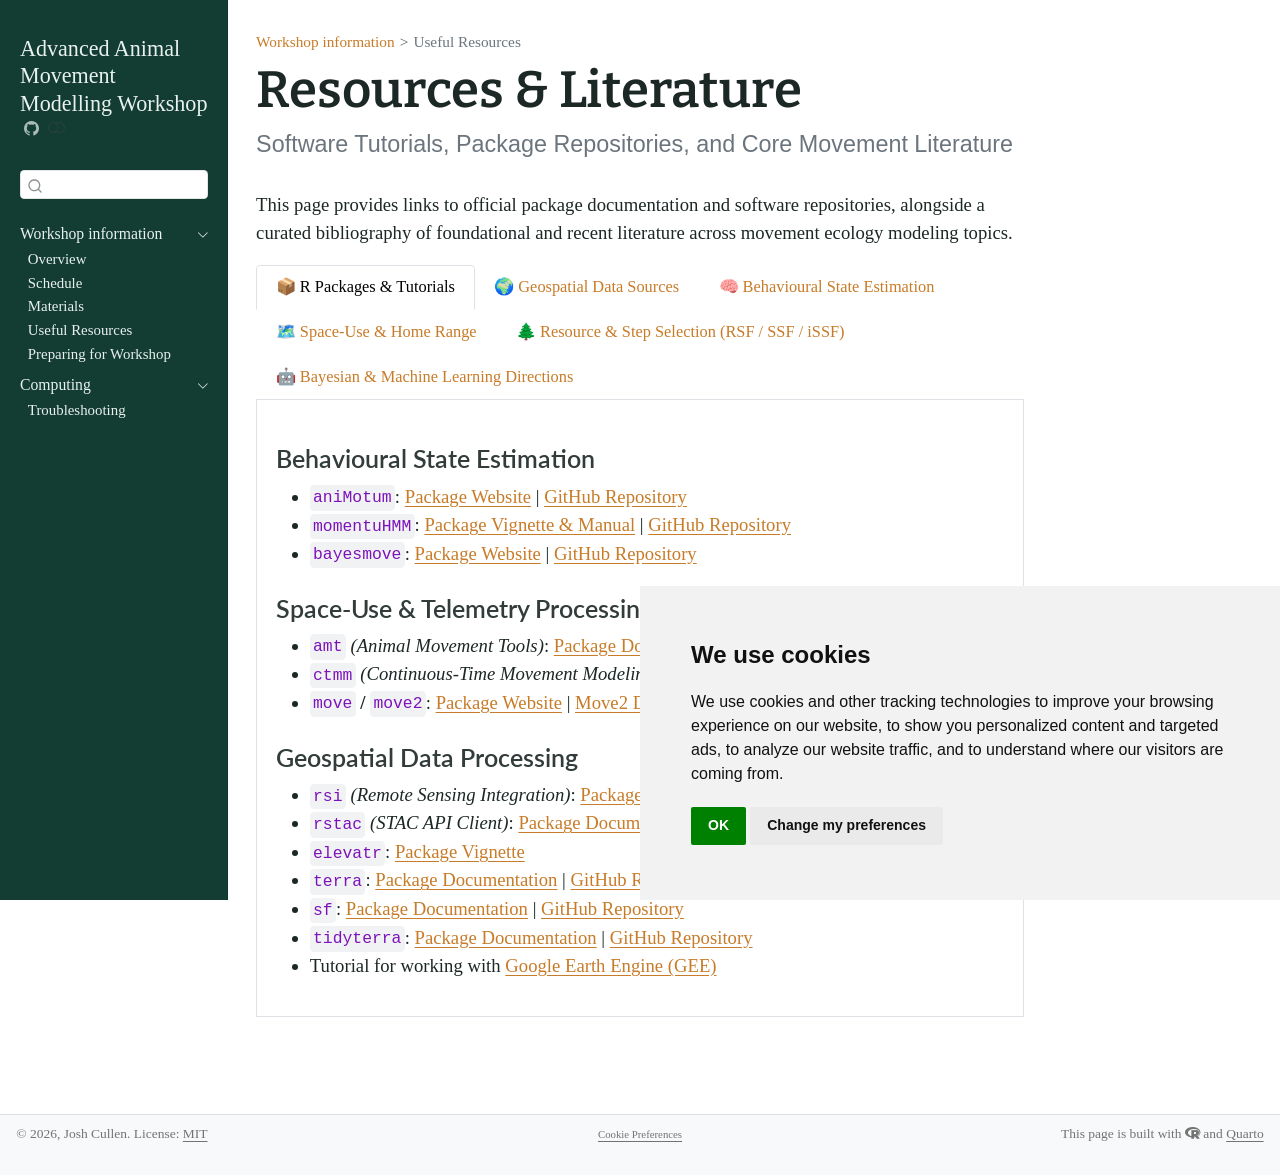
<file: workshop-resources.html>
<!DOCTYPE html>
<html xmlns="http://www.w3.org/1999/xhtml" lang="en" xml:lang="en"><head>

<meta charset="utf-8">
<meta name="generator" content="quarto-1.9.37">

<meta name="viewport" content="width=device-width, initial-scale=1.0, user-scalable=yes">


<title>Resources &amp; Literature – Advanced Animal Movement Modelling Workshop</title>
<style>
/* Default styles provided by pandoc.
** See https://pandoc.org/MANUAL.html#variables-for-html for config info.
*/
code{white-space: pre-wrap;}
span.smallcaps{font-variant: small-caps;}
div.columns{display: flex; gap: min(4vw, 1.5em);}
div.column{flex: auto; overflow-x: auto;}
div.hanging-indent{margin-left: 1.5em; text-indent: -1.5em;}
ul.task-list{list-style: none;}
ul.task-list li input[type="checkbox"] {
  width: 0.8em;
  margin: 0 0.8em 0.2em -1em; /* quarto-specific, see https://github.com/quarto-dev/quarto-cli/issues/4556 */ 
  vertical-align: middle;
}
</style>


<script src="site_libs/quarto-nav/quarto-nav.js"></script>
<script src="site_libs/clipboard/clipboard.min.js"></script>
<script src="site_libs/quarto-search/autocomplete.umd.js"></script>
<script src="site_libs/quarto-search/fuse.min.js"></script>
<script src="site_libs/quarto-search/quarto-search.js"></script>
<meta name="quarto:offset" content="./">
<script src="site_libs/cookie-consent/cookie-consent.js"></script>
<link href="site_libs/cookie-consent/cookie-consent.css" rel="stylesheet">
<script src="site_libs/quarto-html/quarto.js" type="module"></script>
<script src="site_libs/quarto-html/tabsets/tabsets.js" type="module"></script>
<script src="site_libs/quarto-html/popper.min.js"></script>
<script src="site_libs/quarto-html/tippy.umd.min.js"></script>
<script src="site_libs/quarto-html/anchor.min.js"></script>
<link href="site_libs/quarto-html/tippy.css" rel="stylesheet">
<link href="site_libs/quarto-html/quarto-syntax-highlighting-7f8f88aac4f3542376d5c11b86a4c14d.css" rel="stylesheet" class="quarto-color-scheme" id="quarto-text-highlighting-styles">
<link href="site_libs/quarto-html/quarto-syntax-highlighting-dark-d0ae9245876894da5ac7e18953ecc5cc.css" rel="stylesheet" class="quarto-color-scheme quarto-color-alternate" id="quarto-text-highlighting-styles">
<link href="site_libs/quarto-html/quarto-syntax-highlighting-7f8f88aac4f3542376d5c11b86a4c14d.css" rel="stylesheet" class="quarto-color-scheme-extra" id="quarto-text-highlighting-styles">
<script src="site_libs/bootstrap/bootstrap.min.js"></script>
<link href="site_libs/bootstrap/bootstrap-icons.css" rel="stylesheet">
<link href="site_libs/bootstrap/bootstrap-4c6b800c0b29365fd100e1885ad86c78.min.css" rel="stylesheet" append-hash="true" class="quarto-color-scheme" id="quarto-bootstrap" data-mode="light">
<link href="site_libs/bootstrap/bootstrap-dark-bb8eefaf9987653784a242d0db694de2.min.css" rel="stylesheet" append-hash="true" class="quarto-color-scheme quarto-color-alternate" id="quarto-bootstrap" data-mode="dark">
<link href="site_libs/bootstrap/bootstrap-4c6b800c0b29365fd100e1885ad86c78.min.css" rel="stylesheet" append-hash="true" class="quarto-color-scheme-extra" id="quarto-bootstrap" data-mode="light">
<link href="site_libs/quarto-contrib/fontawesome6-6.7.2/all.min.css" rel="stylesheet">
<link href="site_libs/quarto-contrib/fontawesome6-6.7.2/latex-fontsize.css" rel="stylesheet">
<script id="quarto-search-options" type="application/json">{
  "location": "sidebar",
  "copy-button": false,
  "collapse-after": 3,
  "panel-placement": "start",
  "type": "textbox",
  "limit": 50,
  "keyboard-shortcut": [
    "f",
    "/",
    "s"
  ],
  "show-item-context": false,
  "language": {
    "search-no-results-text": "No results",
    "search-matching-documents-text": "matching documents",
    "search-copy-link-title": "Copy link to search",
    "search-hide-matches-text": "Hide additional matches",
    "search-more-match-text": "more match in this document",
    "search-more-matches-text": "more matches in this document",
    "search-clear-button-title": "Clear",
    "search-text-placeholder": "",
    "search-detached-cancel-button-title": "Cancel",
    "search-submit-button-title": "Submit",
    "search-label": "Search"
  }
}</script>
<script async="" src="https://www.googletagmanager.com/gtag/js?id=G-0DERJBQRLR"></script>

<script type="text/plain" cookie-consent="tracking">

window.dataLayer = window.dataLayer || [];
function gtag(){dataLayer.push(arguments);}
gtag('js', new Date());
gtag('config', 'G-0DERJBQRLR', { 'anonymize_ip': true});
</script>

<script type="text/javascript" charset="UTF-8">
document.addEventListener('DOMContentLoaded', function () {
cookieconsent.run({
  "notice_banner_type":"simple",
  "consent_type":"implied",
  "palette":"light",
  "language":"en",
  "page_load_consent_levels":["strictly-necessary","functionality","tracking","targeting"],
  "notice_banner_reject_button_hide":false,
  "preferences_center_close_button_hide":false,
  "website_name":""
  ,
"language":"en"
  });
});
</script> 
  


</head>

<body class="nav-sidebar docked quarto-light"><script id="quarto-html-before-body" type="application/javascript">
    const toggleBodyColorMode = (bsSheetEl) => {
      const mode = bsSheetEl.getAttribute("data-mode");
      const bodyEl = window.document.querySelector("body");
      if (mode === "dark") {
        bodyEl.classList.add("quarto-dark");
        bodyEl.classList.remove("quarto-light");
      } else {
        bodyEl.classList.add("quarto-light");
        bodyEl.classList.remove("quarto-dark");
      }
    }
    const toggleBodyColorPrimary = () => {
      const bsSheetEl = window.document.querySelector("link#quarto-bootstrap:not([rel=disabled-stylesheet])");
      if (bsSheetEl) {
        toggleBodyColorMode(bsSheetEl);
      }
    }
    const setColorSchemeToggle = (alternate) => {
      const toggles = window.document.querySelectorAll('.quarto-color-scheme-toggle');
      for (let i=0; i < toggles.length; i++) {
        const toggle = toggles[i];
        if (toggle) {
          if (alternate) {
            toggle.classList.add("alternate");
          } else {
            toggle.classList.remove("alternate");
          }
        }
      }
    };
    const toggleColorMode = (alternate) => {
      // Switch the stylesheets
      const primaryStylesheets = window.document.querySelectorAll('link.quarto-color-scheme:not(.quarto-color-alternate)');
      const alternateStylesheets = window.document.querySelectorAll('link.quarto-color-scheme.quarto-color-alternate');
      manageTransitions('#quarto-margin-sidebar .nav-link', false);
      if (alternate) {
        // note: dark is layered on light, we don't disable primary!
        enableStylesheet(alternateStylesheets);
        for (const sheetNode of alternateStylesheets) {
          if (sheetNode.id === "quarto-bootstrap") {
            toggleBodyColorMode(sheetNode);
          }
        }
      } else {
        disableStylesheet(alternateStylesheets);
        enableStylesheet(primaryStylesheets)
        toggleBodyColorPrimary();
      }
      manageTransitions('#quarto-margin-sidebar .nav-link', true);
      // Switch the toggles
      setColorSchemeToggle(alternate)
      // Hack to workaround the fact that safari doesn't
      // properly recolor the scrollbar when toggling (#1455)
      if (navigator.userAgent.indexOf('Safari') > 0 && navigator.userAgent.indexOf('Chrome') == -1) {
        manageTransitions("body", false);
        window.scrollTo(0, 1);
        setTimeout(() => {
          window.scrollTo(0, 0);
          manageTransitions("body", true);
        }, 40);
      }
    }
    const disableStylesheet = (stylesheets) => {
      for (let i=0; i < stylesheets.length; i++) {
        const stylesheet = stylesheets[i];
        stylesheet.rel = 'disabled-stylesheet';
      }
    }
    const enableStylesheet = (stylesheets) => {
      for (let i=0; i < stylesheets.length; i++) {
        const stylesheet = stylesheets[i];
        if(stylesheet.rel !== 'stylesheet') { // for Chrome, which will still FOUC without this check
          stylesheet.rel = 'stylesheet';
        }
      }
    }
    const manageTransitions = (selector, allowTransitions) => {
      const els = window.document.querySelectorAll(selector);
      for (let i=0; i < els.length; i++) {
        const el = els[i];
        if (allowTransitions) {
          el.classList.remove('notransition');
        } else {
          el.classList.add('notransition');
        }
      }
    }
    const isFileUrl = () => {
      return window.location.protocol === 'file:';
    }
    const hasAlternateSentinel = () => {
      let styleSentinel = getColorSchemeSentinel();
      if (styleSentinel !== null) {
        return styleSentinel === "alternate";
      } else {
        return false;
      }
    }
    const setStyleSentinel = (alternate) => {
      const value = alternate ? "alternate" : "default";
      if (!isFileUrl()) {
        window.localStorage.setItem("quarto-color-scheme", value);
      } else {
        localAlternateSentinel = value;
      }
    }
    const getColorSchemeSentinel = () => {
      if (!isFileUrl()) {
        const storageValue = window.localStorage.getItem("quarto-color-scheme");
        return storageValue != null ? storageValue : localAlternateSentinel;
      } else {
        return localAlternateSentinel;
      }
    }
    const toggleGiscusIfUsed = (isAlternate, darkModeDefault) => {
      const baseTheme = document.querySelector('#giscus-base-theme')?.value ?? 'light';
      const alternateTheme = document.querySelector('#giscus-alt-theme')?.value ?? 'dark';
      let newTheme = '';
      if(authorPrefersDark) {
        newTheme = isAlternate ? baseTheme : alternateTheme;
      } else {
        newTheme = isAlternate ? alternateTheme : baseTheme;
      }
      const changeGiscusTheme = () => {
        // From: https://github.com/giscus/giscus/issues/336
        const sendMessage = (message) => {
          const iframe = document.querySelector('iframe.giscus-frame');
          if (!iframe) return;
          iframe.contentWindow.postMessage({ giscus: message }, 'https://giscus.app');
        }
        sendMessage({
          setConfig: {
            theme: newTheme
          }
        });
      }
      const isGiscussLoaded = window.document.querySelector('iframe.giscus-frame') !== null;
      if (isGiscussLoaded) {
        changeGiscusTheme();
      }
    };
    const authorPrefersDark = false;
    const darkModeDefault = authorPrefersDark;
      document.querySelector('link#quarto-text-highlighting-styles.quarto-color-scheme-extra').rel = 'disabled-stylesheet';
      document.querySelector('link#quarto-bootstrap.quarto-color-scheme-extra').rel = 'disabled-stylesheet';
    let localAlternateSentinel = darkModeDefault ? 'alternate' : 'default';
    // Dark / light mode switch
    window.quartoToggleColorScheme = () => {
      // Read the current dark / light value
      let toAlternate = !hasAlternateSentinel();
      toggleColorMode(toAlternate);
      setStyleSentinel(toAlternate);
      toggleGiscusIfUsed(toAlternate, darkModeDefault);
      window.dispatchEvent(new Event('resize'));
    };
    // Switch to dark mode if need be
    if (hasAlternateSentinel()) {
      toggleColorMode(true);
    } else {
      toggleColorMode(false);
    }
  </script>

<div id="quarto-search-results"></div>
  <header id="quarto-header" class="headroom fixed-top">
  <nav class="quarto-secondary-nav">
    <div class="container-fluid d-flex">
      <button type="button" class="quarto-btn-toggle btn" data-bs-toggle="collapse" role="button" data-bs-target=".quarto-sidebar-collapse-item" aria-controls="quarto-sidebar" aria-expanded="false" aria-label="Toggle sidebar navigation" onclick="if (window.quartoToggleHeadroom) { window.quartoToggleHeadroom(); }">
        <i class="bi bi-layout-text-sidebar-reverse"></i>
      </button>
        <nav class="quarto-page-breadcrumbs" aria-label="breadcrumb"><ol class="breadcrumb"><li class="breadcrumb-item"><a href="./index.html">Workshop information</a></li><li class="breadcrumb-item"><a href="./workshop-resources.html">Useful Resources</a></li></ol></nav>
        <a class="flex-grow-1" role="navigation" data-bs-toggle="collapse" data-bs-target=".quarto-sidebar-collapse-item" aria-controls="quarto-sidebar" aria-expanded="false" aria-label="Toggle sidebar navigation" onclick="if (window.quartoToggleHeadroom) { window.quartoToggleHeadroom(); }">      
        </a>
      <button type="button" class="btn quarto-search-button" aria-label="Search" onclick="window.quartoOpenSearch();">
        <i class="bi bi-search"></i>
      </button>
    </div>
  </nav>
</header>
<!-- content -->
<div id="quarto-content" class="quarto-container page-columns page-rows-contents page-layout-article">
<!-- sidebar -->
  <nav id="quarto-sidebar" class="sidebar collapse collapse-horizontal quarto-sidebar-collapse-item sidebar-navigation docked overflow-auto">
    <div class="pt-lg-2 mt-2 text-left sidebar-header">
    <div class="sidebar-title mb-0 py-0">
      <a href="./">Advanced Animal Movement Modelling Workshop</a> 
        <div class="sidebar-tools-main">
    <a href="https://github.com/joshcullen/advanced_animal_movement_workshop" title="GitHub Repo" class="quarto-navigation-tool px-1" aria-label="GitHub Repo"><i class="bi bi-github"></i></a>
  <a href="" class="quarto-color-scheme-toggle quarto-navigation-tool  px-1" onclick="window.quartoToggleColorScheme(); return false;" title="Toggle dark mode"><i class="bi"></i></a>
</div>
    </div>
      </div>
        <div class="mt-2 flex-shrink-0 align-items-center">
        <div class="sidebar-search">
        <div id="quarto-search" class="" title="Search"></div>
        </div>
        </div>
    <div class="sidebar-menu-container"> 
    <ul class="list-unstyled mt-1">
        <li class="sidebar-item sidebar-item-section">
      <div class="sidebar-item-container"> 
            <a class="sidebar-item-text sidebar-link text-start" data-bs-toggle="collapse" data-bs-target="#quarto-sidebar-section-1" role="navigation" aria-expanded="true">
 <span class="menu-text">Workshop information</span></a>
          <a class="sidebar-item-toggle text-start" data-bs-toggle="collapse" data-bs-target="#quarto-sidebar-section-1" role="navigation" aria-expanded="true" aria-label="Toggle section">
            <i class="bi bi-chevron-right ms-2"></i>
          </a> 
      </div>
      <ul id="quarto-sidebar-section-1" class="collapse list-unstyled sidebar-section depth1 show">  
          <li class="sidebar-item">
  <div class="sidebar-item-container"> 
  <a href="./index.html" class="sidebar-item-text sidebar-link">
 <span class="menu-text">Overview</span></a>
  </div>
</li>
          <li class="sidebar-item">
  <div class="sidebar-item-container"> 
  <a href="./workshop-schedule.html" class="sidebar-item-text sidebar-link">
 <span class="menu-text">Schedule</span></a>
  </div>
</li>
          <li class="sidebar-item">
  <div class="sidebar-item-container"> 
  <a href="./workshop-materials.html" class="sidebar-item-text sidebar-link">
 <span class="menu-text">Materials</span></a>
  </div>
</li>
          <li class="sidebar-item">
  <div class="sidebar-item-container"> 
  <a href="./workshop-resources.html" class="sidebar-item-text sidebar-link active">
 <span class="menu-text">Useful Resources</span></a>
  </div>
</li>
          <li class="sidebar-item">
  <div class="sidebar-item-container"> 
  <a href="./workshop-prep.html" class="sidebar-item-text sidebar-link">
 <span class="menu-text">Preparing for Workshop</span></a>
  </div>
</li>
      </ul>
  </li>
        <li class="sidebar-item sidebar-item-section">
      <div class="sidebar-item-container"> 
            <a class="sidebar-item-text sidebar-link text-start" data-bs-toggle="collapse" data-bs-target="#quarto-sidebar-section-2" role="navigation" aria-expanded="true">
 <span class="menu-text">Computing</span></a>
          <a class="sidebar-item-toggle text-start" data-bs-toggle="collapse" data-bs-target="#quarto-sidebar-section-2" role="navigation" aria-expanded="true" aria-label="Toggle section">
            <i class="bi bi-chevron-right ms-2"></i>
          </a> 
      </div>
      <ul id="quarto-sidebar-section-2" class="collapse list-unstyled sidebar-section depth1 show">  
          <li class="sidebar-item">
  <div class="sidebar-item-container"> 
  <a href="./computing-troubleshooting.html" class="sidebar-item-text sidebar-link">
 <span class="menu-text">Troubleshooting</span></a>
  </div>
</li>
      </ul>
  </li>
    </ul>
    </div>
</nav>
<div id="quarto-sidebar-glass" class="quarto-sidebar-collapse-item" data-bs-toggle="collapse" data-bs-target=".quarto-sidebar-collapse-item"></div>
<!-- margin-sidebar -->
    <div id="quarto-margin-sidebar" class="sidebar margin-sidebar zindex-bottom">
        
    </div>
<!-- main -->
<main class="content" id="quarto-document-content">


<header id="title-block-header" class="quarto-title-block default"><nav class="quarto-page-breadcrumbs quarto-title-breadcrumbs d-none d-lg-block" aria-label="breadcrumb"><ol class="breadcrumb"><li class="breadcrumb-item"><a href="./index.html">Workshop information</a></li><li class="breadcrumb-item"><a href="./workshop-resources.html">Useful Resources</a></li></ol></nav>
<div class="quarto-title">
<h1 class="title">Resources &amp; Literature</h1>
<p class="subtitle lead">Software Tutorials, Package Repositories, and Core Movement Literature</p>
</div>



<div class="quarto-title-meta">

    
  
    
  </div>
  


</header>


<p>This page provides links to official package documentation and software repositories, alongside a curated bibliography of foundational and recent literature across movement ecology modeling topics.</p>
<div class="tabset-margin-container"></div><div class="panel-tabset">
<ul class="nav nav-tabs" role="tablist"><li class="nav-item" role="presentation"><a class="nav-link active" id="tabset-1-1-tab" data-bs-toggle="tab" data-bs-target="#tabset-1-1" role="tab" aria-controls="tabset-1-1" aria-selected="true" href="" aria-current="page">📦 R Packages &amp; Tutorials</a></li><li class="nav-item" role="presentation"><a class="nav-link" id="tabset-1-2-tab" data-bs-toggle="tab" data-bs-target="#tabset-1-2" role="tab" aria-controls="tabset-1-2" aria-selected="false" href="">🌍 Geospatial Data Sources</a></li><li class="nav-item" role="presentation"><a class="nav-link" id="tabset-1-3-tab" data-bs-toggle="tab" data-bs-target="#tabset-1-3" role="tab" aria-controls="tabset-1-3" aria-selected="false" href="">🧠 Behavioural State Estimation</a></li><li class="nav-item" role="presentation"><a class="nav-link" id="tabset-1-4-tab" data-bs-toggle="tab" data-bs-target="#tabset-1-4" role="tab" aria-controls="tabset-1-4" aria-selected="false" href="">🗺️ Space-Use &amp; Home Range</a></li><li class="nav-item" role="presentation"><a class="nav-link" id="tabset-1-5-tab" data-bs-toggle="tab" data-bs-target="#tabset-1-5" role="tab" aria-controls="tabset-1-5" aria-selected="false" href="">🌲 Resource &amp; Step Selection (RSF / SSF / iSSF)</a></li><li class="nav-item" role="presentation"><a class="nav-link" id="tabset-1-6-tab" data-bs-toggle="tab" data-bs-target="#tabset-1-6" role="tab" aria-controls="tabset-1-6" aria-selected="false" href="">🤖 Bayesian &amp; Machine Learning Directions</a></li></ul>
<div class="tab-content">
<div id="tabset-1-1" class="tab-pane active" role="tabpanel" aria-labelledby="tabset-1-1-tab">
<section id="behavioural-state-estimation" class="level3">
<h3 class="anchored" data-anchor-id="behavioural-state-estimation">Behavioural State Estimation</h3>
<ul>
<li><strong><code>aniMotum</code></strong>: <a href="https://ianjonsen.github.io/aniMotum">Package Website</a> | <a href="https://github.com/ianjonsen/aniMotum">GitHub Repository</a></li>
<li><strong><code>momentuHMM</code></strong>: <a href="https://cran.r-project.org/web/packages/momentuHMM/vignettes/momentuHMM.pdf">Package Vignette &amp; Manual</a> | <a href="https://github.com/bmcclintock/momentuHMM">GitHub Repository</a></li>
<li><strong><code>bayesmove</code></strong>: <a href="https://joshcullen.github.io/bayesmove/">Package Website</a> | <a href="https://github.com/joshcullen/bayesmove">GitHub Repository</a></li>
</ul>
</section>
<section id="space-use-telemetry-processing" class="level3">
<h3 class="anchored" data-anchor-id="space-use-telemetry-processing">Space-Use &amp; Telemetry Processing</h3>
<ul>
<li><strong><code>amt</code></strong> <em>(Animal Movement Tools)</em>: <a href="https://jmsigner.r-universe.dev/articles">Package Documentation</a> | <a href="https://github.com/jmsigner/amt">GitHub Repository</a></li>
<li><strong><code>ctmm</code></strong> <em>(Continuous-Time Movement Modeling)</em>: <a href="https://ctmm-initiative.github.io/ctmm/">Package Vignettes</a> | <a href="https://github.com/ctmm-initiative/ctmm">GitHub Repository</a></li>
<li><strong><code>move</code> / <code>move2</code></strong>: <a href="https://bartk.gitlab.io/move/">Package Website</a> | <a href="https://cran.r-project.org/web/packages/move2/index.html">Move2 Documentation</a></li>
</ul>
</section>
<section id="geospatial-data-processing" class="level3">
<h3 class="anchored" data-anchor-id="geospatial-data-processing">Geospatial Data Processing</h3>
<ul>
<li><strong><code>rsi</code></strong> <em>(Remote Sensing Integration)</em>: <a href="https://bryce-m.github.io/rsi/">Package Documentation</a></li>
<li><strong><code>rstac</code></strong> <em>(STAC API Client)</em>: <a href="https://brazil-data-cube.github.io/rstac/">Package Documentation</a></li>
<li><strong><code>elevatr</code></strong>: <a href="https://cran.r-project.org/web/packages/elevatr/vignettes/introduction_to_elevatr.html">Package Vignette</a></li>
<li><strong><code>terra</code></strong>: <a href="https://rspatial.github.io/terra/reference/terra-package.html">Package Documentation</a> | <a href="https://github.com/rspatial/terra">GitHub Repository</a></li>
<li><strong><code>sf</code></strong>: <a href="https://r-spatial.github.io/sf/">Package Documentation</a> | <a href="https://github.com/r-spatial/sf">GitHub Repository</a></li>
<li><strong><code>tidyterra</code></strong>: <a href="https://dieghernan.github.io/tidyterra/index.html">Package Documentation</a> | <a href="https://github.com/dieghernan/tidyterra/">GitHub Repository</a></li>
<li>Tutorial for working with <a href="https://courses.spatialthoughts.com/end-to-end-gee.html">Google Earth Engine (GEE)</a></li>
</ul>
</section>
</div>
<div id="tabset-1-2" class="tab-pane" role="tabpanel" aria-labelledby="tabset-1-2-tab">
<section id="general-data-sources" class="level3">
<h3 class="anchored" data-anchor-id="general-data-sources">General Data Sources</h3>
<ul>
<li><strong><a href="https://stacindex.org">STAC Index</a></strong>: Platform for searching through numerous STAC catalogs of available data in the cloud.</li>
<li><strong><a href="https://developers.google.com/earth-engine/datasets?hl=en">Google Earth Engine</a></strong>: A planetary-scale platform for Earth science data and analysis. Provides ability to process remote sensing products in the cloud without need for having powerful computer.</li>
<li><strong><a href="https://source.coop">Source Cooperative</a></strong>: Source is a nonprofit data publishing utility built on commodity cloud object storage. Researchers publish data at any scale without running servers, building portals, or writing APIs. Data are available in multiple formats.</li>
<li><strong><a href="https://www.earthdata.nasa.gov">NASA Earthdata</a></strong>: Provides large suite of data products from related NASA satellite missions and tools to view and download these data. <a href="https://www.earthdata.nasa.gov/data/tools/appeears">AppEEARS</a> offers a simple and efficient way to perform data access and transformation processes.</li>
<li><strong><a href="https://planetarycomputer.microsoft.com/catalog">Microsoft Planetary Computer</a></strong>: Provides large catalog of multi-petabyte Earth observation data from a wide variety of products. Provides nice data viewer and data are readily available from their STAC catalog.</li>
<li><strong><a href="https://digitalearthafrica.org/en_za/">Digital Earth Africa</a></strong>: Processes openly accessible and freely available data to produce decision-ready products to address key challenges across the continent. Also provides a learning platform for accessing, exploring, and analyzing their data products in Python.</li>
</ul>
</section>
<section id="political-administrative-boundaries" class="level3">
<h3 class="anchored" data-anchor-id="political-administrative-boundaries">Political &amp; Administrative Boundaries</h3>
<ul>
<li><strong>Natural Earth Data</strong>: Global country and state/province boundary vectors. Accessed via <a href="https://docs.ropensci.org/rnaturalearth/"><code>rnaturalearth</code></a>.</li>
<li><strong>geoBoundaries Data</strong>: High-resolution administrative boundary layers (ADM0–ADM5). Accessed via <a href="https://github.com/wmgeolab/rgeoboundaries"><code>rgeoboundaries</code></a>.</li>
</ul>
</section>
<section id="water-extent-recurrence" class="level3">
<h3 class="anchored" data-anchor-id="water-extent-recurrence">Water Extent &amp; Recurrence</h3>
<ul>
<li><strong>JRC Global Surface Water</strong>: Global surface water products from the European Commission Joint Research Centre, based on Landsat 5, 7, and 8 imagery. Layers in this collection describe the occurrence, change, and seasonality of surface water from 1984-2021. Data available via <a href="https://stacindex.org/catalogs/microsoft-pc#/KCpHBnCmvPk3xPMWEuimTf96BY?t=3">STAC catalog</a> and <a href="https://developers.google.com/earth-engine/datasets/catalog/JRC_GSW1_4_GlobalSurfaceWater?hl=en#description">Google Earth Engine</a>.</li>
<li><strong>Water Observations from Space (WOfS)</strong>: African surface water products from the Digital Earth Africa, based on Landsat imagery (30 m). Layers in this collection describe the date-specific, annual summary, and all-time summary of surface water extent from 1984-present. <a href="https://docs.digitalearthafrica.org/en/latest/data_specs/Landsat_WOfS_specs.html#id13">Data available</a> via AWS S3 bucket, OGC Web Services, and ODC API.</li>
</ul>
</section>
<section id="elevation-topography" class="level3">
<h3 class="anchored" data-anchor-id="elevation-topography">Elevation &amp; Topography</h3>
<ul>
<li><strong>AWS Terrain Tiles / USGS DEM</strong>: Global digital elevation models accessed at varying zoom levels via <a href="https://github.com/jhollist/elevatr"><code>elevatr</code></a>. Derived metrics (slope, aspect, terrain ruggedness index [TRI]) calculated using <a href="https://rspatial.github.io/terra/reference/terrain.html"><code>terra::terrain()</code></a>.</li>
</ul>
</section>
<section id="openstreetmap-vector-hydrology-infrastructure" class="level3">
<h3 class="anchored" data-anchor-id="openstreetmap-vector-hydrology-infrastructure">OpenStreetMap (Vector Hydrology &amp; Infrastructure)</h3>
<ul>
<li><strong>OpenStreetMap (OSM)</strong>: Open-access global vector features (water bodies, rivers, roads, buildings). Queried directly via <a href="https://docs.ropensci.org/osmdata/"><code>osmdata</code></a>.</li>
</ul>
</section>
<section id="human-pressure-population-grids-cloud-cogs" class="level3">
<h3 class="anchored" data-anchor-id="human-pressure-population-grids-cloud-cogs">Human Pressure &amp; Population Grids (Cloud COGs)</h3>
<ul>
<li><strong>Global Terrestrial Human Footprint (HFP-100 v1.2)</strong>: 100 m resolution cumulative human pressure map (2021). Streamed as a Cloud-Optimized GeoTIFF (COG) from <a href="https://data.source.coop/vizzuality/hfp-100/hfp_2021_100m_v1-2_cog.tif">Source Cooperative</a>.</li>
<li><strong>GHS-POP (Global Human Settlement Layer)</strong>: 100 m modeled residential population estimates (2020). Streamed as a COG from <a href="https://data.source.coop/cboettig/population/raw/ghs-pop-2020-cog.tif">Source Cooperative (<code>cboettig/population</code>)</a>.</li>
</ul>
</section>
<section id="land-use-land-cover-lulc" class="level3">
<h3 class="anchored" data-anchor-id="land-use-land-cover-lulc">Land Use / Land Cover (LULC)</h3>
<ul>
<li><strong>ESA WorldCover (10 m)</strong>: High-resolution global land cover product with 11 classes (2020/2021). Queried via SpatioTemporal Asset Catalog (STAC) through <a href="https://planetarycomputer.microsoft.com/dataset/esa-worldcover">Microsoft Planetary Computer</a>, <a href="https://registry.opendata.aws/esa-worldcover-vito/">AWS</a>, or <a href="https://esa-worldcover.org/en/data-access">WorldCover website</a>.</li>
<li><a href="https://landcarbonlab.org/insights/global-land-cover-maps-accuracy-applications/">Blog</a> comparing different LULC products based on this <a href="https://www.sciencedirect.com/science/article/pii/S0034425724003341">recent paper</a>.</li>
</ul>
</section>
<section id="multispectral-satellite-imagery" class="level3">
<h3 class="anchored" data-anchor-id="multispectral-satellite-imagery">Multispectral Satellite Imagery</h3>
<ul>
<li><strong>Sentinel-2A Optical Imagery (10 m)</strong>: Global multi-spectral imagery available at 5-day revisit rates (2017 - present). Available across multiple platforms, such as <a href="https://stacindex.org/catalogs/microsoft-pc#/43bjKKcJQfxYaT1ir3Ep6uENfjEoQrjkzhd2">STAC Catalogs</a>, <a href="https://dataspace.copernicus.eu/browser/">Copernicus Data Browser</a>, and <a href="https://developers.google.com/earth-engine/datasets/catalog/COPERNICUS_S2_SR_HARMONIZED">Google Earth Engine</a>.</li>
<li><strong>Landsat (30 m; multiple missions)</strong>: Global multi-spectral imagery available at 16-day revisit rates (1972 - present). Available across multiple platforms, such as <a href="https://stacindex.org/catalogs/microsoft-pc#/h1csNSDZ6exe2pHjNDjm3rmSbztdsZdWyE">STAC Catalogs</a>, <a href="https://earthexplorer.usgs.gov">USGS EarthExplorer</a>, and <a href="https://developers.google.com/earth-engine/datasets/catalog/landsat">Google Earth Engine</a></li>
<li><strong>Harmonized Landsat Sentinel-2 (HLS; 30 m)</strong>: The combined measurement across both remote sensing products enables global observations of the land every 2-3 days (2015 - present) and is available from major data sources such as <a href="https://stacindex.org/catalogs/microsoft-pc#/2PM9gSaWyGfP23TfW444xJUqfohR?t=3">STAC</a> and <a href="https://developers.google.com/earth-engine/datasets/catalog/NASA_HLS_HLSL30_v002#description">Google Earth Engine</a>.</li>
</ul>
</section>
</div>
<div id="tabset-1-3" class="tab-pane" role="tabpanel" aria-labelledby="tabset-1-3-tab">
<section id="method-and-time-step-comparison" class="level3">
<h3 class="anchored" data-anchor-id="method-and-time-step-comparison">Method and Time Step Comparison</h3>
<ul>
<li>Cullen et al.&nbsp;(2025) <a href="https://doi.org/10.1186/s40317-025-00434-0">Method selection and temporal scale greatly influence ecological inferences on estimated animal behavioral states</a></li>
</ul>
</section>
<section id="state-space-models-ssms" class="level3">
<h3 class="anchored" data-anchor-id="state-space-models-ssms">State-Space Models (SSMs)</h3>
<ul>
<li>Jonsen et al.&nbsp;(2005) <a href="https://esajournals.onlinelibrary.wiley.com/doi/abs/10.1890/04-1852">Robust state–space modeling of animal movement data</a></li>
<li>Patterson et al.&nbsp;(2008) <a href="https://www.sciencedirect.com/science/article/pii/S0169534707003588">State–space models of individual animal movement</a></li>
<li>Schick et al.&nbsp;(2008) <a href="https://www.whoi.edu/cms/files/Schick2008_UnderstandingMovementDataProcesses_53549.pdf">Understanding movement data and movement processes: current and emerging directions</a></li>
<li>Auger-Méthé et al.&nbsp;(2017) <a href="https://www.int-res.com/articles/meps2016/565/m565p237.pdf">Spatiotemporal modelling of marine movement data using Template Model Builder (TMB)</a></li>
<li>Eisaguirre et al.&nbsp;(2019) <a href="https://doi.org/10.3389/fevo.2019.00317">Dynamic-Parameter Movement Models Reveal Drivers of Migratory Pace in a Soaring Bird</a></li>
<li>Jonsen et al.&nbsp;(2020) <a href="https://movementecologyjournal.biomedcentral.com/articles/10.1186/s40462-020-00217-7">A continuous-time state-space model for rapid quality control of argos locations from animal-borne tags</a></li>
<li>Auger-Méthé et al.&nbsp;(2021) <a href="https://esajournals.onlinelibrary.wiley.com/doi/abs/10.1002/ecm.1470">A guide to state–space modeling of ecological time series</a></li>
<li>Jonsen et al.&nbsp;(2023) <a href="https://besjournals.onlinelibrary.wiley.com/doi/full/10.1111/2041-210X.14060"><code>aniMotum</code>, an R package for animal movement data: Rapid quality control, behavioural estimation and simulation</a></li>
</ul>
</section>
<section id="hidden-markov-models-hmms" class="level3">
<h3 class="anchored" data-anchor-id="hidden-markov-models-hmms">Hidden Markov Models (HMMs)</h3>
<ul>
<li>Morales et al.&nbsp;(2004) <a href="https://esajournals.onlinelibrary.wiley.com/doi/abs/10.1890/03-0269">Extracting more out of relocation data: building movement models as mixtures of random walks</a></li>
<li>Langrock et al.&nbsp;(2012) <a href="https://esajournals.onlinelibrary.wiley.com/doi/abs/10.1890/11-2241.1">Flexible and practical modeling of animal telemetry data: hidden Markov models and extensions</a></li>
<li>McClintock et al.&nbsp;(2012) <a href="https://esajournals.onlinelibrary.wiley.com/doi/abs/10.1890/11-0326.1">A general discrete‐time modeling framework for animal movement using multistate random walks</a></li>
<li>Pohle et al.&nbsp;(2017) <a href="https://link.springer.com/article/10.1007/s13253-017-0283-8">Selecting the number of states in hidden Markov models: pragmatic solutions illustrated using animal movement</a></li>
<li>Leos-Barajas et al.&nbsp;(2017) <a href="https://doi.org/10.1007/s13253-017-0282-9">Multi-scale Modeling of Animal Movement and General Behavior Data Using Hidden Markov Models with Hierarchical Structures</a></li>
<li>Leos-Barajas et al.&nbsp;(2017) <a href="https://doi.org/10.1111/2041-210X.12657">Analysis of animal accelerometer data using hidden Markov models</a></li>
<li>McClintock and Michelot (2018) <a href="https://besjournals.onlinelibrary.wiley.com/doi/abs/10.1111/2041-210X.12995"><code>momentuHMM</code>: R package for generalized hidden Markov models of animal movement</a></li>
<li>Adam et al.&nbsp;(2019) <a href="https://doi.org/10.1111/2041-210X.13241">Joint modelling of multi-scale animal movement data using hierarchical hidden Markov models</a></li>
<li>McClintock et al.&nbsp;(2020) <a href="https://onlinelibrary.wiley.com/doi/abs/10.1111/ele.13610">Uncovering ecological state dynamics with hidden Markov models</a></li>
<li>Glennie et al.&nbsp;(2022) <a href="https://besjournals.onlinelibrary.wiley.com/doi/abs/10.1111/2041-210X.13801">Hidden Markov Models: Pitfalls and Opportunities in Ecology</a></li>
<li>Klappstein et al.&nbsp;(2023) <a href="https://doi.org/10.1186/s40462-023-00392-3">Flexible hidden Markov models for behaviour-dependent habitat selection</a></li>
<li>Dupont et al.&nbsp;(2025) <a href="https://doi.org/10.1111/2041-210X.70025">Improved order selection method for hidden Markov models: A case study with movement data</a></li>
<li>Michelot (2025) <a href="https://www.jstatsoft.org/article/view/v114i05">hmmTMB: Hidden Markov Models with Flexible Covariate Effects in R</a></li>
<li>Cisneros-Araujo et al.&nbsp;(2026) <a href="https://doi.org/10.1007/s10980-026-02304-3">A hidden Markov framework for joint identification of animal activity modes and movement phases</a></li>
</ul>
</section>
<section id="non-parametric-mixed-membership-models" class="level3">
<h3 class="anchored" data-anchor-id="non-parametric-mixed-membership-models">Non-Parametric &amp; Mixed Membership Models</h3>
<ul>
<li>Cullen et al.&nbsp;(2022) <a href="https://besjournals.onlinelibrary.wiley.com/doi/abs/10.1111/2041-210X.13745">Identifying latent behavioural states in animal movement with M4, a nonparametric Bayesian method</a></li>
<li>Valle et al.&nbsp;(2022) <a href="https://esajournals.onlinelibrary.wiley.com/doi/abs/10.1002/eap.2524">Automatic selection of the number of clusters using Bayesian clustering and sparsity-inducing priors</a></li>
<li>Cullen et al.&nbsp;(2023) <a href="https://peerj.com/articles/14726/">Biologging as an important tool to uncover behaviors of cryptic species: an analysis of giant armadillos (<em>Priodontes maximus</em>)</a></li>
</ul>
</section>
</div>
<div id="tabset-1-4" class="tab-pane" role="tabpanel" aria-labelledby="tabset-1-4-tab">
<section id="classical-methods-mcp-conventional-kde" class="level3">
<h3 class="anchored" data-anchor-id="classical-methods-mcp-conventional-kde">Classical Methods (MCP &amp; Conventional KDE)</h3>
<ul>
<li>Worton (1989) <a href="https://esajournals.onlinelibrary.wiley.com/doi/pdf/10.2307/1938423">Kernel methods for estimating the utilization distribution in home‐range studies</a></li>
<li>Fieberg and Kochanny (2005) <a href="https://wildlife.onlinelibrary.wiley.com/doi/pdfdirect/10.2193/0022-541X%282005%2969%5B1346%3AQHOTIO%5D2.0.CO%3B2">Quantifying home‐range overlap: The importance of the utilization distribution</a></li>
<li>Fieberg (2007) <a href="https://esajournals.onlinelibrary.wiley.com/doi/full/10.1890/06-0930">Kernel density estimators of home range: Smoothing and the autocorrelation red herring</a></li>
<li>Nilsen et al.&nbsp;(2008) <a href="https://link.springer.com/article/10.1007/s11284-007-0421-9">Can minimum convex polygon home ranges be used to draw biologically meaningful conclusions?</a></li>
</ul>
</section>
<section id="brownian-bridges-autocorrelated-kde-dbbmm-akde" class="level3">
<h3 class="anchored" data-anchor-id="brownian-bridges-autocorrelated-kde-dbbmm-akde">Brownian Bridges &amp; Autocorrelated KDE (dBBMM &amp; AKDE)</h3>
<ul>
<li>Horne et al.&nbsp;(2007) <a href="https://esajournals.onlinelibrary.wiley.com/doi/full/10.1890/06-0957.1">Analyzing animal movements using Brownian bridges</a></li>
<li>Kranstauber et al.&nbsp;(2012) <a href="https://besjournals.onlinelibrary.wiley.com/doi/abs/10.1111/j.1365-2656.2012.01955.x">A dynamic Brownian bridge movement model to estimate utilization distributions for heterogeneous animal movement</a></li>
<li>Fleming et al.&nbsp;(2015) <a href="https://esajournals.onlinelibrary.wiley.com/doi/abs/10.1890/14-2010.1">Rigorous home range estimation with movement data: a new autocorrelated kernel density estimator</a></li>
<li>Fleming and Calabrese (2017) <a href="https://besjournals.onlinelibrary.wiley.com/doi/abs/10.1111/2041-210X.12673">A new kernel density estimator for accurate home‐range and species‐range area estimation</a></li>
<li>Winner et al (2018) <a href="https://doi.org/10.1111/2041-210X.13027">Statistical inference for home range overlap</a></li>
<li>Noonan et al.&nbsp;(2019) <a href="https://esajournals.onlinelibrary.wiley.com/doi/full/10.1002/ecm.1344">A comprehensive analysis of autocorrelation and bias in home range estimation</a></li>
<li>Signer and Fieberg (2021) <a href="https://peerj.com/articles/11031/">A fresh look at an old concept: home-range estimation in a tidy world</a></li>
<li>Silva et al.&nbsp;(2022) <a href="https://besjournals.onlinelibrary.wiley.com/doi/full/10.1111/2041-210X.13786">Autocorrelation-informed home range estimation: A review and practical guide</a></li>
<li>Fleming et al.&nbsp;(2022) <a href="https://doi.org/10.1111/2041-210X.13815">Population-level inference for home-range areas</a></li>
<li>Anand et al.&nbsp;(2025) <a href="https://doi.org/10.1101/2025.09.02.673746">Estimating population range distributions from animal tracking data</a></li>
<li>Silva et al.&nbsp;(2026) <a href="https://doi.org/10.1002/ece3.73755">Too Few, Too Many, or Just Right? Optimizing Sample Sizes for Population-Level Inferences in Animal Tracking Projects</a></li>
<li>Alston et al.&nbsp;(2026) <a href="https://doi.org/10.1002/ecy.70300">Clarifying space use concepts in ecology: Range vs.&nbsp;occurrence distributions</a></li>
</ul>
</section>
</div>
<div id="tabset-1-5" class="tab-pane" role="tabpanel" aria-labelledby="tabset-1-5-tab">
<section id="comprehensive-resources" class="level3">
<h3 class="anchored" data-anchor-id="comprehensive-resources">Comprehensive resources</h3>
<ul>
<li>Matthiopoulos, Fieberg, and Aarts (2023) <a href="https://shabook.netlify.app">Species-Habitat Associations: Spatial data, predictive models, and ecological insights, 2nd Edition</a></li>
<li>Gerber et al.&nbsp;(2025) <a href="https://bgerber123.github.io/hsfguide/">A plain language review and guidance for modeling animal habitat-selection</a></li>
</ul>
</section>
<section id="foundational-papers-recent-advances" class="level3">
<h3 class="anchored" data-anchor-id="foundational-papers-recent-advances">Foundational Papers &amp; Recent Advances</h3>
<ul>
<li>Manly et al.&nbsp;(2002) <em>Resource Selection by Animals: Statistical Design and Analysis for Field Studies</em> (2nd ed.). Springer.</li>
<li>Boyce et al.&nbsp;(2002) <a href="https://ecography.onlinelibrary.wiley.com/doi/abs/10.1034/j.1600-0587.2002.250303.x">Evaluating resource selection functions</a></li>
<li>Rhodes et al.&nbsp;(2005) <a href="https://esajournals.onlinelibrary.wiley.com/doi/abs/10.1890/04-0364">Continuous-time movement models: an integrated framework for statistical inference on animal movement</a></li>
<li>Fortin et al.&nbsp;(2005) <a href="https://doi.org/10.1890/04-0953">Wolves influence elk movements: behavior shapes a trophic cascade in Yellowstone National Park</a></li>
<li>Thurfjell et al.&nbsp;(2014) <a href="https://link.springer.com/article/10.1007/s00442-014-2926-2">Applications of step-selection functions in ecology and conservation</a></li>
<li>Avgar et al.&nbsp;(2016) <a href="https://besjournals.onlinelibrary.wiley.com/doi/full/10.1111/1365-2656.12528">Integrated step-selection analysis: bridging the gap between movement and habitat selection</a></li>
<li>Wittemyer et al.&nbsp;(2019) <a href="https://doi.org/10.1098/rstb.2018.0046">Behavioural valuation of landscapes using movement data</a></li>
<li>Muff et al.&nbsp;(2020) <a href="https://besjournals.onlinelibrary.wiley.com/doi/full/10.1111/1365-2656.13151">How to account for inter-individual variation when fitting resource selection functions</a></li>
<li>Fieberg et al.&nbsp;(2021) <a href="https://besjournals.onlinelibrary.wiley.com/doi/full/10.1111/1365-2656.13441">A ‘How to’ guide for interpreting parameters in habitat-selection analyses</a></li>
<li>Klappstein et al.&nbsp;(2022) <a href="https://doi.org/10.1111/1365-2656.13687">Energy-based step selection analysis: Modelling the energetic drivers of animal movement and habitat use</a></li>
<li>Northrup et al.&nbsp;(2022) <a href="https://doi.org/10.1002/eap.2470">Conceptual and methodological advances in habitat-selection modeling: guidelines for ecology and evolution</a></li>
<li>Klappstein et al.&nbsp;(2024) <a href="https://doi.org/10.1111/2041-210X.14367">Step selection functions with non-linear and random effects</a></li>
<li>Chatterjee et al.&nbsp;(2024) <a href="https://doi.org/10.1111/2041-210X.14321">Modelling individual variability in habitat selection and movement using integrated step-selection analysis</a></li>
<li>Fieberg et al.&nbsp;(2024) <a href="https://doi.org/10.1111/2041-210X.14336">Using lineups to evaluate goodness of fit of animal movement models</a></li>
<li>Michelot et al.&nbsp;(2024) <a href="https://doi.org/10.1111/2041-210X.14248">Understanding step selection analysis through numerical integration</a></li>
<li>Signer et al.&nbsp;(2024) <a href="https://doi.org/10.1111/2041-210X.14263">Simulating animal space use from fitted integrated Step-Selection Functions (iSSF)</a></li>
<li>McClintock and Lander (2024) <a href="https://doi.org/10.1002/ecy.4186">A multistate Langevin diffusion for inferring behavior-specific habitat selection and utilization distributions</a></li>
<li>Forrest et al.&nbsp;(2025) <a href="https://doi.org/10.1111/ecog.07421">Predicting fine-scale distributions and emergent spatiotemporal patterns from temporally dynamic step selection simulations</a></li>
<li>Lambert et al.&nbsp;(2025) <a href="https://doi.org/10.1111/jbi.15078">Bridging the Gap Between Lagrangian and Eulerian Species Distribution Models for Abundance Estimation—A Simulation Experiment</a></li>
<li>Florko et al.&nbsp;(2025) <a href="https://doi.org/10.1186/s40462-025-00549-2">An introduction to statistical models used to characterize species-habitat associations with animal movement data</a></li>
</ul>
</section>
</div>
<div id="tabset-1-6" class="tab-pane" role="tabpanel" aria-labelledby="tabset-1-6-tab">
<section id="bayesian-spatial-movement-inference" class="level3">
<h3 class="anchored" data-anchor-id="bayesian-spatial-movement-inference">Bayesian Spatial &amp; Movement Inference</h3>
<ul>
<li>Hooten et al.&nbsp;(2017) <em>Animal Movement: Statistical Models for Telemetry Data</em>. CRC Press.</li>
<li>Bakka et al.&nbsp;(2018) <a href="https://www.sciencedirect.com/science/article/pii/S2211675318300305">Spatial modeling with R-INLA: A review</a></li>
<li>Bachl et al.&nbsp;(2019) <a href="https://besjournals.onlinelibrary.wiley.com/doi/full/10.1111/2041-210X.13168"><code>inlabru</code>: an R package for Bayesian spatial modelling from ecological survey data</a></li>
<li>Bürkner (2017) <a href="https://www.jstatsoft.org/article/view/v080i01"><code>brms</code>: An R Package for Bayesian Multilevel Models Using Stan</a></li>
<li>Gabry et al.&nbsp;(2019) <a href="https://doi.org/10.1111/rssa.12378">Visualization in Bayesian Workflow</a></li>
<li>McShane et al.&nbsp;(2019) <a href="https://doi.org/10.1080/00031305.2018.1527253">Abandon Statistical Significance</a></li>
<li>Lemoine (2019) <a href="https://doi.org/10.1111/oik.05985">Moving beyond noninformative priors: why and how to choose weakly informative priors in Bayesian analyses</a></li>
<li>McElreath (2020) <a href="http://xcelab.net/rm/">Statistical rethinking: A Bayesian course with examples in R and STAN (2nd ed)</a></li>
<li>Wesner and Pomeranz (2021) <a href="https://doi.org/10.1002/ecs2.3739">Choosing priors in Bayesian ecological models by simulating from the prior predictive distribution</a></li>
<li>Gelman et al.&nbsp;(2026). <a href="https://dx.doi.org/10.1098/rsta.2025.0293">Statistical workflow</a></li>
</ul>
</section>
<section id="machine-learning-in-movement-ecology" class="level3">
<h3 class="anchored" data-anchor-id="machine-learning-in-movement-ecology">Machine Learning in Movement Ecology</h3>
<ul>
<li>Browninig et al.&nbsp;(2018) <a href="https://doi.org/10.1111/2041-210X.12926">Predicting animal behaviour using deep learning: GPS data alone accurately predict diving in seabirds</a></li>
<li>Hirakawa et al.&nbsp;(2018) <a href="https://doi.org/10.1002/ecs2.2447">Can AI predict animal movements? Filling gaps in animal trajectories using inverse reinforcement learning</a></li>
<li>Carlson (2020) <a href="https://doi.org/10.1111/2041-210X.13389">embarcadero: Species distribution modelling with Bayesian additive regression trees in r</a></li>
<li>Wijeyakulasuriya et al.&nbsp;(2020) <a href="https://doi.org/10.1371/journal.pone.0235750">Machine learning for modeling animal movement</a></li>
<li>Tuia et al.&nbsp;(2022) <a href="https://doi.org/10.1038/s41467-022-27980-y">Perspectives in machine learning for wildlife conservation</a></li>
<li>Bergen et al.&nbsp;(2023) <a href="https://doi.org/10.1111/2041-210X.14019">A review of supervised learning methods for classifying animal behavioural states from environmental features</a></li>
<li>Pichler &amp; Hartig (2023) <a href="https://doi.org/10.1111/2041-210X.14061">Machine learning and deep learning—A review for ecologists</a></li>
<li>Dunford et al.&nbsp;(2024) <a href="https://doi.org/10.1002/ece3.11380">Identifying animal behaviours from accelerometers: Improving predictive accuracy of machine learning by refining the variables selected, data frequency, and sample duration</a></li>
<li>Hoffman et al.&nbsp;(2024) <a href="https://doi.org/10.1186/s40462-024-00511-8">A benchmark for computational analysis of animal behavior, using animal-borne tags</a></li>
<li>Fronville et al.&nbsp;(2026) <a href="https://arxiv.org/abs/2603.24009">Analyzing animal movement using deep learning</a></li>
<li>Forrest et al.&nbsp;(2026) <a href="https://doi.org/10.1111/2041-210x.70136">Predicting animal movement with deepSSF: A deep learning step selection framework</a></li>
<li>Agarwal et al.&nbsp;(2026) <a href="https://doi.org/10.1111/2041-210x.70206">Leveraging machine learning and accelerometry to classify animal behaviours with uncertainty</a></li>
<li>Methods in Ecology &amp; Evolution (2026) <a href="https://besjournals.onlinelibrary.wiley.com/toc/2041210x/2026/17/2">Special Feature: Conservation, Ecology and Artificial Intelligence — Advances and Symbiotic Solutions</a></li>
</ul>
</section>
</div>
</div>
</div>



</main> <!-- /main -->
<script id="quarto-html-after-body" type="application/javascript">
  window.document.addEventListener("DOMContentLoaded", function (event) {
    // Ensure there is a toggle, if there isn't float one in the top right
    if (window.document.querySelector('.quarto-color-scheme-toggle') === null) {
      const a = window.document.createElement('a');
      a.classList.add('top-right');
      a.classList.add('quarto-color-scheme-toggle');
      a.href = "";
      a.onclick = function() { try { window.quartoToggleColorScheme(); } catch {} return false; };
      const i = window.document.createElement("i");
      i.classList.add('bi');
      a.appendChild(i);
      window.document.body.appendChild(a);
    }
    setColorSchemeToggle(hasAlternateSentinel())
    const icon = "";
    const anchorJS = new window.AnchorJS();
    anchorJS.options = {
      placement: 'right',
      icon: icon
    };
    anchorJS.add('.anchored');
    const isCodeAnnotation = (el) => {
      for (const clz of el.classList) {
        if (clz.startsWith('code-annotation-')) {                     
          return true;
        }
      }
      return false;
    }
    const onCopySuccess = function(e) {
      // button target
      const button = e.trigger;
      // don't keep focus
      button.blur();
      // flash "checked"
      button.classList.add('code-copy-button-checked');
      var currentTitle = button.getAttribute("title");
      button.setAttribute("title", "Copied!");
      let tooltip;
      if (window.bootstrap) {
        button.setAttribute("data-bs-toggle", "tooltip");
        button.setAttribute("data-bs-placement", "left");
        button.setAttribute("data-bs-title", "Copied!");
        tooltip = new bootstrap.Tooltip(button, 
          { trigger: "manual", 
            customClass: "code-copy-button-tooltip",
            offset: [0, -8]});
        tooltip.show();    
      }
      setTimeout(function() {
        if (tooltip) {
          tooltip.hide();
          button.removeAttribute("data-bs-title");
          button.removeAttribute("data-bs-toggle");
          button.removeAttribute("data-bs-placement");
        }
        button.setAttribute("title", currentTitle);
        button.classList.remove('code-copy-button-checked');
      }, 1000);
      // clear code selection
      e.clearSelection();
    }
    const getTextToCopy = function(trigger) {
      const outerScaffold = trigger.parentElement.cloneNode(true);
      const codeEl = outerScaffold.querySelector('code');
      for (const childEl of codeEl.children) {
        if (isCodeAnnotation(childEl)) {
          childEl.remove();
        }
      }
      return codeEl.innerText;
    }
    const clipboard = new window.ClipboardJS('.code-copy-button:not([data-in-quarto-modal])', {
      text: getTextToCopy
    });
    clipboard.on('success', onCopySuccess);
    if (window.document.getElementById('quarto-embedded-source-code-modal')) {
      const clipboardModal = new window.ClipboardJS('.code-copy-button[data-in-quarto-modal]', {
        text: getTextToCopy,
        container: window.document.getElementById('quarto-embedded-source-code-modal')
      });
      clipboardModal.on('success', onCopySuccess);
    }
      var localhostRegex = new RegExp(/^(?:http|https):\/\/localhost\:?[0-9]*\//);
      var mailtoRegex = new RegExp(/^mailto:/);
        var filterRegex = new RegExp("https:\/\/joshcullen\.github\.io\/advanced_animal_movement_workshop\/");
      var isInternal = (href) => {
          return filterRegex.test(href) || localhostRegex.test(href) || mailtoRegex.test(href);
      }
      // Inspect non-navigation links and adorn them if external
     var links = window.document.querySelectorAll('a[href]:not(.nav-link):not(.navbar-brand):not(.toc-action):not(.sidebar-link):not(.sidebar-item-toggle):not(.pagination-link):not(.no-external):not([aria-hidden]):not(.dropdown-item):not(.quarto-navigation-tool):not(.about-link)');
      for (var i=0; i<links.length; i++) {
        const link = links[i];
        if (!isInternal(link.href)) {
          // undo the damage that might have been done by quarto-nav.js in the case of
          // links that we want to consider external
          if (link.dataset.originalHref !== undefined) {
            link.href = link.dataset.originalHref;
          }
        }
      }
    function tippyHover(el, contentFn, onTriggerFn, onUntriggerFn) {
      const config = {
        allowHTML: true,
        maxWidth: 500,
        delay: 100,
        arrow: false,
        appendTo: function(el) {
            return el.parentElement;
        },
        interactive: true,
        interactiveBorder: 10,
        theme: 'quarto',
        placement: 'bottom-start',
      };
      if (contentFn) {
        config.content = contentFn;
      }
      if (onTriggerFn) {
        config.onTrigger = onTriggerFn;
      }
      if (onUntriggerFn) {
        config.onUntrigger = onUntriggerFn;
      }
      window.tippy(el, config); 
    }
    const noterefs = window.document.querySelectorAll('a[role="doc-noteref"]');
    for (var i=0; i<noterefs.length; i++) {
      const ref = noterefs[i];
      tippyHover(ref, function() {
        // use id or data attribute instead here
        let href = ref.getAttribute('data-footnote-href') || ref.getAttribute('href');
        try { href = new URL(href).hash; } catch {}
        const id = href.replace(/^#\/?/, "");
        const note = window.document.getElementById(id);
        if (note) {
          return note.innerHTML;
        } else {
          return "";
        }
      });
    }
    const xrefs = window.document.querySelectorAll('a.quarto-xref');
    const processXRef = (id, note) => {
      // Strip column container classes
      const stripColumnClz = (el) => {
        el.classList.remove("page-full", "page-columns");
        if (el.children) {
          for (const child of el.children) {
            stripColumnClz(child);
          }
        }
      }
      stripColumnClz(note)
      if (id === null || id.startsWith('sec-')) {
        // Special case sections, only their first couple elements
        const container = document.createElement("div");
        if (note.children && note.children.length > 2) {
          container.appendChild(note.children[0].cloneNode(true));
          for (let i = 1; i < note.children.length; i++) {
            const child = note.children[i];
            if (child.tagName === "P" && child.innerText === "") {
              continue;
            } else {
              container.appendChild(child.cloneNode(true));
              break;
            }
          }
          if (window.Quarto?.typesetMath) {
            window.Quarto.typesetMath(container);
          }
          return container.innerHTML
        } else {
          if (window.Quarto?.typesetMath) {
            window.Quarto.typesetMath(note);
          }
          return note.innerHTML;
        }
      } else {
        // Remove any anchor links if they are present
        const anchorLink = note.querySelector('a.anchorjs-link');
        if (anchorLink) {
          anchorLink.remove();
        }
        if (window.Quarto?.typesetMath) {
          window.Quarto.typesetMath(note);
        }
        if (note.classList.contains("callout")) {
          return note.outerHTML;
        } else {
          return note.innerHTML;
        }
      }
    }
    for (var i=0; i<xrefs.length; i++) {
      const xref = xrefs[i];
      tippyHover(xref, undefined, function(instance) {
        instance.disable();
        let url = xref.getAttribute('href');
        let hash = undefined; 
        if (url.startsWith('#')) {
          hash = url;
        } else {
          try { hash = new URL(url).hash; } catch {}
        }
        if (hash) {
          const id = hash.replace(/^#\/?/, "");
          const note = window.document.getElementById(id);
          if (note !== null) {
            try {
              const html = processXRef(id, note.cloneNode(true));
              instance.setContent(html);
            } finally {
              instance.enable();
              instance.show();
            }
          } else {
            // See if we can fetch this
            fetch(url.split('#')[0])
            .then(res => res.text())
            .then(html => {
              const parser = new DOMParser();
              const htmlDoc = parser.parseFromString(html, "text/html");
              const note = htmlDoc.getElementById(id);
              if (note !== null) {
                const html = processXRef(id, note);
                instance.setContent(html);
              } 
            }).finally(() => {
              instance.enable();
              instance.show();
            });
          }
        } else {
          // See if we can fetch a full url (with no hash to target)
          // This is a special case and we should probably do some content thinning / targeting
          fetch(url)
          .then(res => res.text())
          .then(html => {
            const parser = new DOMParser();
            const htmlDoc = parser.parseFromString(html, "text/html");
            const note = htmlDoc.querySelector('main.content');
            if (note !== null) {
              // This should only happen for chapter cross references
              // (since there is no id in the URL)
              // remove the first header
              if (note.children.length > 0 && note.children[0].tagName === "HEADER") {
                note.children[0].remove();
              }
              const html = processXRef(null, note);
              instance.setContent(html);
            } 
          }).finally(() => {
            instance.enable();
            instance.show();
          });
        }
      }, function(instance) {
      });
    }
        let selectedAnnoteEl;
        const selectorForAnnotation = ( cell, annotation) => {
          let cellAttr = 'data-code-cell="' + cell + '"';
          let lineAttr = 'data-code-annotation="' +  annotation + '"';
          const selector = 'span[' + cellAttr + '][' + lineAttr + ']';
          return selector;
        }
        const selectCodeLines = (annoteEl) => {
          const doc = window.document;
          const targetCell = annoteEl.getAttribute("data-target-cell");
          const targetAnnotation = annoteEl.getAttribute("data-target-annotation");
          const annoteSpan = window.document.querySelector(selectorForAnnotation(targetCell, targetAnnotation));
          const lines = annoteSpan.getAttribute("data-code-lines").split(",");
          const lineIds = lines.map((line) => {
            return targetCell + "-" + line;
          })
          let top = null;
          let height = null;
          let parent = null;
          if (lineIds.length > 0) {
              //compute the position of the single el (top and bottom and make a div)
              const el = window.document.getElementById(lineIds[0]);
              top = el.offsetTop;
              height = el.offsetHeight;
              parent = el.parentElement.parentElement;
            if (lineIds.length > 1) {
              const lastEl = window.document.getElementById(lineIds[lineIds.length - 1]);
              const bottom = lastEl.offsetTop + lastEl.offsetHeight;
              height = bottom - top;
            }
            if (top !== null && height !== null && parent !== null) {
              // cook up a div (if necessary) and position it 
              let div = window.document.getElementById("code-annotation-line-highlight");
              if (div === null) {
                div = window.document.createElement("div");
                div.setAttribute("id", "code-annotation-line-highlight");
                div.style.position = 'absolute';
                parent.appendChild(div);
              }
              div.style.top = top - 2 + "px";
              div.style.height = height + 4 + "px";
              div.style.left = 0;
              let gutterDiv = window.document.getElementById("code-annotation-line-highlight-gutter");
              if (gutterDiv === null) {
                gutterDiv = window.document.createElement("div");
                gutterDiv.setAttribute("id", "code-annotation-line-highlight-gutter");
                gutterDiv.style.position = 'absolute';
                const codeCell = window.document.getElementById(targetCell);
                const gutter = codeCell.querySelector('.code-annotation-gutter');
                gutter.appendChild(gutterDiv);
              }
              gutterDiv.style.top = top - 2 + "px";
              gutterDiv.style.height = height + 4 + "px";
            }
            selectedAnnoteEl = annoteEl;
          }
        };
        const unselectCodeLines = () => {
          const elementsIds = ["code-annotation-line-highlight", "code-annotation-line-highlight-gutter"];
          elementsIds.forEach((elId) => {
            const div = window.document.getElementById(elId);
            if (div) {
              div.remove();
            }
          });
          selectedAnnoteEl = undefined;
        };
          // Handle positioning of the toggle
      window.addEventListener(
        "resize",
        throttle(() => {
          elRect = undefined;
          if (selectedAnnoteEl) {
            selectCodeLines(selectedAnnoteEl);
          }
        }, 10)
      );
      function throttle(fn, ms) {
      let throttle = false;
      let timer;
        return (...args) => {
          if(!throttle) { // first call gets through
              fn.apply(this, args);
              throttle = true;
          } else { // all the others get throttled
              if(timer) clearTimeout(timer); // cancel #2
              timer = setTimeout(() => {
                fn.apply(this, args);
                timer = throttle = false;
              }, ms);
          }
        };
      }
        // Attach click handler to the DT
        const annoteDls = window.document.querySelectorAll('dt[data-target-cell]');
        for (const annoteDlNode of annoteDls) {
          annoteDlNode.addEventListener('click', (event) => {
            const clickedEl = event.target;
            if (clickedEl !== selectedAnnoteEl) {
              unselectCodeLines();
              const activeEl = window.document.querySelector('dt[data-target-cell].code-annotation-active');
              if (activeEl) {
                activeEl.classList.remove('code-annotation-active');
              }
              selectCodeLines(clickedEl);
              clickedEl.classList.add('code-annotation-active');
            } else {
              // Unselect the line
              unselectCodeLines();
              clickedEl.classList.remove('code-annotation-active');
            }
          });
        }
    const findCites = (el) => {
      const parentEl = el.parentElement;
      if (parentEl) {
        const cites = parentEl.dataset.cites;
        if (cites) {
          return {
            el,
            cites: cites.split(' ')
          };
        } else {
          return findCites(el.parentElement)
        }
      } else {
        return undefined;
      }
    };
    var bibliorefs = window.document.querySelectorAll('a[role="doc-biblioref"]');
    for (var i=0; i<bibliorefs.length; i++) {
      const ref = bibliorefs[i];
      const citeInfo = findCites(ref);
      if (citeInfo) {
        tippyHover(citeInfo.el, function() {
          var popup = window.document.createElement('div');
          citeInfo.cites.forEach(function(cite) {
            var citeDiv = window.document.createElement('div');
            citeDiv.classList.add('hanging-indent');
            citeDiv.classList.add('csl-entry');
            var biblioDiv = window.document.getElementById('ref-' + cite);
            if (biblioDiv) {
              citeDiv.innerHTML = biblioDiv.innerHTML;
            }
            popup.appendChild(citeDiv);
          });
          return popup.innerHTML;
        });
      }
    }
  });
  </script>
</div> <!-- /content -->
<footer class="footer">
  <div class="nav-footer">
    <div class="nav-footer-left">
<p>© 2026, Josh Cullen. License: <a href="https://github.com/joshcullen/advanced_animal_movement_workshop/blob/main/LICENSE">MIT</a></p>
</div>   
    <div class="nav-footer-center">

<div class="cookie-consent-footer"><a href="#" id="open_preferences_center">Cookie Preferences</a></div></div>
    <div class="nav-footer-right">
<p>This page is built with <i class="fa-brands fa-r-project" aria-label="r-project"></i> and <a href="https://quarto.org/">Quarto</a></p>
</div>
  </div>
</footer>




</body></html>
</file>
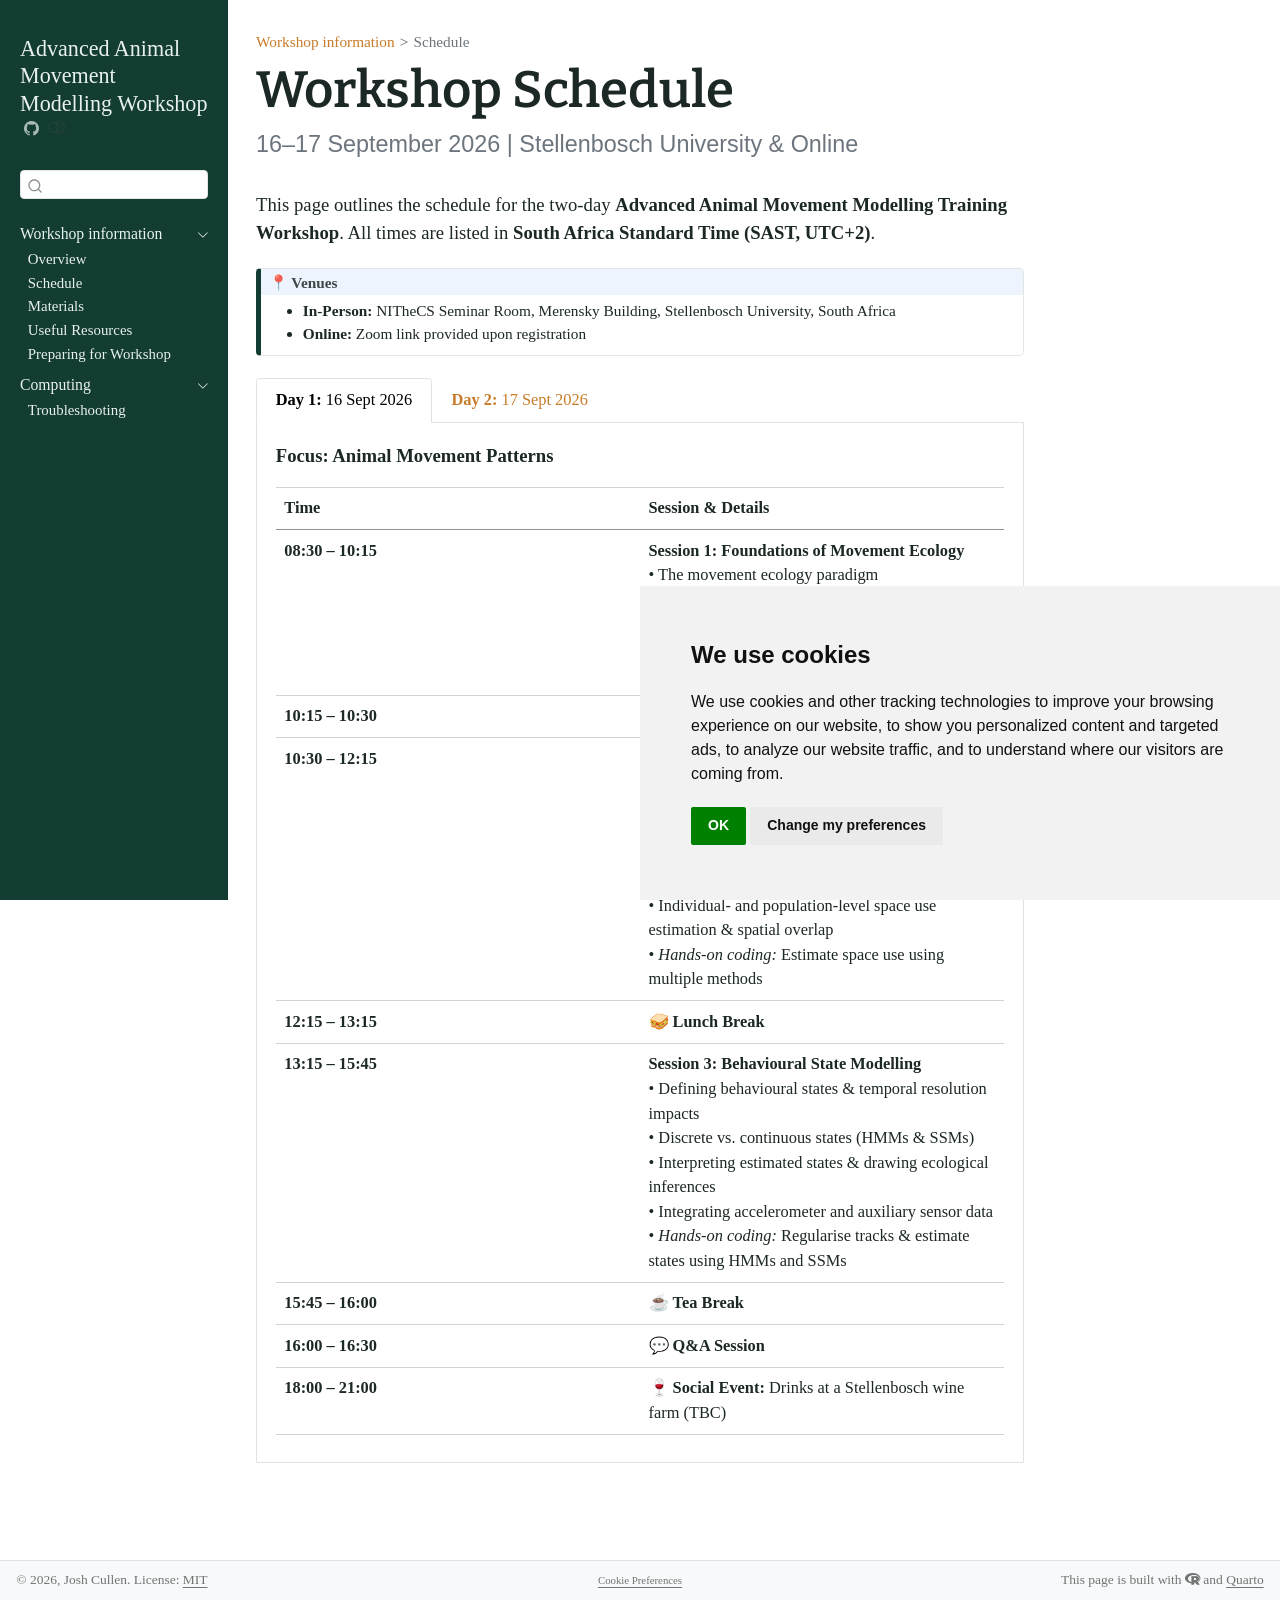
<file: workshop-schedule.html>
<!DOCTYPE html>
<html xmlns="http://www.w3.org/1999/xhtml" lang="en" xml:lang="en"><head>

<meta charset="utf-8">
<meta name="generator" content="quarto-1.9.37">

<meta name="viewport" content="width=device-width, initial-scale=1.0, user-scalable=yes">


<title>Workshop Schedule – Advanced Animal Movement Modelling Workshop</title>
<style>
/* Default styles provided by pandoc.
** See https://pandoc.org/MANUAL.html#variables-for-html for config info.
*/
code{white-space: pre-wrap;}
span.smallcaps{font-variant: small-caps;}
div.columns{display: flex; gap: min(4vw, 1.5em);}
div.column{flex: auto; overflow-x: auto;}
div.hanging-indent{margin-left: 1.5em; text-indent: -1.5em;}
ul.task-list{list-style: none;}
ul.task-list li input[type="checkbox"] {
  width: 0.8em;
  margin: 0 0.8em 0.2em -1em; /* quarto-specific, see https://github.com/quarto-dev/quarto-cli/issues/4556 */ 
  vertical-align: middle;
}
</style>


<script src="site_libs/quarto-nav/quarto-nav.js"></script>
<script src="site_libs/clipboard/clipboard.min.js"></script>
<script src="site_libs/quarto-search/autocomplete.umd.js"></script>
<script src="site_libs/quarto-search/fuse.min.js"></script>
<script src="site_libs/quarto-search/quarto-search.js"></script>
<meta name="quarto:offset" content="./">
<script src="site_libs/cookie-consent/cookie-consent.js"></script>
<link href="site_libs/cookie-consent/cookie-consent.css" rel="stylesheet">
<script src="site_libs/quarto-html/quarto.js" type="module"></script>
<script src="site_libs/quarto-html/tabsets/tabsets.js" type="module"></script>
<script src="site_libs/quarto-html/popper.min.js"></script>
<script src="site_libs/quarto-html/tippy.umd.min.js"></script>
<script src="site_libs/quarto-html/anchor.min.js"></script>
<link href="site_libs/quarto-html/tippy.css" rel="stylesheet">
<link href="site_libs/quarto-html/quarto-syntax-highlighting-7f8f88aac4f3542376d5c11b86a4c14d.css" rel="stylesheet" class="quarto-color-scheme" id="quarto-text-highlighting-styles">
<link href="site_libs/quarto-html/quarto-syntax-highlighting-dark-d0ae9245876894da5ac7e18953ecc5cc.css" rel="stylesheet" class="quarto-color-scheme quarto-color-alternate" id="quarto-text-highlighting-styles">
<link href="site_libs/quarto-html/quarto-syntax-highlighting-7f8f88aac4f3542376d5c11b86a4c14d.css" rel="stylesheet" class="quarto-color-scheme-extra" id="quarto-text-highlighting-styles">
<script src="site_libs/bootstrap/bootstrap.min.js"></script>
<link href="site_libs/bootstrap/bootstrap-icons.css" rel="stylesheet">
<link href="site_libs/bootstrap/bootstrap-4c6b800c0b29365fd100e1885ad86c78.min.css" rel="stylesheet" append-hash="true" class="quarto-color-scheme" id="quarto-bootstrap" data-mode="light">
<link href="site_libs/bootstrap/bootstrap-dark-bb8eefaf9987653784a242d0db694de2.min.css" rel="stylesheet" append-hash="true" class="quarto-color-scheme quarto-color-alternate" id="quarto-bootstrap" data-mode="dark">
<link href="site_libs/bootstrap/bootstrap-4c6b800c0b29365fd100e1885ad86c78.min.css" rel="stylesheet" append-hash="true" class="quarto-color-scheme-extra" id="quarto-bootstrap" data-mode="light">
<link href="site_libs/quarto-contrib/fontawesome6-6.7.2/all.min.css" rel="stylesheet">
<link href="site_libs/quarto-contrib/fontawesome6-6.7.2/latex-fontsize.css" rel="stylesheet">
<script id="quarto-search-options" type="application/json">{
  "location": "sidebar",
  "copy-button": false,
  "collapse-after": 3,
  "panel-placement": "start",
  "type": "textbox",
  "limit": 50,
  "keyboard-shortcut": [
    "f",
    "/",
    "s"
  ],
  "show-item-context": false,
  "language": {
    "search-no-results-text": "No results",
    "search-matching-documents-text": "matching documents",
    "search-copy-link-title": "Copy link to search",
    "search-hide-matches-text": "Hide additional matches",
    "search-more-match-text": "more match in this document",
    "search-more-matches-text": "more matches in this document",
    "search-clear-button-title": "Clear",
    "search-text-placeholder": "",
    "search-detached-cancel-button-title": "Cancel",
    "search-submit-button-title": "Submit",
    "search-label": "Search"
  }
}</script>
<script async="" src="https://www.googletagmanager.com/gtag/js?id=G-0DERJBQRLR"></script>

<script type="text/plain" cookie-consent="tracking">

window.dataLayer = window.dataLayer || [];
function gtag(){dataLayer.push(arguments);}
gtag('js', new Date());
gtag('config', 'G-0DERJBQRLR', { 'anonymize_ip': true});
</script>

<script type="text/javascript" charset="UTF-8">
document.addEventListener('DOMContentLoaded', function () {
cookieconsent.run({
  "notice_banner_type":"simple",
  "consent_type":"implied",
  "palette":"light",
  "language":"en",
  "page_load_consent_levels":["strictly-necessary","functionality","tracking","targeting"],
  "notice_banner_reject_button_hide":false,
  "preferences_center_close_button_hide":false,
  "website_name":""
  ,
"language":"en"
  });
});
</script> 
  


</head>

<body class="nav-sidebar docked quarto-light"><script id="quarto-html-before-body" type="application/javascript">
    const toggleBodyColorMode = (bsSheetEl) => {
      const mode = bsSheetEl.getAttribute("data-mode");
      const bodyEl = window.document.querySelector("body");
      if (mode === "dark") {
        bodyEl.classList.add("quarto-dark");
        bodyEl.classList.remove("quarto-light");
      } else {
        bodyEl.classList.add("quarto-light");
        bodyEl.classList.remove("quarto-dark");
      }
    }
    const toggleBodyColorPrimary = () => {
      const bsSheetEl = window.document.querySelector("link#quarto-bootstrap:not([rel=disabled-stylesheet])");
      if (bsSheetEl) {
        toggleBodyColorMode(bsSheetEl);
      }
    }
    const setColorSchemeToggle = (alternate) => {
      const toggles = window.document.querySelectorAll('.quarto-color-scheme-toggle');
      for (let i=0; i < toggles.length; i++) {
        const toggle = toggles[i];
        if (toggle) {
          if (alternate) {
            toggle.classList.add("alternate");
          } else {
            toggle.classList.remove("alternate");
          }
        }
      }
    };
    const toggleColorMode = (alternate) => {
      // Switch the stylesheets
      const primaryStylesheets = window.document.querySelectorAll('link.quarto-color-scheme:not(.quarto-color-alternate)');
      const alternateStylesheets = window.document.querySelectorAll('link.quarto-color-scheme.quarto-color-alternate');
      manageTransitions('#quarto-margin-sidebar .nav-link', false);
      if (alternate) {
        // note: dark is layered on light, we don't disable primary!
        enableStylesheet(alternateStylesheets);
        for (const sheetNode of alternateStylesheets) {
          if (sheetNode.id === "quarto-bootstrap") {
            toggleBodyColorMode(sheetNode);
          }
        }
      } else {
        disableStylesheet(alternateStylesheets);
        enableStylesheet(primaryStylesheets)
        toggleBodyColorPrimary();
      }
      manageTransitions('#quarto-margin-sidebar .nav-link', true);
      // Switch the toggles
      setColorSchemeToggle(alternate)
      // Hack to workaround the fact that safari doesn't
      // properly recolor the scrollbar when toggling (#1455)
      if (navigator.userAgent.indexOf('Safari') > 0 && navigator.userAgent.indexOf('Chrome') == -1) {
        manageTransitions("body", false);
        window.scrollTo(0, 1);
        setTimeout(() => {
          window.scrollTo(0, 0);
          manageTransitions("body", true);
        }, 40);
      }
    }
    const disableStylesheet = (stylesheets) => {
      for (let i=0; i < stylesheets.length; i++) {
        const stylesheet = stylesheets[i];
        stylesheet.rel = 'disabled-stylesheet';
      }
    }
    const enableStylesheet = (stylesheets) => {
      for (let i=0; i < stylesheets.length; i++) {
        const stylesheet = stylesheets[i];
        if(stylesheet.rel !== 'stylesheet') { // for Chrome, which will still FOUC without this check
          stylesheet.rel = 'stylesheet';
        }
      }
    }
    const manageTransitions = (selector, allowTransitions) => {
      const els = window.document.querySelectorAll(selector);
      for (let i=0; i < els.length; i++) {
        const el = els[i];
        if (allowTransitions) {
          el.classList.remove('notransition');
        } else {
          el.classList.add('notransition');
        }
      }
    }
    const isFileUrl = () => {
      return window.location.protocol === 'file:';
    }
    const hasAlternateSentinel = () => {
      let styleSentinel = getColorSchemeSentinel();
      if (styleSentinel !== null) {
        return styleSentinel === "alternate";
      } else {
        return false;
      }
    }
    const setStyleSentinel = (alternate) => {
      const value = alternate ? "alternate" : "default";
      if (!isFileUrl()) {
        window.localStorage.setItem("quarto-color-scheme", value);
      } else {
        localAlternateSentinel = value;
      }
    }
    const getColorSchemeSentinel = () => {
      if (!isFileUrl()) {
        const storageValue = window.localStorage.getItem("quarto-color-scheme");
        return storageValue != null ? storageValue : localAlternateSentinel;
      } else {
        return localAlternateSentinel;
      }
    }
    const toggleGiscusIfUsed = (isAlternate, darkModeDefault) => {
      const baseTheme = document.querySelector('#giscus-base-theme')?.value ?? 'light';
      const alternateTheme = document.querySelector('#giscus-alt-theme')?.value ?? 'dark';
      let newTheme = '';
      if(authorPrefersDark) {
        newTheme = isAlternate ? baseTheme : alternateTheme;
      } else {
        newTheme = isAlternate ? alternateTheme : baseTheme;
      }
      const changeGiscusTheme = () => {
        // From: https://github.com/giscus/giscus/issues/336
        const sendMessage = (message) => {
          const iframe = document.querySelector('iframe.giscus-frame');
          if (!iframe) return;
          iframe.contentWindow.postMessage({ giscus: message }, 'https://giscus.app');
        }
        sendMessage({
          setConfig: {
            theme: newTheme
          }
        });
      }
      const isGiscussLoaded = window.document.querySelector('iframe.giscus-frame') !== null;
      if (isGiscussLoaded) {
        changeGiscusTheme();
      }
    };
    const authorPrefersDark = false;
    const darkModeDefault = authorPrefersDark;
      document.querySelector('link#quarto-text-highlighting-styles.quarto-color-scheme-extra').rel = 'disabled-stylesheet';
      document.querySelector('link#quarto-bootstrap.quarto-color-scheme-extra').rel = 'disabled-stylesheet';
    let localAlternateSentinel = darkModeDefault ? 'alternate' : 'default';
    // Dark / light mode switch
    window.quartoToggleColorScheme = () => {
      // Read the current dark / light value
      let toAlternate = !hasAlternateSentinel();
      toggleColorMode(toAlternate);
      setStyleSentinel(toAlternate);
      toggleGiscusIfUsed(toAlternate, darkModeDefault);
      window.dispatchEvent(new Event('resize'));
    };
    // Switch to dark mode if need be
    if (hasAlternateSentinel()) {
      toggleColorMode(true);
    } else {
      toggleColorMode(false);
    }
  </script>

<div id="quarto-search-results"></div>
  <header id="quarto-header" class="headroom fixed-top">
  <nav class="quarto-secondary-nav">
    <div class="container-fluid d-flex">
      <button type="button" class="quarto-btn-toggle btn" data-bs-toggle="collapse" role="button" data-bs-target=".quarto-sidebar-collapse-item" aria-controls="quarto-sidebar" aria-expanded="false" aria-label="Toggle sidebar navigation" onclick="if (window.quartoToggleHeadroom) { window.quartoToggleHeadroom(); }">
        <i class="bi bi-layout-text-sidebar-reverse"></i>
      </button>
        <nav class="quarto-page-breadcrumbs" aria-label="breadcrumb"><ol class="breadcrumb"><li class="breadcrumb-item"><a href="./index.html">Workshop information</a></li><li class="breadcrumb-item"><a href="./workshop-schedule.html">Schedule</a></li></ol></nav>
        <a class="flex-grow-1" role="navigation" data-bs-toggle="collapse" data-bs-target=".quarto-sidebar-collapse-item" aria-controls="quarto-sidebar" aria-expanded="false" aria-label="Toggle sidebar navigation" onclick="if (window.quartoToggleHeadroom) { window.quartoToggleHeadroom(); }">      
        </a>
      <button type="button" class="btn quarto-search-button" aria-label="Search" onclick="window.quartoOpenSearch();">
        <i class="bi bi-search"></i>
      </button>
    </div>
  </nav>
</header>
<!-- content -->
<div id="quarto-content" class="quarto-container page-columns page-rows-contents page-layout-article">
<!-- sidebar -->
  <nav id="quarto-sidebar" class="sidebar collapse collapse-horizontal quarto-sidebar-collapse-item sidebar-navigation docked overflow-auto">
    <div class="pt-lg-2 mt-2 text-left sidebar-header">
    <div class="sidebar-title mb-0 py-0">
      <a href="./">Advanced Animal Movement Modelling Workshop</a> 
        <div class="sidebar-tools-main">
    <a href="https://github.com/joshcullen/advanced_animal_movement_workshop" title="GitHub Repo" class="quarto-navigation-tool px-1" aria-label="GitHub Repo"><i class="bi bi-github"></i></a>
  <a href="" class="quarto-color-scheme-toggle quarto-navigation-tool  px-1" onclick="window.quartoToggleColorScheme(); return false;" title="Toggle dark mode"><i class="bi"></i></a>
</div>
    </div>
      </div>
        <div class="mt-2 flex-shrink-0 align-items-center">
        <div class="sidebar-search">
        <div id="quarto-search" class="" title="Search"></div>
        </div>
        </div>
    <div class="sidebar-menu-container"> 
    <ul class="list-unstyled mt-1">
        <li class="sidebar-item sidebar-item-section">
      <div class="sidebar-item-container"> 
            <a class="sidebar-item-text sidebar-link text-start" data-bs-toggle="collapse" data-bs-target="#quarto-sidebar-section-1" role="navigation" aria-expanded="true">
 <span class="menu-text">Workshop information</span></a>
          <a class="sidebar-item-toggle text-start" data-bs-toggle="collapse" data-bs-target="#quarto-sidebar-section-1" role="navigation" aria-expanded="true" aria-label="Toggle section">
            <i class="bi bi-chevron-right ms-2"></i>
          </a> 
      </div>
      <ul id="quarto-sidebar-section-1" class="collapse list-unstyled sidebar-section depth1 show">  
          <li class="sidebar-item">
  <div class="sidebar-item-container"> 
  <a href="./index.html" class="sidebar-item-text sidebar-link">
 <span class="menu-text">Overview</span></a>
  </div>
</li>
          <li class="sidebar-item">
  <div class="sidebar-item-container"> 
  <a href="./workshop-schedule.html" class="sidebar-item-text sidebar-link active">
 <span class="menu-text">Schedule</span></a>
  </div>
</li>
          <li class="sidebar-item">
  <div class="sidebar-item-container"> 
  <a href="./workshop-materials.html" class="sidebar-item-text sidebar-link">
 <span class="menu-text">Materials</span></a>
  </div>
</li>
          <li class="sidebar-item">
  <div class="sidebar-item-container"> 
  <a href="./workshop-resources.html" class="sidebar-item-text sidebar-link">
 <span class="menu-text">Useful Resources</span></a>
  </div>
</li>
          <li class="sidebar-item">
  <div class="sidebar-item-container"> 
  <a href="./workshop-prep.html" class="sidebar-item-text sidebar-link">
 <span class="menu-text">Preparing for Workshop</span></a>
  </div>
</li>
      </ul>
  </li>
        <li class="sidebar-item sidebar-item-section">
      <div class="sidebar-item-container"> 
            <a class="sidebar-item-text sidebar-link text-start" data-bs-toggle="collapse" data-bs-target="#quarto-sidebar-section-2" role="navigation" aria-expanded="true">
 <span class="menu-text">Computing</span></a>
          <a class="sidebar-item-toggle text-start" data-bs-toggle="collapse" data-bs-target="#quarto-sidebar-section-2" role="navigation" aria-expanded="true" aria-label="Toggle section">
            <i class="bi bi-chevron-right ms-2"></i>
          </a> 
      </div>
      <ul id="quarto-sidebar-section-2" class="collapse list-unstyled sidebar-section depth1 show">  
          <li class="sidebar-item">
  <div class="sidebar-item-container"> 
  <a href="./computing-troubleshooting.html" class="sidebar-item-text sidebar-link">
 <span class="menu-text">Troubleshooting</span></a>
  </div>
</li>
      </ul>
  </li>
    </ul>
    </div>
</nav>
<div id="quarto-sidebar-glass" class="quarto-sidebar-collapse-item" data-bs-toggle="collapse" data-bs-target=".quarto-sidebar-collapse-item"></div>
<!-- margin-sidebar -->
    <div id="quarto-margin-sidebar" class="sidebar margin-sidebar zindex-bottom">
        
    </div>
<!-- main -->
<main class="content" id="quarto-document-content">


<header id="title-block-header" class="quarto-title-block default"><nav class="quarto-page-breadcrumbs quarto-title-breadcrumbs d-none d-lg-block" aria-label="breadcrumb"><ol class="breadcrumb"><li class="breadcrumb-item"><a href="./index.html">Workshop information</a></li><li class="breadcrumb-item"><a href="./workshop-schedule.html">Schedule</a></li></ol></nav>
<div class="quarto-title">
<h1 class="title">Workshop Schedule</h1>
<p class="subtitle lead">16–17 September 2026 | Stellenbosch University &amp; Online</p>
</div>



<div class="quarto-title-meta">

    
  
    
  </div>
  


</header>


<p>This page outlines the schedule for the two-day <strong>Advanced Animal Movement Modelling Training Workshop</strong>. All times are listed in <strong>South Africa Standard Time (SAST, UTC+2)</strong>.</p>
<div class="callout callout-style-default callout-note no-icon callout-titled">
<div class="callout-header d-flex align-content-center">
<div class="callout-icon-container">
<i class="callout-icon no-icon"></i>
</div>
<div class="callout-title-container flex-fill">
<span class="screen-reader-only">Note</span>📍 Venues
</div>
</div>
<div class="callout-body-container callout-body">
<ul>
<li><strong>In-Person:</strong> NITheCS Seminar Room, Merensky Building, Stellenbosch University, South Africa</li>
<li><strong>Online:</strong> Zoom link provided upon registration</li>
</ul>
</div>
</div>
<div class="tabset-margin-container"></div><div class="panel-tabset">
<ul class="nav nav-tabs" role="tablist"><li class="nav-item" role="presentation"><a class="nav-link active" id="tabset-1-1-tab" data-bs-toggle="tab" data-bs-target="#tabset-1-1" role="tab" aria-controls="tabset-1-1" aria-selected="true" href="" aria-current="page"><strong>Day 1:</strong> 16 Sept 2026</a></li><li class="nav-item" role="presentation"><a class="nav-link" id="tabset-1-2-tab" data-bs-toggle="tab" data-bs-target="#tabset-1-2" role="tab" aria-controls="tabset-1-2" aria-selected="false" href=""><strong>Day 2:</strong> 17 Sept 2026</a></li></ul>
<div class="tab-content">
<div id="tabset-1-1" class="tab-pane active" role="tabpanel" aria-labelledby="tabset-1-1-tab">
<p><strong>Focus: Animal Movement Patterns</strong></p>
<table class="caption-top table">
<colgroup>
<col style="width: 50%">
<col style="width: 50%">
</colgroup>
<thead>
<tr class="header">
<th style="text-align: left;">Time</th>
<th style="text-align: left;">Session &amp; Details</th>
</tr>
</thead>
<tbody>
<tr class="odd">
<td style="text-align: left;"><strong>08:30 – 10:15</strong></td>
<td style="text-align: left;"><strong>Session 1: Foundations of Movement Ecology</strong> <br> • The movement ecology paradigm<br> • Wildlife telemetry systems and sampling design<br> • Example applications to conservation<br> • <em>Hands-on coding:</em> Data exploration, cleaning, and processing</td>
</tr>
<tr class="even">
<td style="text-align: left;"><strong>10:15 – 10:30</strong></td>
<td style="text-align: left;">☕ <strong>Tea Break</strong></td>
</tr>
<tr class="odd">
<td style="text-align: left;"><strong>10:30 – 12:15</strong></td>
<td style="text-align: left;"><strong>Session 2: Space Use Estimation</strong> <br> • Utilisation distributions (UDs) and ecological interpretation<br> • Occurrence vs.&nbsp;range distributions<br> • KDE, dynamic Brownian bridge movement models (dBBMM), and AKDE approaches<br> • Individual- and population-level space use estimation &amp; spatial overlap<br> • <em>Hands-on coding:</em> Estimate space use using multiple methods</td>
</tr>
<tr class="even">
<td style="text-align: left;"><strong>12:15 – 13:15</strong></td>
<td style="text-align: left;">🥪 <strong>Lunch Break</strong></td>
</tr>
<tr class="odd">
<td style="text-align: left;"><strong>13:15 – 15:45</strong></td>
<td style="text-align: left;"><strong>Session 3: Behavioural State Modelling</strong> <br> • Defining behavioural states &amp; temporal resolution impacts<br> • Discrete vs.&nbsp;continuous states (HMMs &amp; SSMs)<br> • Interpreting estimated states &amp; drawing ecological inferences<br> • Integrating accelerometer and auxiliary sensor data<br> • <em>Hands-on coding:</em> Regularise tracks &amp; estimate states using HMMs and SSMs</td>
</tr>
<tr class="even">
<td style="text-align: left;"><strong>15:45 – 16:00</strong></td>
<td style="text-align: left;">☕ <strong>Tea Break</strong></td>
</tr>
<tr class="odd">
<td style="text-align: left;"><strong>16:00 – 16:30</strong></td>
<td style="text-align: left;">💬 <strong>Q&amp;A Session</strong></td>
</tr>
<tr class="even">
<td style="text-align: left;"><strong>18:00 – 21:00</strong></td>
<td style="text-align: left;">🍷 <strong>Social Event:</strong> Drinks at a Stellenbosch wine farm (TBC)</td>
</tr>
</tbody>
</table>
</div>
<div id="tabset-1-2" class="tab-pane" role="tabpanel" aria-labelledby="tabset-1-2-tab">
<p><strong>Focus: Environmental Data, Habitat Selection &amp; Emerging Methods</strong></p>
<table class="caption-top table">
<colgroup>
<col style="width: 50%">
<col style="width: 50%">
</colgroup>
<thead>
<tr class="header">
<th style="text-align: left;">Time</th>
<th style="text-align: left;">Session &amp; Details</th>
</tr>
</thead>
<tbody>
<tr class="odd">
<td style="text-align: left;"><strong>08:30 – 10:00</strong></td>
<td style="text-align: left;"><strong>Session 4: Environmental Data Access and Extraction</strong> <br> • Remote sensing products (LULC, NDVI, temperature, dynamic water)<br> • Local geoprocessing and cloud workflows<br> • Environmental annotation of movement tracks<br> • <em>Hands-on coding:</em> Download/process remote-sensing data &amp; extract time-matched layers</td>
</tr>
<tr class="even">
<td style="text-align: left;"><strong>10:00 – 10:15</strong></td>
<td style="text-align: left;">☕ <strong>Tea Break</strong></td>
</tr>
<tr class="odd">
<td style="text-align: left;"><strong>10:15 – 12:45</strong></td>
<td style="text-align: left;"><strong>Session 5: Species-Habitat Associations</strong> <br> • Resource selection functions (RSFs), step selection functions (SSFs), and iSSFs<br> • Scale dependence &amp; state-specific habitat selection<br> • <em>Hands-on coding:</em> Fit RSF, SSF, and iSSF models; interpret results, generate spatial predictions, and compare inferences</td>
</tr>
<tr class="even">
<td style="text-align: left;"><strong>12:45 – 13:45</strong></td>
<td style="text-align: left;">🥪 <strong>Lunch Break</strong></td>
</tr>
<tr class="odd">
<td style="text-align: left;"><strong>13:45 – 15:15</strong></td>
<td style="text-align: left;"><strong>Session 6: Bayesian Modelling for Ecological Inference</strong> <br> • Crash course in Bayesian modelling &amp; model checking<br> • Post hoc Bayesian analyses using Stan and <code>brms</code><br> • Bayesian hierarchical RSF/SSF models &amp; spatial random effects using INLA<br> • <em>Hands-on coding:</em> Complete a Bayesian workflow &amp; explore fast implementations in INLA</td>
</tr>
<tr class="even">
<td style="text-align: left;"><strong>15:15 – 15:30</strong></td>
<td style="text-align: left;">☕ <strong>Tea Break</strong></td>
</tr>
<tr class="odd">
<td style="text-align: left;"><strong>15:30 – 16:00</strong></td>
<td style="text-align: left;"><strong>Session 7: Machine Learning and Emerging Directions</strong> <br> • Behavioural classification &amp; habitat selection via Random Forests, GBMs, and Gaussian processes<br> • Deep learning applications for accelerometer data and SSFs<br> • Emerging directions in predictive movement ecology</td>
</tr>
<tr class="even">
<td style="text-align: left;"><strong>16:00 – 16:30</strong></td>
<td style="text-align: left;">💬 <strong>Q&amp;A Session</strong></td>
</tr>
<tr class="odd">
<td style="text-align: left;"><strong>18:00 – 21:00</strong></td>
<td style="text-align: left;">🍷 <strong>Social Event:</strong> Drinks at a Stellenbosch wine farm (TBC)</td>
</tr>
</tbody>
</table>
</div>
</div>
</div>



</main> <!-- /main -->
<script id="quarto-html-after-body" type="application/javascript">
  window.document.addEventListener("DOMContentLoaded", function (event) {
    // Ensure there is a toggle, if there isn't float one in the top right
    if (window.document.querySelector('.quarto-color-scheme-toggle') === null) {
      const a = window.document.createElement('a');
      a.classList.add('top-right');
      a.classList.add('quarto-color-scheme-toggle');
      a.href = "";
      a.onclick = function() { try { window.quartoToggleColorScheme(); } catch {} return false; };
      const i = window.document.createElement("i");
      i.classList.add('bi');
      a.appendChild(i);
      window.document.body.appendChild(a);
    }
    setColorSchemeToggle(hasAlternateSentinel())
    const icon = "";
    const anchorJS = new window.AnchorJS();
    anchorJS.options = {
      placement: 'right',
      icon: icon
    };
    anchorJS.add('.anchored');
    const isCodeAnnotation = (el) => {
      for (const clz of el.classList) {
        if (clz.startsWith('code-annotation-')) {                     
          return true;
        }
      }
      return false;
    }
    const onCopySuccess = function(e) {
      // button target
      const button = e.trigger;
      // don't keep focus
      button.blur();
      // flash "checked"
      button.classList.add('code-copy-button-checked');
      var currentTitle = button.getAttribute("title");
      button.setAttribute("title", "Copied!");
      let tooltip;
      if (window.bootstrap) {
        button.setAttribute("data-bs-toggle", "tooltip");
        button.setAttribute("data-bs-placement", "left");
        button.setAttribute("data-bs-title", "Copied!");
        tooltip = new bootstrap.Tooltip(button, 
          { trigger: "manual", 
            customClass: "code-copy-button-tooltip",
            offset: [0, -8]});
        tooltip.show();    
      }
      setTimeout(function() {
        if (tooltip) {
          tooltip.hide();
          button.removeAttribute("data-bs-title");
          button.removeAttribute("data-bs-toggle");
          button.removeAttribute("data-bs-placement");
        }
        button.setAttribute("title", currentTitle);
        button.classList.remove('code-copy-button-checked');
      }, 1000);
      // clear code selection
      e.clearSelection();
    }
    const getTextToCopy = function(trigger) {
      const outerScaffold = trigger.parentElement.cloneNode(true);
      const codeEl = outerScaffold.querySelector('code');
      for (const childEl of codeEl.children) {
        if (isCodeAnnotation(childEl)) {
          childEl.remove();
        }
      }
      return codeEl.innerText;
    }
    const clipboard = new window.ClipboardJS('.code-copy-button:not([data-in-quarto-modal])', {
      text: getTextToCopy
    });
    clipboard.on('success', onCopySuccess);
    if (window.document.getElementById('quarto-embedded-source-code-modal')) {
      const clipboardModal = new window.ClipboardJS('.code-copy-button[data-in-quarto-modal]', {
        text: getTextToCopy,
        container: window.document.getElementById('quarto-embedded-source-code-modal')
      });
      clipboardModal.on('success', onCopySuccess);
    }
      var localhostRegex = new RegExp(/^(?:http|https):\/\/localhost\:?[0-9]*\//);
      var mailtoRegex = new RegExp(/^mailto:/);
        var filterRegex = new RegExp("https:\/\/joshcullen\.github\.io\/advanced_animal_movement_workshop\/");
      var isInternal = (href) => {
          return filterRegex.test(href) || localhostRegex.test(href) || mailtoRegex.test(href);
      }
      // Inspect non-navigation links and adorn them if external
     var links = window.document.querySelectorAll('a[href]:not(.nav-link):not(.navbar-brand):not(.toc-action):not(.sidebar-link):not(.sidebar-item-toggle):not(.pagination-link):not(.no-external):not([aria-hidden]):not(.dropdown-item):not(.quarto-navigation-tool):not(.about-link)');
      for (var i=0; i<links.length; i++) {
        const link = links[i];
        if (!isInternal(link.href)) {
          // undo the damage that might have been done by quarto-nav.js in the case of
          // links that we want to consider external
          if (link.dataset.originalHref !== undefined) {
            link.href = link.dataset.originalHref;
          }
        }
      }
    function tippyHover(el, contentFn, onTriggerFn, onUntriggerFn) {
      const config = {
        allowHTML: true,
        maxWidth: 500,
        delay: 100,
        arrow: false,
        appendTo: function(el) {
            return el.parentElement;
        },
        interactive: true,
        interactiveBorder: 10,
        theme: 'quarto',
        placement: 'bottom-start',
      };
      if (contentFn) {
        config.content = contentFn;
      }
      if (onTriggerFn) {
        config.onTrigger = onTriggerFn;
      }
      if (onUntriggerFn) {
        config.onUntrigger = onUntriggerFn;
      }
      window.tippy(el, config); 
    }
    const noterefs = window.document.querySelectorAll('a[role="doc-noteref"]');
    for (var i=0; i<noterefs.length; i++) {
      const ref = noterefs[i];
      tippyHover(ref, function() {
        // use id or data attribute instead here
        let href = ref.getAttribute('data-footnote-href') || ref.getAttribute('href');
        try { href = new URL(href).hash; } catch {}
        const id = href.replace(/^#\/?/, "");
        const note = window.document.getElementById(id);
        if (note) {
          return note.innerHTML;
        } else {
          return "";
        }
      });
    }
    const xrefs = window.document.querySelectorAll('a.quarto-xref');
    const processXRef = (id, note) => {
      // Strip column container classes
      const stripColumnClz = (el) => {
        el.classList.remove("page-full", "page-columns");
        if (el.children) {
          for (const child of el.children) {
            stripColumnClz(child);
          }
        }
      }
      stripColumnClz(note)
      if (id === null || id.startsWith('sec-')) {
        // Special case sections, only their first couple elements
        const container = document.createElement("div");
        if (note.children && note.children.length > 2) {
          container.appendChild(note.children[0].cloneNode(true));
          for (let i = 1; i < note.children.length; i++) {
            const child = note.children[i];
            if (child.tagName === "P" && child.innerText === "") {
              continue;
            } else {
              container.appendChild(child.cloneNode(true));
              break;
            }
          }
          if (window.Quarto?.typesetMath) {
            window.Quarto.typesetMath(container);
          }
          return container.innerHTML
        } else {
          if (window.Quarto?.typesetMath) {
            window.Quarto.typesetMath(note);
          }
          return note.innerHTML;
        }
      } else {
        // Remove any anchor links if they are present
        const anchorLink = note.querySelector('a.anchorjs-link');
        if (anchorLink) {
          anchorLink.remove();
        }
        if (window.Quarto?.typesetMath) {
          window.Quarto.typesetMath(note);
        }
        if (note.classList.contains("callout")) {
          return note.outerHTML;
        } else {
          return note.innerHTML;
        }
      }
    }
    for (var i=0; i<xrefs.length; i++) {
      const xref = xrefs[i];
      tippyHover(xref, undefined, function(instance) {
        instance.disable();
        let url = xref.getAttribute('href');
        let hash = undefined; 
        if (url.startsWith('#')) {
          hash = url;
        } else {
          try { hash = new URL(url).hash; } catch {}
        }
        if (hash) {
          const id = hash.replace(/^#\/?/, "");
          const note = window.document.getElementById(id);
          if (note !== null) {
            try {
              const html = processXRef(id, note.cloneNode(true));
              instance.setContent(html);
            } finally {
              instance.enable();
              instance.show();
            }
          } else {
            // See if we can fetch this
            fetch(url.split('#')[0])
            .then(res => res.text())
            .then(html => {
              const parser = new DOMParser();
              const htmlDoc = parser.parseFromString(html, "text/html");
              const note = htmlDoc.getElementById(id);
              if (note !== null) {
                const html = processXRef(id, note);
                instance.setContent(html);
              } 
            }).finally(() => {
              instance.enable();
              instance.show();
            });
          }
        } else {
          // See if we can fetch a full url (with no hash to target)
          // This is a special case and we should probably do some content thinning / targeting
          fetch(url)
          .then(res => res.text())
          .then(html => {
            const parser = new DOMParser();
            const htmlDoc = parser.parseFromString(html, "text/html");
            const note = htmlDoc.querySelector('main.content');
            if (note !== null) {
              // This should only happen for chapter cross references
              // (since there is no id in the URL)
              // remove the first header
              if (note.children.length > 0 && note.children[0].tagName === "HEADER") {
                note.children[0].remove();
              }
              const html = processXRef(null, note);
              instance.setContent(html);
            } 
          }).finally(() => {
            instance.enable();
            instance.show();
          });
        }
      }, function(instance) {
      });
    }
        let selectedAnnoteEl;
        const selectorForAnnotation = ( cell, annotation) => {
          let cellAttr = 'data-code-cell="' + cell + '"';
          let lineAttr = 'data-code-annotation="' +  annotation + '"';
          const selector = 'span[' + cellAttr + '][' + lineAttr + ']';
          return selector;
        }
        const selectCodeLines = (annoteEl) => {
          const doc = window.document;
          const targetCell = annoteEl.getAttribute("data-target-cell");
          const targetAnnotation = annoteEl.getAttribute("data-target-annotation");
          const annoteSpan = window.document.querySelector(selectorForAnnotation(targetCell, targetAnnotation));
          const lines = annoteSpan.getAttribute("data-code-lines").split(",");
          const lineIds = lines.map((line) => {
            return targetCell + "-" + line;
          })
          let top = null;
          let height = null;
          let parent = null;
          if (lineIds.length > 0) {
              //compute the position of the single el (top and bottom and make a div)
              const el = window.document.getElementById(lineIds[0]);
              top = el.offsetTop;
              height = el.offsetHeight;
              parent = el.parentElement.parentElement;
            if (lineIds.length > 1) {
              const lastEl = window.document.getElementById(lineIds[lineIds.length - 1]);
              const bottom = lastEl.offsetTop + lastEl.offsetHeight;
              height = bottom - top;
            }
            if (top !== null && height !== null && parent !== null) {
              // cook up a div (if necessary) and position it 
              let div = window.document.getElementById("code-annotation-line-highlight");
              if (div === null) {
                div = window.document.createElement("div");
                div.setAttribute("id", "code-annotation-line-highlight");
                div.style.position = 'absolute';
                parent.appendChild(div);
              }
              div.style.top = top - 2 + "px";
              div.style.height = height + 4 + "px";
              div.style.left = 0;
              let gutterDiv = window.document.getElementById("code-annotation-line-highlight-gutter");
              if (gutterDiv === null) {
                gutterDiv = window.document.createElement("div");
                gutterDiv.setAttribute("id", "code-annotation-line-highlight-gutter");
                gutterDiv.style.position = 'absolute';
                const codeCell = window.document.getElementById(targetCell);
                const gutter = codeCell.querySelector('.code-annotation-gutter');
                gutter.appendChild(gutterDiv);
              }
              gutterDiv.style.top = top - 2 + "px";
              gutterDiv.style.height = height + 4 + "px";
            }
            selectedAnnoteEl = annoteEl;
          }
        };
        const unselectCodeLines = () => {
          const elementsIds = ["code-annotation-line-highlight", "code-annotation-line-highlight-gutter"];
          elementsIds.forEach((elId) => {
            const div = window.document.getElementById(elId);
            if (div) {
              div.remove();
            }
          });
          selectedAnnoteEl = undefined;
        };
          // Handle positioning of the toggle
      window.addEventListener(
        "resize",
        throttle(() => {
          elRect = undefined;
          if (selectedAnnoteEl) {
            selectCodeLines(selectedAnnoteEl);
          }
        }, 10)
      );
      function throttle(fn, ms) {
      let throttle = false;
      let timer;
        return (...args) => {
          if(!throttle) { // first call gets through
              fn.apply(this, args);
              throttle = true;
          } else { // all the others get throttled
              if(timer) clearTimeout(timer); // cancel #2
              timer = setTimeout(() => {
                fn.apply(this, args);
                timer = throttle = false;
              }, ms);
          }
        };
      }
        // Attach click handler to the DT
        const annoteDls = window.document.querySelectorAll('dt[data-target-cell]');
        for (const annoteDlNode of annoteDls) {
          annoteDlNode.addEventListener('click', (event) => {
            const clickedEl = event.target;
            if (clickedEl !== selectedAnnoteEl) {
              unselectCodeLines();
              const activeEl = window.document.querySelector('dt[data-target-cell].code-annotation-active');
              if (activeEl) {
                activeEl.classList.remove('code-annotation-active');
              }
              selectCodeLines(clickedEl);
              clickedEl.classList.add('code-annotation-active');
            } else {
              // Unselect the line
              unselectCodeLines();
              clickedEl.classList.remove('code-annotation-active');
            }
          });
        }
    const findCites = (el) => {
      const parentEl = el.parentElement;
      if (parentEl) {
        const cites = parentEl.dataset.cites;
        if (cites) {
          return {
            el,
            cites: cites.split(' ')
          };
        } else {
          return findCites(el.parentElement)
        }
      } else {
        return undefined;
      }
    };
    var bibliorefs = window.document.querySelectorAll('a[role="doc-biblioref"]');
    for (var i=0; i<bibliorefs.length; i++) {
      const ref = bibliorefs[i];
      const citeInfo = findCites(ref);
      if (citeInfo) {
        tippyHover(citeInfo.el, function() {
          var popup = window.document.createElement('div');
          citeInfo.cites.forEach(function(cite) {
            var citeDiv = window.document.createElement('div');
            citeDiv.classList.add('hanging-indent');
            citeDiv.classList.add('csl-entry');
            var biblioDiv = window.document.getElementById('ref-' + cite);
            if (biblioDiv) {
              citeDiv.innerHTML = biblioDiv.innerHTML;
            }
            popup.appendChild(citeDiv);
          });
          return popup.innerHTML;
        });
      }
    }
  });
  </script>
</div> <!-- /content -->
<footer class="footer">
  <div class="nav-footer">
    <div class="nav-footer-left">
<p>© 2026, Josh Cullen. License: <a href="https://github.com/joshcullen/advanced_animal_movement_workshop/blob/main/LICENSE">MIT</a></p>
</div>   
    <div class="nav-footer-center">

<div class="cookie-consent-footer"><a href="#" id="open_preferences_center">Cookie Preferences</a></div></div>
    <div class="nav-footer-right">
<p>This page is built with <i class="fa-brands fa-r-project" aria-label="r-project"></i> and <a href="https://quarto.org/">Quarto</a></p>
</div>
  </div>
</footer>




</body></html>
</file>
<file: site_libs/cookie-consent/cookie-consent.css>
div.cookie-consent-footer {
  font-size: 0.8em;
  text-decoration: none;
}
</file>
<file: site_libs/quarto-html/tippy.css>
.tippy-box[data-animation=fade][data-state=hidden]{opacity:0}[data-tippy-root]{max-width:calc(100vw - 10px)}.tippy-box{position:relative;background-color:#333;color:#fff;border-radius:4px;font-size:14px;line-height:1.4;white-space:normal;outline:0;transition-property:transform,visibility,opacity}.tippy-box[data-placement^=top]>.tippy-arrow{bottom:0}.tippy-box[data-placement^=top]>.tippy-arrow:before{bottom:-7px;left:0;border-width:8px 8px 0;border-top-color:initial;transform-origin:center top}.tippy-box[data-placement^=bottom]>.tippy-arrow{top:0}.tippy-box[data-placement^=bottom]>.tippy-arrow:before{top:-7px;left:0;border-width:0 8px 8px;border-bottom-color:initial;transform-origin:center bottom}.tippy-box[data-placement^=left]>.tippy-arrow{right:0}.tippy-box[data-placement^=left]>.tippy-arrow:before{border-width:8px 0 8px 8px;border-left-color:initial;right:-7px;transform-origin:center left}.tippy-box[data-placement^=right]>.tippy-arrow{left:0}.tippy-box[data-placement^=right]>.tippy-arrow:before{left:-7px;border-width:8px 8px 8px 0;border-right-color:initial;transform-origin:center right}.tippy-box[data-inertia][data-state=visible]{transition-timing-function:cubic-bezier(.54,1.5,.38,1.11)}.tippy-arrow{width:16px;height:16px;color:#333}.tippy-arrow:before{content:"";position:absolute;border-color:transparent;border-style:solid}.tippy-content{position:relative;padding:5px 9px;z-index:1}
</file>
<file: site_libs/quarto-html/quarto-syntax-highlighting-7f8f88aac4f3542376d5c11b86a4c14d.css>
/* quarto syntax highlight colors */
:root {
  --quarto-hl-ot-color: #003B4F;
  --quarto-hl-at-color: #657422;
  --quarto-hl-ss-color: #20794D;
  --quarto-hl-an-color: #5E5E5E;
  --quarto-hl-fu-color: #4758AB;
  --quarto-hl-st-color: #20794D;
  --quarto-hl-cf-color: #003B4F;
  --quarto-hl-op-color: #5E5E5E;
  --quarto-hl-er-color: #AD0000;
  --quarto-hl-bn-color: #AD0000;
  --quarto-hl-al-color: #AD0000;
  --quarto-hl-va-color: #111111;
  --quarto-hl-bu-color: inherit;
  --quarto-hl-ex-color: inherit;
  --quarto-hl-pp-color: #AD0000;
  --quarto-hl-in-color: #5E5E5E;
  --quarto-hl-vs-color: #20794D;
  --quarto-hl-wa-color: #5E5E5E;
  --quarto-hl-do-color: #5E5E5E;
  --quarto-hl-im-color: #00769E;
  --quarto-hl-ch-color: #20794D;
  --quarto-hl-dt-color: #AD0000;
  --quarto-hl-fl-color: #AD0000;
  --quarto-hl-co-color: #5E5E5E;
  --quarto-hl-cv-color: #5E5E5E;
  --quarto-hl-cn-color: #8f5902;
  --quarto-hl-sc-color: #5E5E5E;
  --quarto-hl-dv-color: #AD0000;
  --quarto-hl-kw-color: #003B4F;
}

/* other quarto variables */
:root {
  --quarto-font-monospace: SFMono-Regular, Menlo, Monaco, Consolas, "Liberation Mono", "Courier New", monospace;
}

/* syntax highlight based on Pandoc's rules */
pre > code.sourceCode > span {
  color: #003B4F;
}

code.sourceCode > span {
  color: #003B4F;
}

div.sourceCode,
div.sourceCode pre.sourceCode {
  color: #003B4F;
}

/* Normal */
code span {
  color: #003B4F;
}

/* Alert */
code span.al {
  color: #AD0000;
  font-style: inherit;
}

/* Annotation */
code span.an {
  color: #5E5E5E;
  font-style: inherit;
}

/* Attribute */
code span.at {
  color: #657422;
  font-style: inherit;
}

/* BaseN */
code span.bn {
  color: #AD0000;
  font-style: inherit;
}

/* BuiltIn */
code span.bu {
  font-style: inherit;
}

/* ControlFlow */
code span.cf {
  color: #003B4F;
  font-weight: bold;
  font-style: inherit;
}

/* Char */
code span.ch {
  color: #20794D;
  font-style: inherit;
}

/* Constant */
code span.cn {
  color: #8f5902;
  font-style: inherit;
}

/* Comment */
code span.co {
  color: #5E5E5E;
  font-style: inherit;
}

/* CommentVar */
code span.cv {
  color: #5E5E5E;
  font-style: italic;
}

/* Documentation */
code span.do {
  color: #5E5E5E;
  font-style: italic;
}

/* DataType */
code span.dt {
  color: #AD0000;
  font-style: inherit;
}

/* DecVal */
code span.dv {
  color: #AD0000;
  font-style: inherit;
}

/* Error */
code span.er {
  color: #AD0000;
  font-style: inherit;
}

/* Extension */
code span.ex {
  font-style: inherit;
}

/* Float */
code span.fl {
  color: #AD0000;
  font-style: inherit;
}

/* Function */
code span.fu {
  color: #4758AB;
  font-style: inherit;
}

/* Import */
code span.im {
  color: #00769E;
  font-style: inherit;
}

/* Information */
code span.in {
  color: #5E5E5E;
  font-style: inherit;
}

/* Keyword */
code span.kw {
  color: #003B4F;
  font-weight: bold;
  font-style: inherit;
}

/* Operator */
code span.op {
  color: #5E5E5E;
  font-style: inherit;
}

/* Other */
code span.ot {
  color: #003B4F;
  font-style: inherit;
}

/* Preprocessor */
code span.pp {
  color: #AD0000;
  font-style: inherit;
}

/* SpecialChar */
code span.sc {
  color: #5E5E5E;
  font-style: inherit;
}

/* SpecialString */
code span.ss {
  color: #20794D;
  font-style: inherit;
}

/* String */
code span.st {
  color: #20794D;
  font-style: inherit;
}

/* Variable */
code span.va {
  color: #111111;
  font-style: inherit;
}

/* VerbatimString */
code span.vs {
  color: #20794D;
  font-style: inherit;
}

/* Warning */
code span.wa {
  color: #5E5E5E;
  font-style: italic;
}

.prevent-inlining {
  content: "</";
}

/*# sourceMappingURL=789ad8cd35626ba772517505b42a116e.css.map */
</file>
<file: site_libs/quarto-html/quarto-syntax-highlighting-dark-d0ae9245876894da5ac7e18953ecc5cc.css>
/* quarto syntax highlight colors */
:root {
  --quarto-hl-al-color: #f07178;
  --quarto-hl-an-color: #d4d0ab;
  --quarto-hl-at-color: #00e0e0;
  --quarto-hl-bn-color: #d4d0ab;
  --quarto-hl-bu-color: #abe338;
  --quarto-hl-ch-color: #abe338;
  --quarto-hl-co-color: #f8f8f2;
  --quarto-hl-cv-color: #ffd700;
  --quarto-hl-cn-color: #ffd700;
  --quarto-hl-cf-color: #ffa07a;
  --quarto-hl-dt-color: #ffa07a;
  --quarto-hl-dv-color: #d4d0ab;
  --quarto-hl-do-color: #f8f8f2;
  --quarto-hl-er-color: #f07178;
  --quarto-hl-ex-color: #00e0e0;
  --quarto-hl-fl-color: #d4d0ab;
  --quarto-hl-fu-color: #ffa07a;
  --quarto-hl-im-color: #abe338;
  --quarto-hl-in-color: #d4d0ab;
  --quarto-hl-kw-color: #ffa07a;
  --quarto-hl-op-color: #ffa07a;
  --quarto-hl-ot-color: #00e0e0;
  --quarto-hl-pp-color: #dcc6e0;
  --quarto-hl-re-color: #00e0e0;
  --quarto-hl-sc-color: #abe338;
  --quarto-hl-ss-color: #abe338;
  --quarto-hl-st-color: #abe338;
  --quarto-hl-va-color: #00e0e0;
  --quarto-hl-vs-color: #abe338;
  --quarto-hl-wa-color: #dcc6e0;
}

/* other quarto variables */
:root {
  --quarto-font-monospace: SFMono-Regular, Menlo, Monaco, Consolas, "Liberation Mono", "Courier New", monospace;
}

/* syntax highlight based on Pandoc's rules */
pre > code.sourceCode > span {
  color: #f8f8f2;
}

code.sourceCode > span {
  color: #f8f8f2;
}

div.sourceCode,
div.sourceCode pre.sourceCode {
  color: #f8f8f2;
}

/* Normal */
code span {
  color: #f8f8f2;
}

/* Alert */
code span.al {
  color: #f07178;
}

/* Annotation */
code span.an {
  color: #d4d0ab;
}

/* Attribute */
code span.at {
  color: #00e0e0;
}

/* BaseN */
code span.bn {
  color: #d4d0ab;
}

/* BuiltIn */
code span.bu {
  color: #abe338;
}

/* ControlFlow */
code span.cf {
  font-weight: bold;
  color: #ffa07a;
}

/* Char */
code span.ch {
  color: #abe338;
}

/* Constant */
code span.cn {
  color: #ffd700;
}

/* Comment */
code span.co {
  font-style: italic;
  color: #f8f8f2;
}

/* CommentVar */
code span.cv {
  color: #ffd700;
}

/* Documentation */
code span.do {
  color: #f8f8f2;
}

/* DataType */
code span.dt {
  color: #ffa07a;
}

/* DecVal */
code span.dv {
  color: #d4d0ab;
}

/* Error */
code span.er {
  color: #f07178;
  text-decoration: underline;
}

/* Extension */
code span.ex {
  font-weight: bold;
  color: #00e0e0;
}

/* Float */
code span.fl {
  color: #d4d0ab;
}

/* Function */
code span.fu {
  color: #ffa07a;
}

/* Import */
code span.im {
  color: #abe338;
}

/* Information */
code span.in {
  color: #d4d0ab;
}

/* Keyword */
code span.kw {
  font-weight: bold;
  color: #ffa07a;
}

/* Operator */
code span.op {
  color: #ffa07a;
}

/* Other */
code span.ot {
  color: #00e0e0;
}

/* Preprocessor */
code span.pp {
  color: #dcc6e0;
}

/* RegionMarker */
code span.re {
  background-color: #f8f8f2;
  color: #00e0e0;
}

/* SpecialChar */
code span.sc {
  color: #abe338;
}

/* SpecialString */
code span.ss {
  color: #abe338;
}

/* String */
code span.st {
  color: #abe338;
}

/* Variable */
code span.va {
  color: #00e0e0;
}

/* VerbatimString */
code span.vs {
  color: #abe338;
}

/* Warning */
code span.wa {
  color: #dcc6e0;
}

.prevent-inlining {
  content: "</";
}

/*# sourceMappingURL=e2dac9153eaf3c552d5043f9565d03d7.css.map */
</file>
<file: site_libs/quarto-contrib/fontawesome6-6.7.2/latex-fontsize.css>
.fa-tiny {
  font-size: 0.5em;
}
.fa-scriptsize {
  font-size: 0.7em;
}
.fa-footnotesize {
  font-size: 0.8em;
}
.fa-small {
  font-size: 0.9em;
}
.fa-normalsize {
  font-size: 1em;
}
.fa-large {
  font-size: 1.2em;
}
.fa-Large {
  font-size: 1.5em;
}
.fa-LARGE {
  font-size: 1.75em;
}
.fa-huge {
  font-size: 2em;
}
.fa-Huge {
  font-size: 2.5em;
}
</file>
